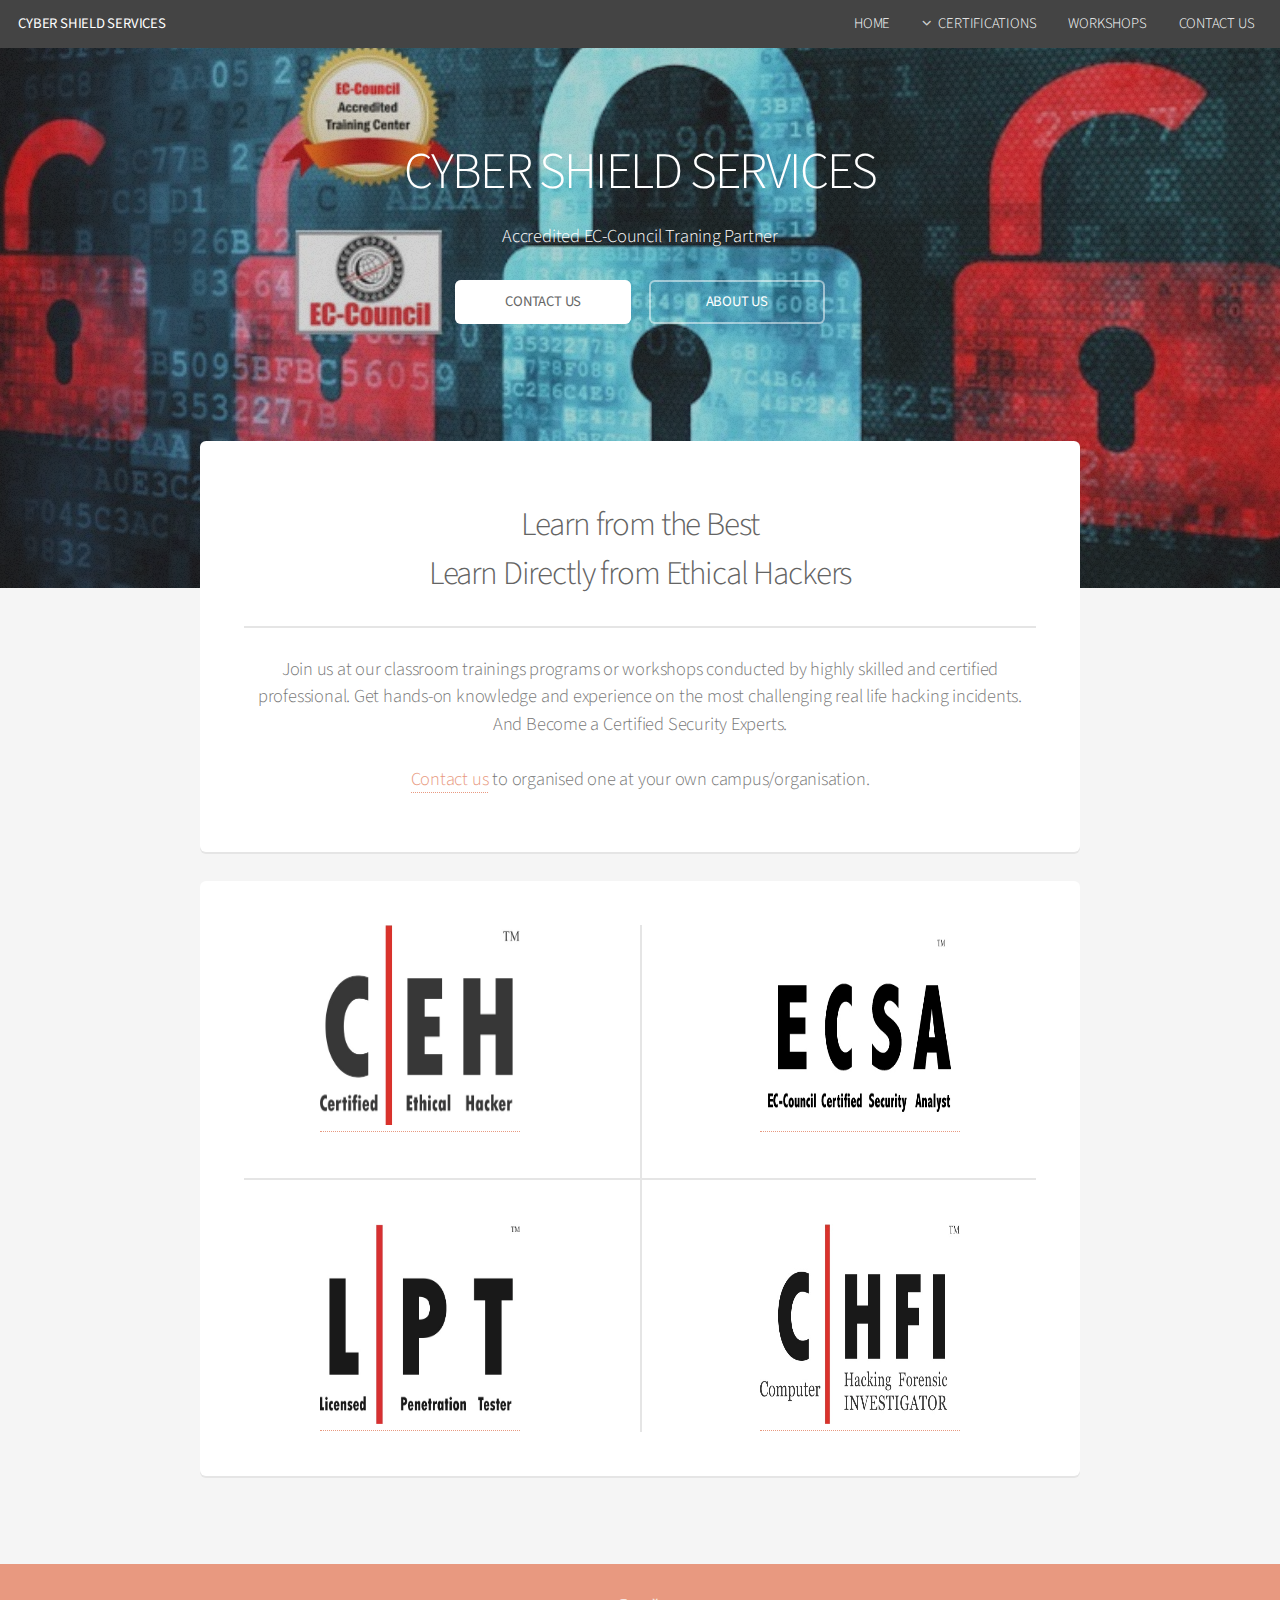
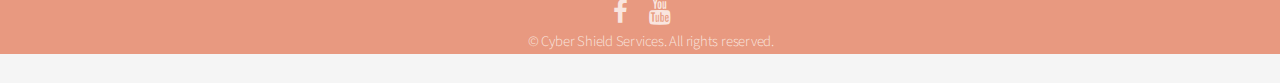
<file: index.html>
<!DOCTYPE HTML>
<html>
	<head>
		<title>CYBER SHIELD SERVICES</title>
		<meta charset="utf-8" />
		<meta name="viewport" content="width=device-width, initial-scale=1" />
		<!--[if lte IE 8]><script src="assets/js/ie/html5shiv.js"></script><![endif]-->
		<link rel="stylesheet" href="assets/css/main.css" />
		<!--[if lte IE 8]><link rel="stylesheet" href="assets/css/ie8.css" /><![endif]-->
	</head>
	<body class="landing">
		<div id="page-wrapper">

			<!-- Header -->
				<header id="header" class="alt">
					<h1><a href="index.html">CYBER SHIELD SERVICES</a></h1>
					<nav id="nav">
						<ul>
							<li><a href="index.html">HOME</a></li>
							<li>
								<a href="#" class="icon fa-angle-down">CERTIFICATIONS</a>
								<ul>
									<!-- <li><a href="certifications/ENSA.html">ENSA</a></li> -->
									<!-- <li><a href="certifications/CSCU.html">CSCU</a></li> -->
									<li><a href="certifications/CEH.html">CEH</a></li>
									<li><a href="certifications/ECSA.html">ECSA</a></li>
									<li><a href="https://www.eccouncil.org/programs/licensed-penetration-tester-lpt-master/" target="_blank">LPT</a></li>
									<li><a href="certifications/CHFI.html">CHFI</a></li>
									<!-- <li><a href="certifications/ECSS.html">ECSS</a></li> -->
									<!-- <li><a href="certifications/ECSP.html">ECSP</a></li> -->
								</ul>
							</li>
							<li><a href="./workshops/workshops.html">WORKSHOPS</a></li>
							<!-- <li>
								<a href="#" class="icon fa-angle-down">TRAININGS</a>
								<ul>
									<li><a href="../trainings/malware_analysis.html">MALWARE ANALYSIS</a></li>
									<li><a href="../trainings/cloud_security.html">CLOUD SECURITY</a></li>
									<li><a href="../trainings/mobile_pentest.html">MOBILE PENTEST</a></li>
									<li><a href="../trainings/incident_handling.html">INCIDENT HANDLING</a></li>
									<li><a href="../trainings/secure_coding.html">SECURE CODING</a></li>
									<li><a href="../trainings/vulnerability_management.html">VULNERABILTY</br>MANAGEMENT</a></li>
									<li><a href="../trainings/penetration_testing.html">PENETRATION</br>TESTING</a></li>
								</ul>
							</li> -->
							<!--
								<li>
								<a href="#" class="icon fa-angle-down">SERVICES</a>
								<ul>
									<li><a href="service_1.html">SERVICE 1</a></li>
									<li><a href="service_2.html">SERVICE 2</a></li>
									<li><a href="service_3.html">SERVICE 3</a></li>
								</ul>
								</li>
							-->
							<li><a href="contact.html">CONTACT US</a></li>
						</ul>
					</nav>
				</header>

			<!-- Banner -->
				<section id="banner">
					<h2>CYBER SHIELD SERVICES</h2>
					<p>Accredited EC-Council Traning Partner</p>
					<ul class="actions">
						<li><a href="contact.html" class="button special">CONTACT US</a></li>
						<li><a href="about_us.html" class="button">ABOUT US</a></li>
					</ul>
				</section>

			<!-- Main -->
				<section id="main" class="container">

					<section class="box special">
						<header class="major">
							<h2>Learn from the Best
							<br />
							Learn Directly from Ethical Hackers</h2>
							<p>Join us at our classroom trainings programs or workshops conducted by highly
							skilled and certified professional. Get hands-on knowledge and experience on the 
							most challenging real life hacking incidents. And Become a Certified Security Experts.
							</br>
							</br>
							<a href="http://www.cybershieldservices.com/contact.html">Contact us</a> to organised one at your own campus/organisation.</p>
						</header>
						<!-- <span class="image featured"><img src="images/pic01.jpg" alt="" /></span> -->
					</section>

					<section class="box special features">
						<!-- <div class="features-row">
							<section>
								<span class="icon major fa-bolt accent2"></span>
								<h3>ENSA</h3>
								<p>EC-Council Network Security Administrator</p>
							</section>
							<section>
								<span class="icon major fa-area-chart accent3"></span>
								<h3>CSCU</h3>
								<p>Certified Secure Computer User</p>
							</section>
						</div> -->
						<div class="features-row">
							<section>
								<span><a href="certifications/CEH.html" ><img src="images/CEH.jpg" width="200px" height="200px"></a></span>
							</section>
							<section>
								<span><a href="certifications/ECSA.html" ><img src="images/ECSA.jpg" width="200px" height="200px"></a></span>
							</section>
						</div>
						<div class="features-row">
							<section>
								<span><a href="https://www.eccouncil.org/programs/licensed-penetration-tester-lpt-master/" target="_blank"><img src="images/LPT.jpg" width="200px" height="200px"></a></span>
							</section>
							<section>
								<span><a href="certifications/CHFI.html" ><img src="images/CHFI.jpg" width="200px" height="200px"></a></span>
							</section>
						</div>
						<!-- <div class="features-row">
							<section>
								<span class="icon major fa-bolt accent2"></span>
								<h3>ECSS</h3>
								<p>EC-Council Certified Security Specialist</p>
							</section>
							<section>
								<span class="icon major fa-area-chart accent3"></span>
								<h3>ECSP</h3>
								<p>EC-Council Certified Secure Programmer</p>
							</section>
						</div> -->
					</section>
				</section>

			<!-- CTA -->
				<section id="cta">

					<ul class="icons">
						<li><a href="https://www.facebook.com/Cybershieldservices" class="icon fa-facebook" target="_blank"><span class="label">Facebook</span></a></li>
						<li><a href="https://www.youtube.com/hackingcamp" class="icon fa-youtube" target="_blank"><span class="label">Youtube</span></a></li>
						</br>
						<li>&copy; Cyber Shield Services. All rights reserved.</li>
					</ul>

				</section>

		</div>

		<!-- Scripts -->
			<script src="assets/js/jquery.min.js"></script>
			<script src="assets/js/jquery.dropotron.min.js"></script>
			<script src="assets/js/jquery.scrollgress.min.js"></script>
			<script src="assets/js/skel.min.js"></script>
			<script src="assets/js/util.js"></script>
			<!--[if lte IE 8]><script src="assets/js/ie/respond.min.js"></script><![endif]-->
			<script src="assets/js/main.js"></script>
			<!--Google Analytics-->
			<script>
			  (function(i,s,o,g,r,a,m){i['GoogleAnalyticsObject']=r;i[r]=i[r]||function(){
			  (i[r].q=i[r].q||[]).push(arguments)},i[r].l=1*new Date();a=s.createElement(o),
			  m=s.getElementsByTagName(o)[0];a.async=1;a.src=g;m.parentNode.insertBefore(a,m)
			  })(window,document,'script','https://www.google-analytics.com/analytics.js','ga');

			  ga('create', 'UA-40581332-1', 'auto');
			  ga('send', 'pageview');

			</script>

	</body>
</html>
</file>
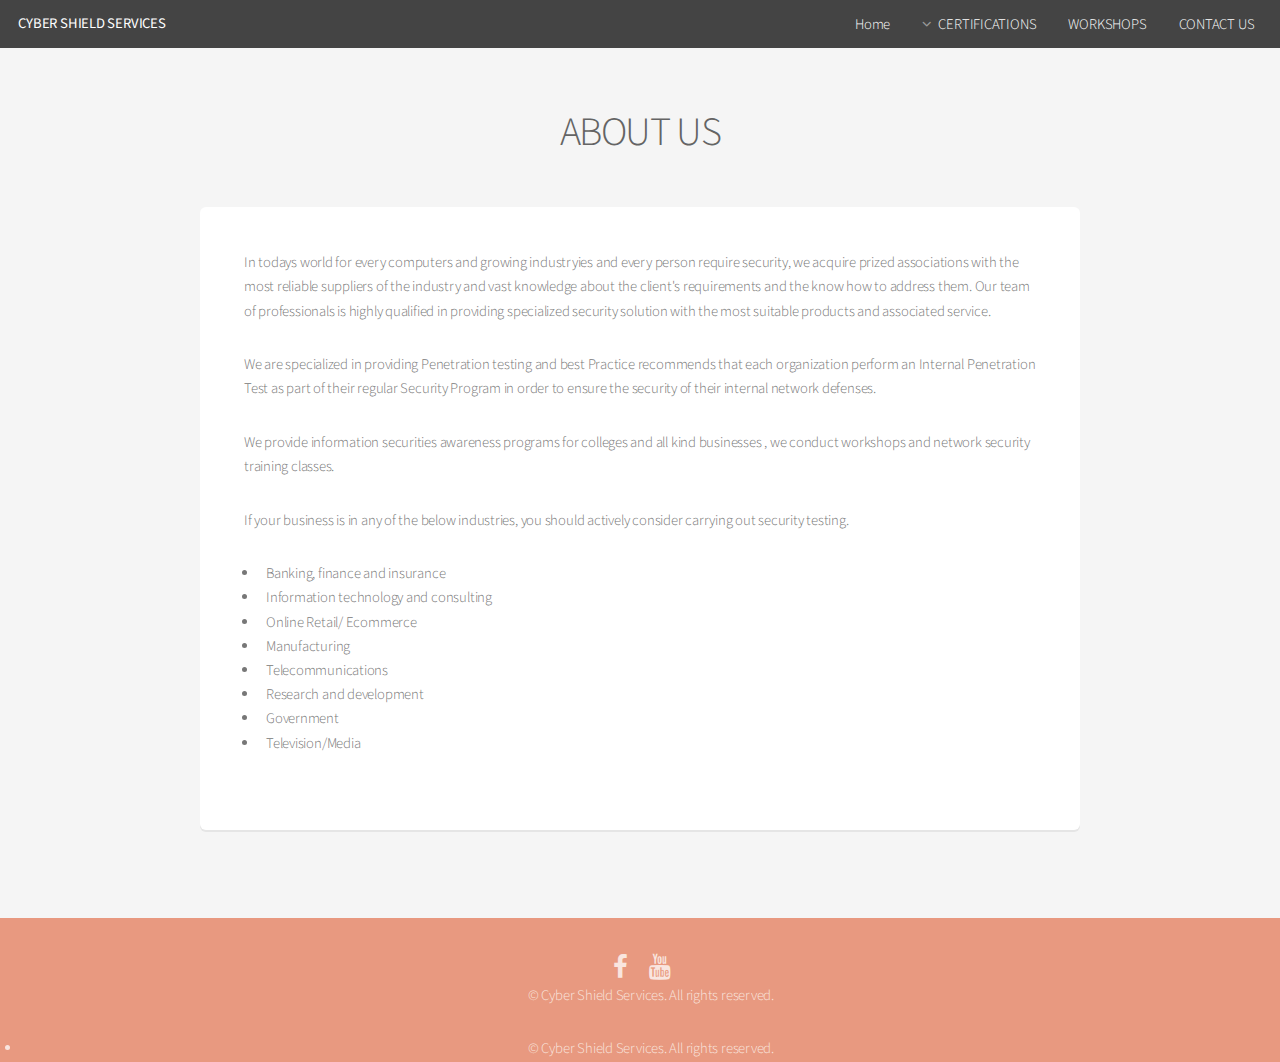
<file: about_us.html>
<!DOCTYPE HTML>
<html>
	<head>
		<title>CYBER SHIELD SERVICES | ABOUT US</title>
		<meta charset="utf-8" />
		<meta name="viewport" content="width=device-width, initial-scale=1" />
		<!--[if lte IE 8]><script src="assets/js/ie/html5shiv.js"></script><![endif]-->
		<link rel="stylesheet" href="assets/css/main.css" />
		<!--[if lte IE 8]><link rel="stylesheet" href="assets/css/ie8.css" /><![endif]-->

	</head>
	<body>
		<div id="page-wrapper">

			<!-- Header -->
				<header id="header">
					<h1><a href="../index.html">CYBER SHIELD SERVICES</h1>
					<nav id="nav">
						<ul>
							<li><a href="./index.html">Home</a></li>
							<li>
								<a href="#" class="icon fa-angle-down">CERTIFICATIONS</a>
								<ul>
									<li><a href="./certifications/CEH.html">CEH</a></li>
									<li><a href="./certifications/ECSA.html">ECSA</a></li>
									<li><a href="https://www.eccouncil.org/programs/licensed-penetration-tester-lpt-master/" target="_blank">LPT</a></li>
									<li><a href="./certifications/CHFI.html">CHFI</a></li>
								</ul>
							</li>
							<li><a href="./workshops.html">WORKSHOPS</a></li>
							<!-- <li>
								<a href="#" class="icon fa-angle-down">TRAININGS</a>
								<ul>
									<li><a href="../trainings/malware_analysis.html">MALWARE ANALYSIS</a></li>
									<li><a href="../trainings/cloud_security.html">CLOUD SECURITY</a></li>
									<li><a href="../trainings/mobile_pentest.html">MOBILE PENTEST</a></li>
									<li><a href="../trainings/incident_handling.html">INCIDENT HANDLING</a></li>
									<li><a href="../trainings/secure_coding.html">SECURE CODING</a></li>
									<li><a href="../trainings/vulnerability_management.html">VULNERABILTY</br>MANAGEMENT</a></li>
									<li><a href="../trainings/penetration_testing.html">PENETRATION</br>TESTING</a></li>
								</ul> -->
							</li>
							<li><a href="./contact.html">CONTACT US</a></li>
						</ul>
					</nav>
				</header>

			<!-- Main -->
				<section id="main" class="container">
					<header>
						<h2>ABOUT US</h2>
					</header>
					<div class="box">
							<p>
								In todays world for every computers and growing industryies and every person require security, we acquire prized associations with the most reliable suppliers of the industry and vast knowledge about the client's requirements and the know how to address them. Our team of professionals is highly qualified in providing specialized security solution with the most suitable products and associated service.
							</p>
							<p>
								We are specialized in providing Penetration testing and best Practice recommends that each organization perform an Internal Penetration Test as part of their regular Security Program in order to ensure the security of their internal network defenses.
							</p>
							
							<p>
								We provide information securities awareness programs for colleges and all kind businesses , we conduct workshops and network security training classes.
							</p>
							<p>
								If your business is in any of the below industries, you should actively consider carrying out security testing.
							</p>
							<div class="row">
										<div class="6u 12u(mobilep)">
											<ul>
												<li>Banking, finance and insurance</li>
												<li>Information technology and consulting</li>
												<li>Online Retail/ Ecommerce</li>
												<li>Manufacturing</li>
												<li>Telecommunications</li>
												<li>Research and development</li>
												<li>Government</li>
												<li>Television/Media</li>
											</ul>
										</div>
									</div>
					</div>
				</section>

			<!-- CTA -->
				<section id="cta">

					<ul class="icons">
						<li><a href="https://www.facebook.com/Cybershieldservices" class="icon fa-facebook" target="_blank"><span class="label">Facebook</span></a></li>
						<li><a href="https://www.youtube.com/hackingcamp" class="icon fa-youtube" target="_blank"><span class="label">Youtube</span></a></li>
						</br>
						<li>&copy; Cyber Shield Services. All rights reserved.</li>
					</ul>
						<li>&copy; Cyber Shield Services. All rights reserved.</li>
					</ul>

				</section>

		</div>
		
		<!-- Scripts -->
			<script src="assets/js/jquery.min.js"></script>
			<script src="assets/js/jquery.dropotron.min.js"></script>
			<script src="assets/js/jquery.scrollgress.min.js"></script>
			<script src="assets/js/skel.min.js"></script>
			<script src="assets/js/util.js"></script>
			<!--[if lte IE 8]><script src="assets/js/ie/respond.min.js"></script><![endif]-->
			<script src="assets/js/main.js"></script>

	</body>
</html>
</file>
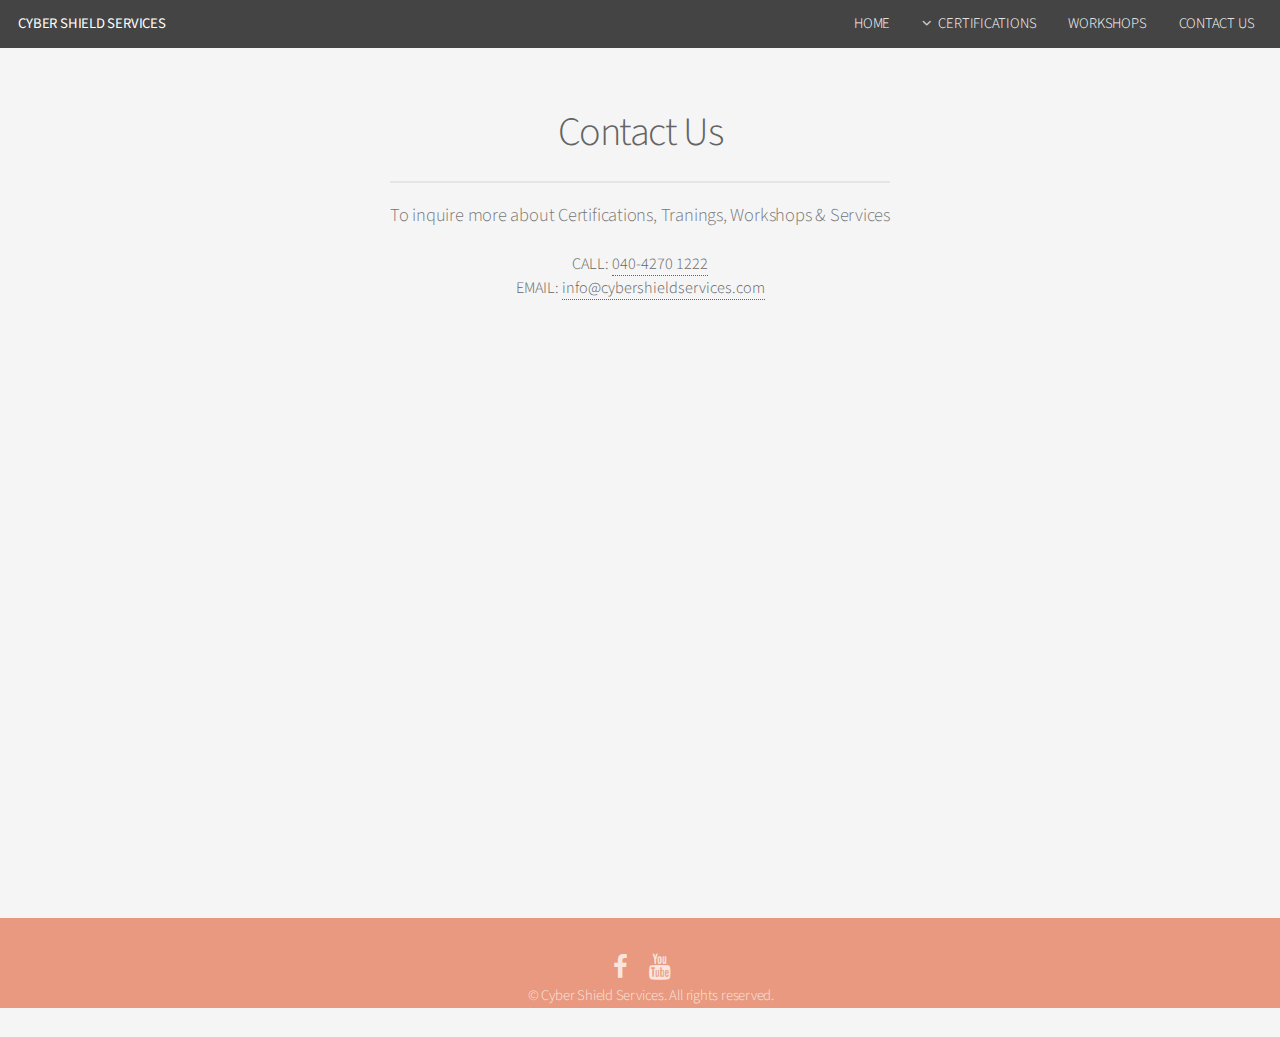
<file: contact.html>
<!DOCTYPE HTML>
<html>
	<head>
		<title>Cyber Shield Services | Contact US</title>
		<meta charset="utf-8" />
		<meta name="viewport" content="width=device-width, initial-scale=1" />
		<!--[if lte IE 8]><script src="assets/js/ie/html5shiv.js"></script><![endif]-->
		<link rel="stylesheet" href="assets/css/main.css" />
		<!--[if lte IE 8]><link rel="stylesheet" href="assets/css/ie8.css" /><![endif]-->
	</head>
	<body>
		<div id="page-wrapper">

			<!-- Header -->
				<header id="header" class="alt">
					<h1><a href="index.html">CYBER SHIELD SERVICES</a></h1>
					<nav id="nav">
						<ul>
							<li><a href="index.html">HOME</a></li>
							<li>
								<a href="#" class="icon fa-angle-down">CERTIFICATIONS</a>
								<ul>
									<!-- <li><a href="certifications/ENSA.html">ENSA</a></li> -->
									<!-- <li><a href="certifications/CSCU.html">CSCU</a></li> -->
									<li><a href="certifications/CEH.html">CEH</a></li>
									<li><a href="certifications/ECSA.html">ECSA</a></li>
									<li><a href="https://www.eccouncil.org/programs/licensed-penetration-tester-lpt-master/" target="_blank">LPT</a></li>
									<li><a href="certifications/CHFI.html">CHFI</a></li>
									<!-- <li><a href="certifications/ECSS.html">ECSS</a></li> -->
									<!-- <li><a href="certifications/ECSP.html">ECSP</a></li> -->
								</ul>
							</li>
							<li><a href="./workshops/workshops.html">WORKSHOPS</a></li>
							<!-- <li>
								<a href="#" class="icon fa-angle-down">TRAININGS</a>
								<ul>
									<li><a href="../trainings/malware_analysis.html">MALWARE ANALYSIS</a></li>
									<li><a href="../trainings/cloud_security.html">CLOUD SECURITY</a></li>
									<li><a href="../trainings/mobile_pentest.html">MOBILE PENTEST</a></li>
									<li><a href="../trainings/incident_handling.html">INCIDENT HANDLING</a></li>
									<li><a href="../trainings/secure_coding.html">SECURE CODING</a></li>
									<li><a href="../trainings/vulnerability_management.html">VULNERABILTY</br>MANAGEMENT</a></li>
									<li><a href="../trainings/penetration_testing.html">PENETRATION</br>TESTING</a></li>
								</ul>
							</li> -->
							<!--
								<li>
								<a href="#" class="icon fa-angle-down">SERVICES</a>
								<ul>
									<li><a href="service_1.html">SERVICE 1</a></li>
									<li><a href="service_2.html">SERVICE 2</a></li>
									<li><a href="service_3.html">SERVICE 3</a></li>
								</ul>
								</li>
							-->
							<li><a href="contact.html">CONTACT US</a></li>
						</ul>
					</nav>
				</header>

			<!-- Main -->
				<section id="main" class="container 75%">
					<header>
						<h2>Contact Us</h2>
						<p>To inquire more about Certifications, Tranings, Workshops & Services</p>
						<h4>CALL: <a href="callto://040-4270 1222">040-4270 1222</a>
						</br>
						EMAIL: <a href="mailto:info@cybershieldservices.com">info@cybershieldservices.com</a></h4></br></br>
						<iframe src="https://www.google.com/maps/embed?pb=!1m18!1m12!1m3!1d3805.4730193713217!2d78.38738451474732!3d17.484919204587417!2m3!1f0!2f0!3f0!3m2!1i1024!2i768!4f13.1!3m3!1m2!1s0x3bcb918935fcb985%3A0xc3f9c0702359ecba!2sCyberShield+Security+Solutions+Pvt+Ltd!5e0!3m2!1sen!2sin!4v148620621459contact.html" title="contact5" width="600" height="450" frameborder="0" style="center:0" allowfullscreen></iframe>
					</header>
				</section>
<!-->
			<!-- CTA -->
				<section id="cta">
					<ul class="icons">
						<li><a href="https://www.facebook.com/Cybershieldservices" class="icon fa-facebook" target="_blank"><span class="label">Facebook</span></a></li>
						<li><a href="https://www.youtube.com/hackingcamp" class="icon fa-youtube" target="_blank"><span class="label">Youtube</span></a></li>
						</br>
						<li>&copy; Cyber Shield Services. All rights reserved.</li>
					</ul>
				</section>

		</div>

		<!-- Scripts -->
			<script src="assets/js/jquery.min.js"></script>
			<script src="assets/js/jquery.dropotron.min.js"></script>
			<script src="assets/js/jquery.scrollgress.min.js"></script>
			<script src="assets/js/skel.min.js"></script>
			<script src="assets/js/util.js"></script>
			<!--[if lte IE 8]><script src="assets/js/ie/respond.min.js"></script><![endif]-->
			<script src="assets/js/main.js"></script>
			<!--Google Analytics-->
			<script>
			  (function(i,s,o,g,r,a,m){i['GoogleAnalyticsObject']=r;i[r]=i[r]||function(){
			  (i[r].q=i[r].q||[]).push(arguments)},i[r].l=1*new Date();a=s.createElement(o),
			  m=s.getElementsByTagName(o)[0];a.async=1;a.src=g;m.parentNode.insertBefore(a,m)
			  })(window,document,'script','https://www.google-analytics.com/analytics.js','ga');

			  ga('create', 'UA-40581332-1', 'auto');
			  ga('send', 'pageview');

			</script>

	</body>
</html>
</file>
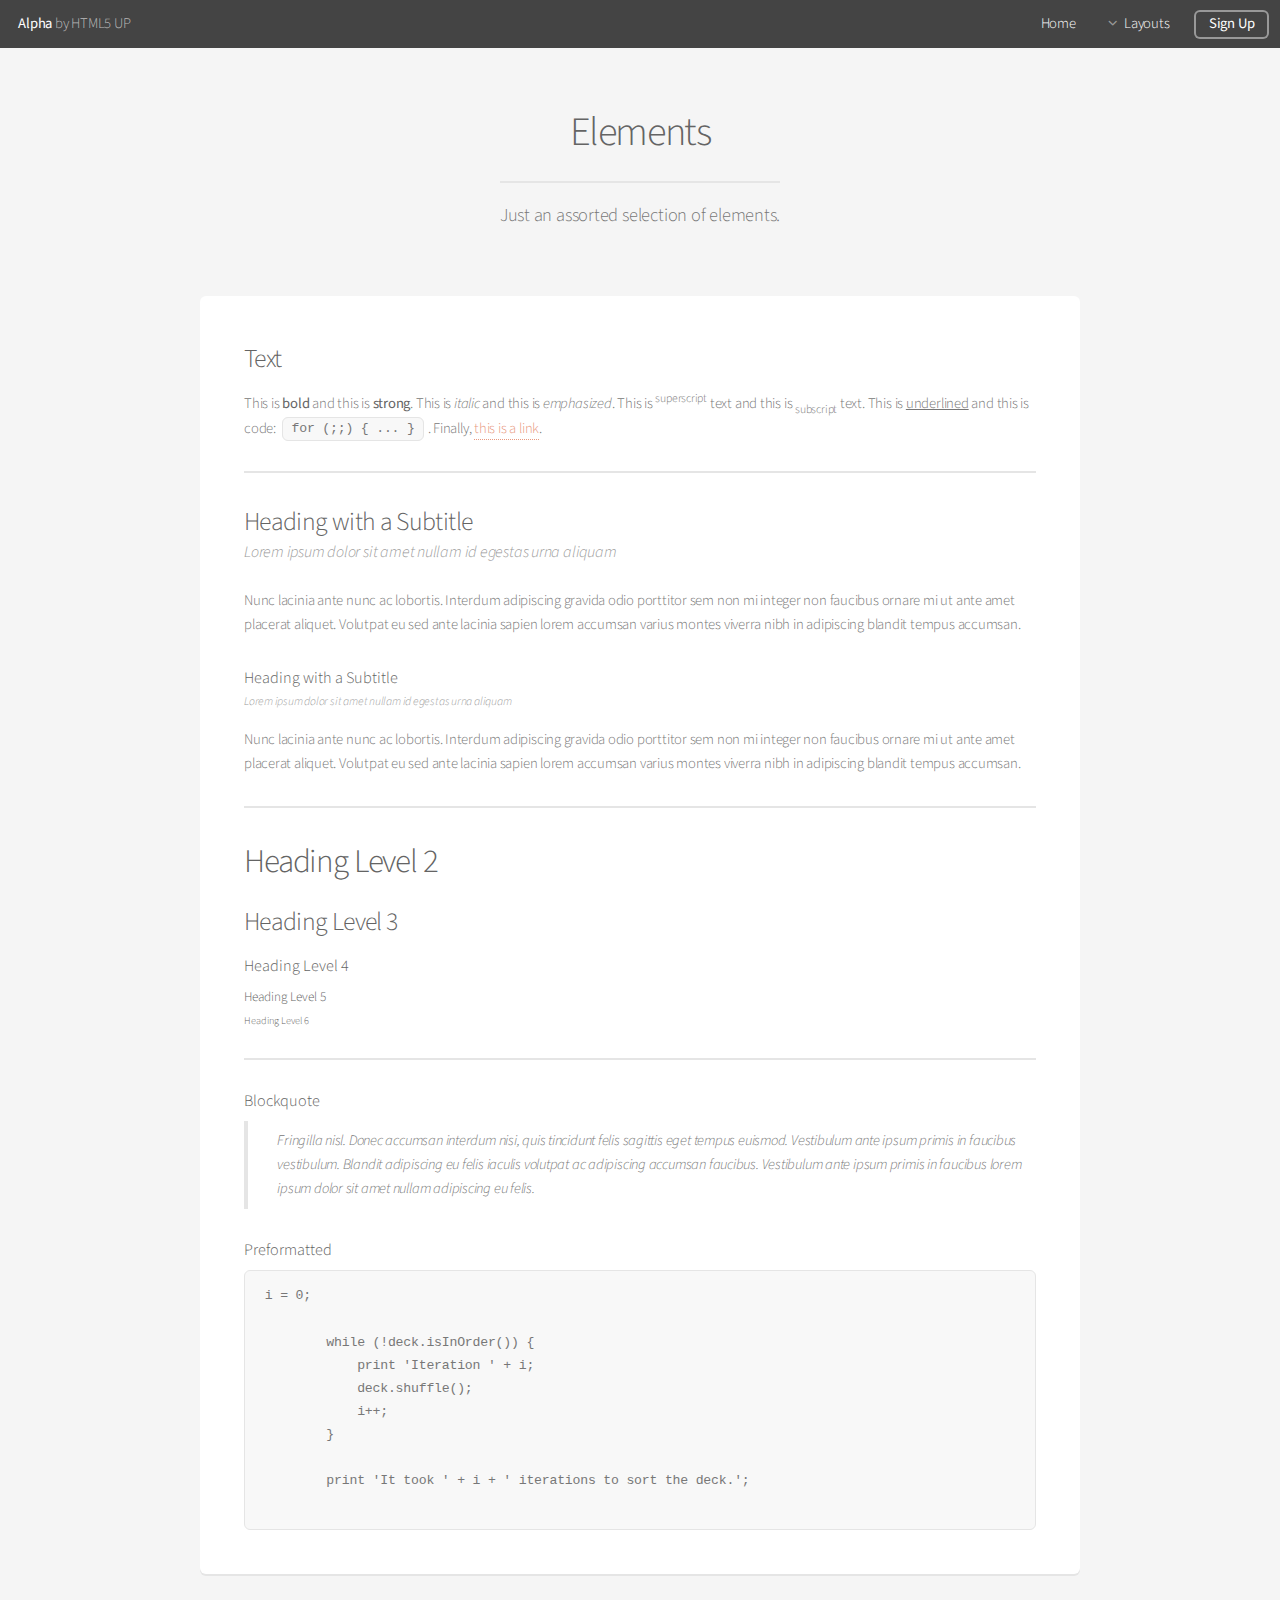
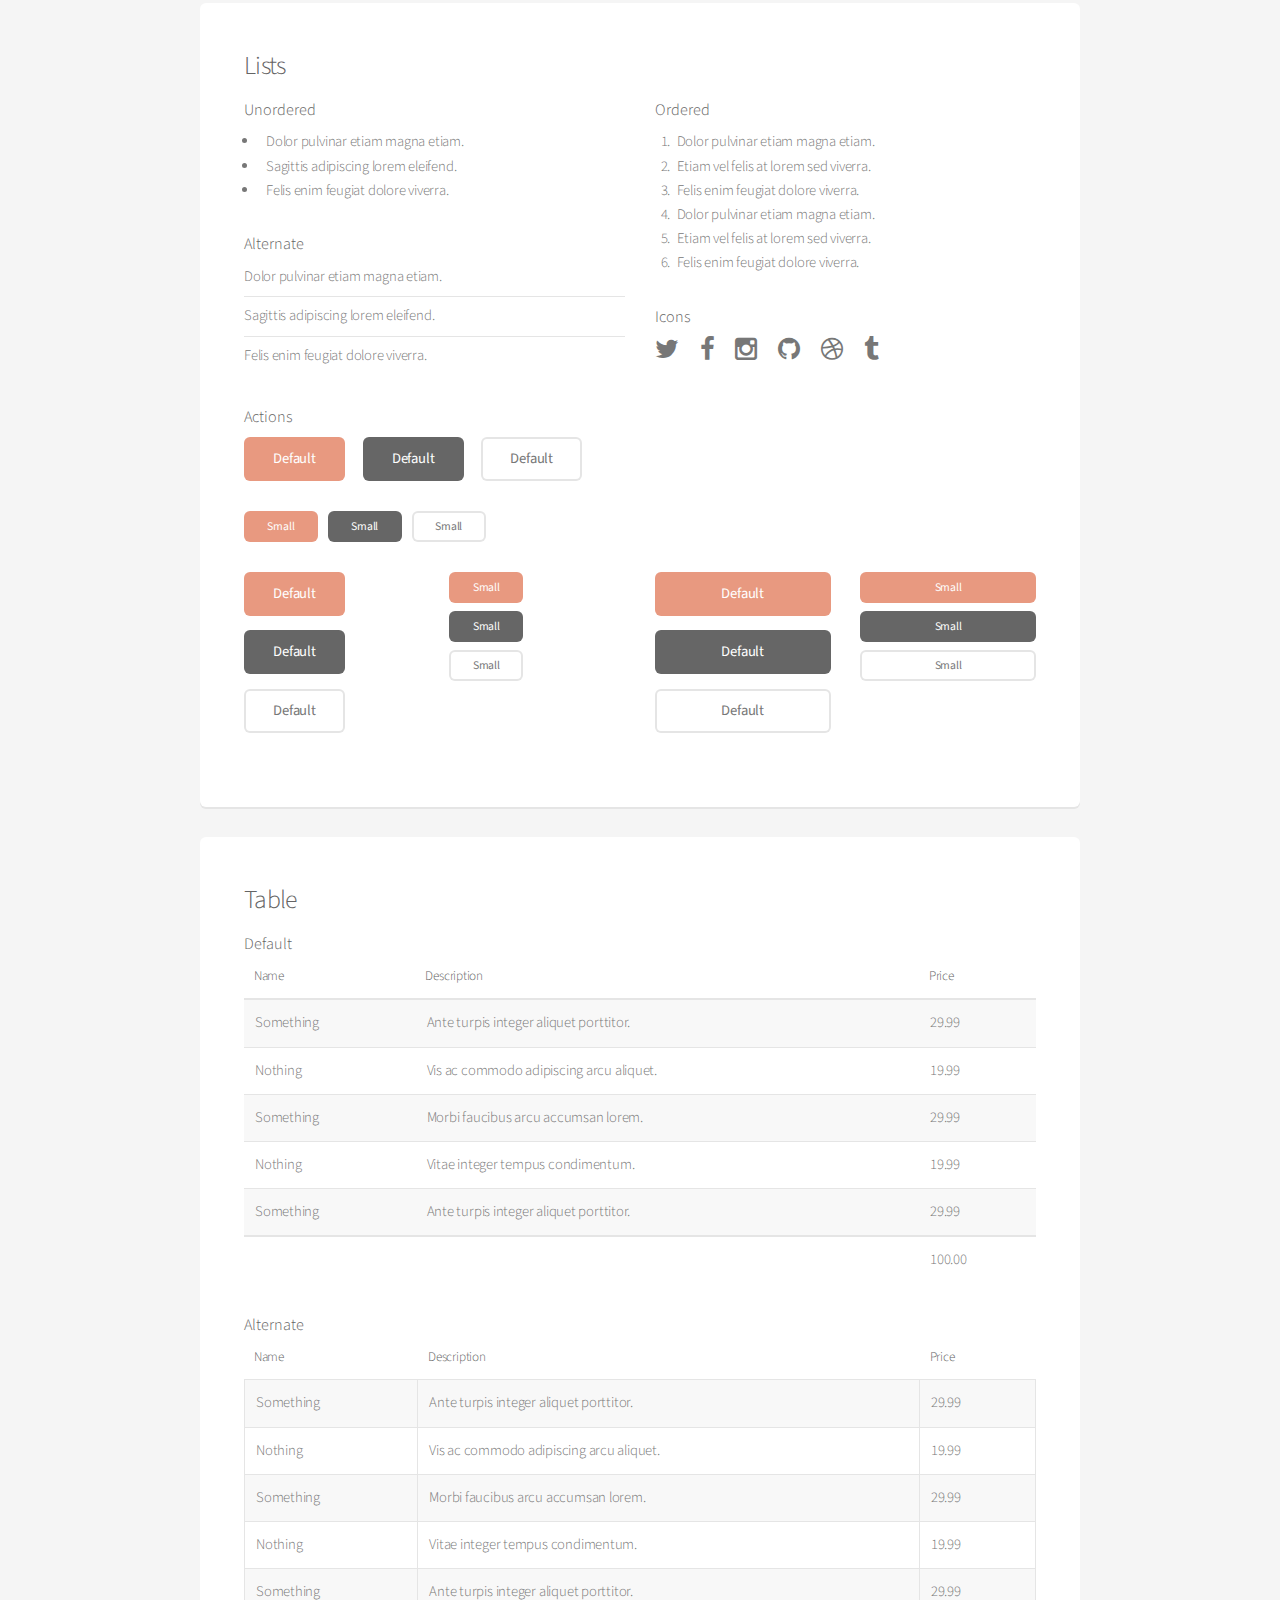
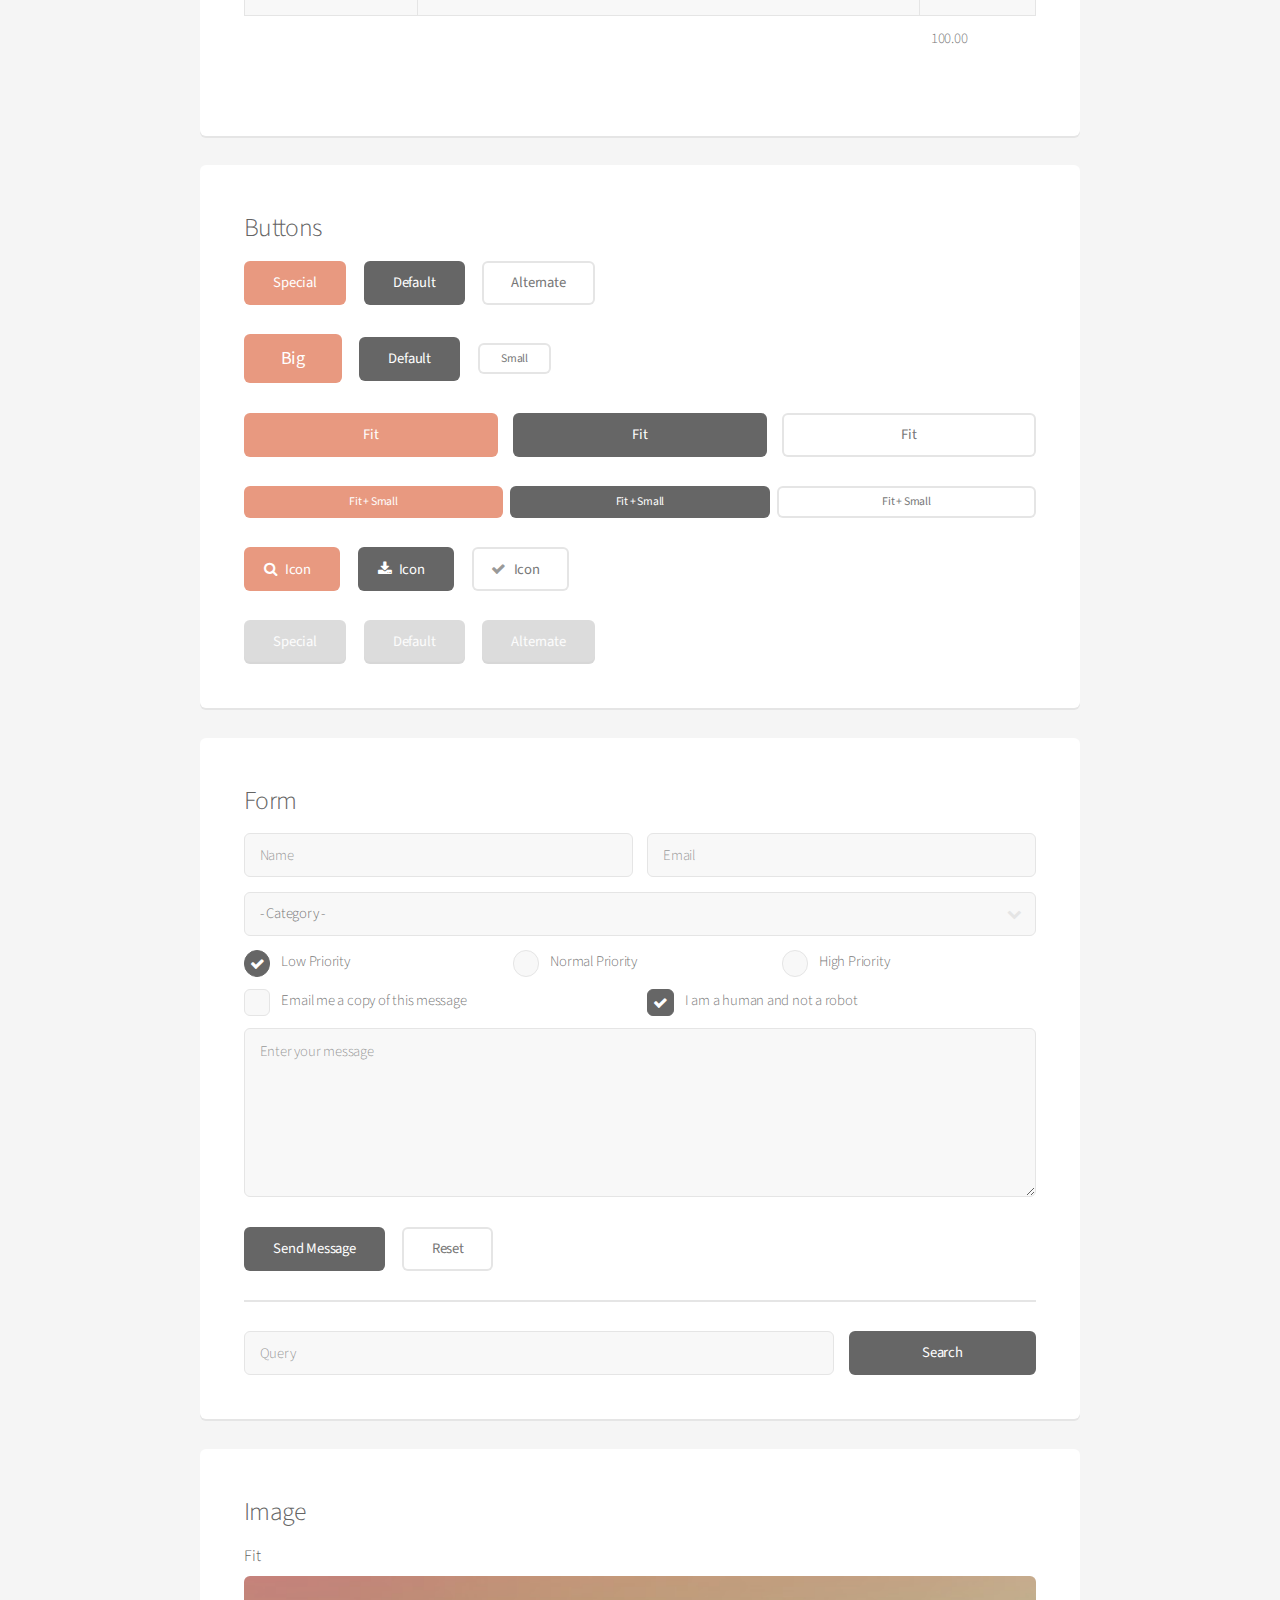
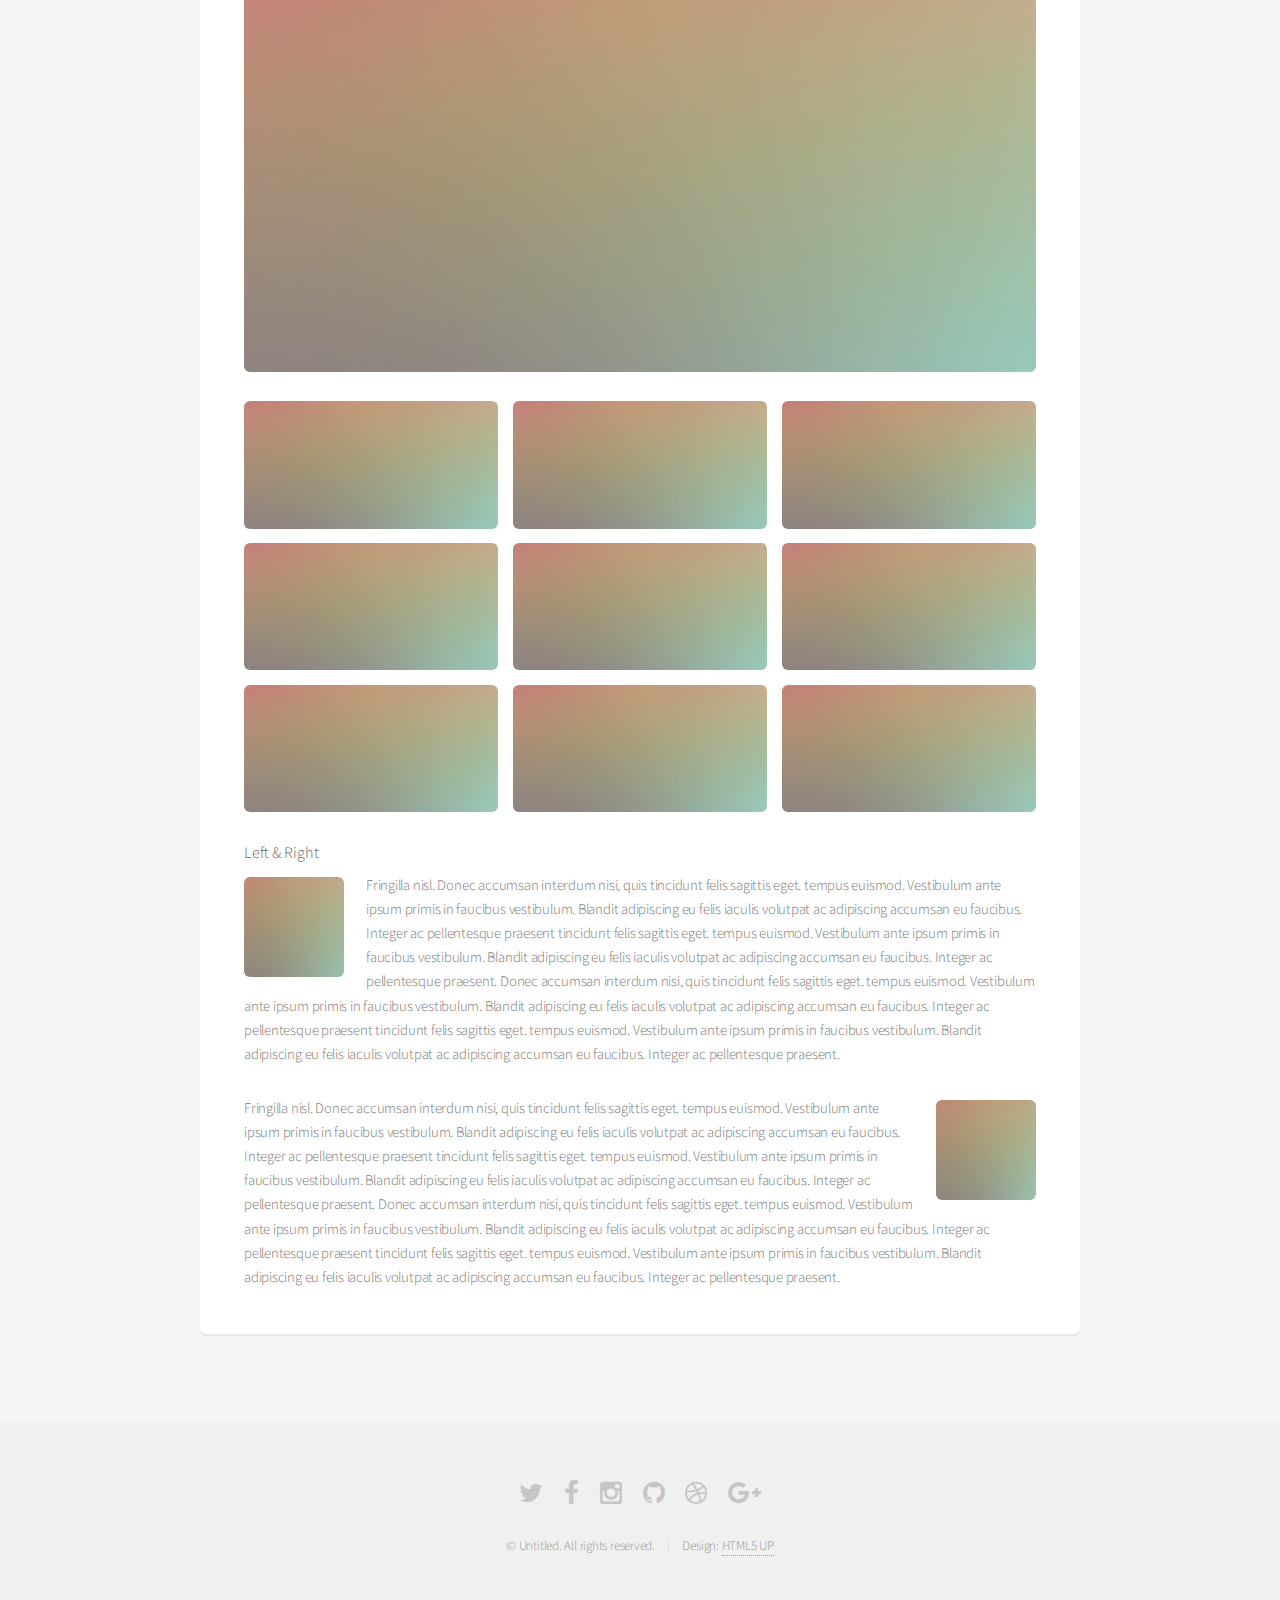
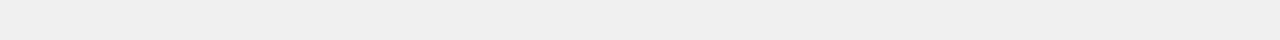
<file: elements.html>
<!DOCTYPE HTML>
<!--
	Alpha by HTML5 UP
	html5up.net | @n33co
	Free for personal and commercial use under the CCA 3.0 license (html5up.net/license)
-->
<html>
	<head>
		<title>Elements - Alpha by HTML5 UP</title>
		<meta charset="utf-8" />
		<meta name="viewport" content="width=device-width, initial-scale=1" />
		<!--[if lte IE 8]><script src="assets/js/ie/html5shiv.js"></script><![endif]-->
		<link rel="stylesheet" href="assets/css/main.css" />
		<!--[if lte IE 8]><link rel="stylesheet" href="assets/css/ie8.css" /><![endif]-->
	</head>
	<body>
		<div id="page-wrapper">

			<!-- Header -->
				<header id="header">
					<h1><a href="index.html">Alpha</a> by HTML5 UP</h1>
					<nav id="nav">
						<ul>
							<li><a href="index.html">Home</a></li>
							<li>
								<a href="#" class="icon fa-angle-down">Layouts</a>
								<ul>
									<li><a href="generic.html">Generic</a></li>
									<li><a href="contact.html">Contact</a></li>
									<li><a href="elements.html">Elements</a></li>
									<li>
										<a href="#">Submenu</a>
										<ul>
											<li><a href="#">Option One</a></li>
											<li><a href="#">Option Two</a></li>
											<li><a href="#">Option Three</a></li>
											<li><a href="#">Option Four</a></li>
										</ul>
									</li>
								</ul>
							</li>
							<li><a href="#" class="button">Sign Up</a></li>
						</ul>
					</nav>
				</header>

			<!-- Main -->
				<section id="main" class="container">
					<header>
						<h2>Elements</h2>
						<p>Just an assorted selection of elements.</p>
					</header>
					<div class="row">
						<div class="12u">

							<!-- Text -->
								<section class="box">
									<h3>Text</h3>
									<p>This is <b>bold</b> and this is <strong>strong</strong>. This is <i>italic</i> and this is <em>emphasized</em>.
									This is <sup>superscript</sup> text and this is <sub>subscript</sub> text.
									This is <u>underlined</u> and this is code: <code>for (;;) { ... }</code>. Finally, <a href="#">this is a link</a>.</p>

									<hr />

									<header>
										<h3>Heading with a Subtitle</h3>
										<p>Lorem ipsum dolor sit amet nullam id egestas urna aliquam</p>
									</header>
									<p>Nunc lacinia ante nunc ac lobortis. Interdum adipiscing gravida odio porttitor sem non mi integer non faucibus ornare mi ut ante amet placerat aliquet. Volutpat eu sed ante lacinia sapien lorem accumsan varius montes viverra nibh in adipiscing blandit tempus accumsan.</p>
									<header>
										<h4>Heading with a Subtitle</h4>
										<p>Lorem ipsum dolor sit amet nullam id egestas urna aliquam</p>
									</header>
									<p>Nunc lacinia ante nunc ac lobortis. Interdum adipiscing gravida odio porttitor sem non mi integer non faucibus ornare mi ut ante amet placerat aliquet. Volutpat eu sed ante lacinia sapien lorem accumsan varius montes viverra nibh in adipiscing blandit tempus accumsan.</p>

									<hr />

									<h2>Heading Level 2</h2>
									<h3>Heading Level 3</h3>
									<h4>Heading Level 4</h4>
									<h5>Heading Level 5</h5>
									<h6>Heading Level 6</h6>

									<hr />

									<h4>Blockquote</h4>
									<blockquote>Fringilla nisl. Donec accumsan interdum nisi, quis tincidunt felis sagittis eget tempus euismod. Vestibulum ante ipsum primis in faucibus vestibulum. Blandit adipiscing eu felis iaculis volutpat ac adipiscing accumsan faucibus. Vestibulum ante ipsum primis in faucibus lorem ipsum dolor sit amet nullam adipiscing eu felis.</blockquote>

									<h4>Preformatted</h4>
									<pre>i = 0;

	while (!deck.isInOrder()) {
	    print 'Iteration ' + i;
	    deck.shuffle();
	    i++;
	}

	print 'It took ' + i + ' iterations to sort the deck.';
	</pre>
								</section>

						</div>
					</div>
					<div class="row">
						<div class="12u">

							<!-- Lists -->
								<section class="box">
									<h3>Lists</h3>
									<div class="row">
										<div class="6u 12u(mobilep)">

											<h4>Unordered</h4>
											<ul>
												<li>Dolor pulvinar etiam magna etiam.</li>
												<li>Sagittis adipiscing lorem eleifend.</li>
												<li>Felis enim feugiat dolore viverra.</li>
											</ul>

											<h4>Alternate</h4>
											<ul class="alt">
												<li>Dolor pulvinar etiam magna etiam.</li>
												<li>Sagittis adipiscing lorem eleifend.</li>
												<li>Felis enim feugiat dolore viverra.</li>
											</ul>

										</div>
										<div class="6u 12u(mobilep)">

											<h4>Ordered</h4>
											<ol>
												<li>Dolor pulvinar etiam magna etiam.</li>
												<li>Etiam vel felis at lorem sed viverra.</li>
												<li>Felis enim feugiat dolore viverra.</li>
												<li>Dolor pulvinar etiam magna etiam.</li>
												<li>Etiam vel felis at lorem sed viverra.</li>
												<li>Felis enim feugiat dolore viverra.</li>
											</ol>

											<h4>Icons</h4>
											<ul class="icons">
												<li><a href="#" class="icon fa-twitter"><span class="label">Twitter</span></a></li>
												<li><a href="#" class="icon fa-facebook"><span class="label">Facebook</span></a></li>
												<li><a href="#" class="icon fa-instagram"><span class="label">Instagram</span></a></li>
												<li><a href="#" class="icon fa-github"><span class="label">Github</span></a></li>
												<li><a href="#" class="icon fa-dribbble"><span class="label">Dribbble</span></a></li>
												<li><a href="#" class="icon fa-tumblr"><span class="label">Tumblr</span></a></li>
											</ul>

										</div>
									</div>

									<h4>Actions</h4>
									<ul class="actions">
										<li><a href="#" class="button special">Default</a></li>
										<li><a href="#" class="button">Default</a></li>
										<li><a href="#" class="button alt">Default</a></li>
									</ul>
									<ul class="actions small">
										<li><a href="#" class="button special small">Small</a></li>
										<li><a href="#" class="button small">Small</a></li>
										<li><a href="#" class="button alt small">Small</a></li>
									</ul>
									<div class="row">
										<div class="3u 6u(narrower) 12u$(mobilep)">
											<ul class="actions vertical">
												<li><a href="#" class="button special">Default</a></li>
												<li><a href="#" class="button">Default</a></li>
												<li><a href="#" class="button alt">Default</a></li>
											</ul>
										</div>
										<div class="3u 6u$(narrower) 12u$(mobilep)">
											<ul class="actions vertical small">
												<li><a href="#" class="button special small">Small</a></li>
												<li><a href="#" class="button small">Small</a></li>
												<li><a href="#" class="button alt small">Small</a></li>
											</ul>
										</div>
										<div class="3u 6u(narrower) 12u$(mobilep)">
											<ul class="actions vertical">
												<li><a href="#" class="button special fit">Default</a></li>
												<li><a href="#" class="button fit">Default</a></li>
												<li><a href="#" class="button alt fit">Default</a></li>
											</ul>
										</div>
										<div class="3u 6u$(narrower) 12u$(mobilep)">
											<ul class="actions vertical small">
												<li><a href="#" class="button special small fit">Small</a></li>
												<li><a href="#" class="button small fit">Small</a></li>
												<li><a href="#" class="button alt small fit">Small</a></li>
											</ul>
										</div>
									</div>
								</section>

						</div>
					</div>
					<div class="row">
						<div class="12u">

							<!-- Table -->
								<section class="box">
									<h3>Table</h3>

									<h4>Default</h4>
									<div class="table-wrapper">
										<table>
											<thead>
												<tr>
													<th>Name</th>
													<th>Description</th>
													<th>Price</th>
												</tr>
											</thead>
											<tbody>
												<tr>
													<td>Something</td>
													<td>Ante turpis integer aliquet porttitor.</td>
													<td>29.99</td>
												</tr>
												<tr>
													<td>Nothing</td>
													<td>Vis ac commodo adipiscing arcu aliquet.</td>
													<td>19.99</td>
												</tr>
												<tr>
													<td>Something</td>
													<td> Morbi faucibus arcu accumsan lorem.</td>
													<td>29.99</td>
												</tr>
												<tr>
													<td>Nothing</td>
													<td>Vitae integer tempus condimentum.</td>
													<td>19.99</td>
												</tr>
												<tr>
													<td>Something</td>
													<td>Ante turpis integer aliquet porttitor.</td>
													<td>29.99</td>
												</tr>
											</tbody>
											<tfoot>
												<tr>
													<td colspan="2"></td>
													<td>100.00</td>
												</tr>
											</tfoot>
										</table>
									</div>

									<h4>Alternate</h4>
									<div class="table-wrapper">
										<table class="alt">
											<thead>
												<tr>
													<th>Name</th>
													<th>Description</th>
													<th>Price</th>
												</tr>
											</thead>
											<tbody>
												<tr>
													<td>Something</td>
													<td>Ante turpis integer aliquet porttitor.</td>
													<td>29.99</td>
												</tr>
												<tr>
													<td>Nothing</td>
													<td>Vis ac commodo adipiscing arcu aliquet.</td>
													<td>19.99</td>
												</tr>
												<tr>
													<td>Something</td>
													<td> Morbi faucibus arcu accumsan lorem.</td>
													<td>29.99</td>
												</tr>
												<tr>
													<td>Nothing</td>
													<td>Vitae integer tempus condimentum.</td>
													<td>19.99</td>
												</tr>
												<tr>
													<td>Something</td>
													<td>Ante turpis integer aliquet porttitor.</td>
													<td>29.99</td>
												</tr>
											</tbody>
											<tfoot>
												<tr>
													<td colspan="2"></td>
													<td>100.00</td>
												</tr>
											</tfoot>
										</table>
									</div>
								</section>

						</div>
					</div>
					<div class="row">
						<div class="12u">

							<!-- Buttons -->
								<section class="box">
									<h3>Buttons</h3>
									<ul class="actions">
										<li><a href="#" class="button special">Special</a></li>
										<li><a href="#" class="button">Default</a></li>
										<li><a href="#" class="button alt">Alternate</a></li>
									</ul>
									<ul class="actions">
										<li><a href="#" class="button special big">Big</a></li>
										<li><a href="#" class="button">Default</a></li>
										<li><a href="#" class="button alt small">Small</a></li>
									</ul>
									<ul class="actions fit">
										<li><a href="#" class="button special fit">Fit</a></li>
										<li><a href="#" class="button fit">Fit</a></li>
										<li><a href="#" class="button alt fit">Fit</a></li>
									</ul>
									<ul class="actions fit small">
										<li><a href="#" class="button special fit small">Fit + Small</a></li>
										<li><a href="#" class="button fit small">Fit + Small</a></li>
										<li><a href="#" class="button alt fit small">Fit + Small</a></li>
									</ul>
									<ul class="actions">
										<li><a href="#" class="button special icon fa-search">Icon</a></li>
										<li><a href="#" class="button icon fa-download">Icon</a></li>
										<li><a href="#" class="button alt icon fa-check">Icon</a></li>
									</ul>
									<ul class="actions">
										<li><span class="button special disabled">Special</span></li>
										<li><span class="button disabled">Default</span></li>
										<li><span class="button alt disabled">Alternate</span></li>
									</ul>
								</section>

						</div>
					</div>
					<div class="row">
						<div class="12u">

							<!-- Form -->
								<section class="box">
									<h3>Form</h3>
									<form method="post" action="#">
										<div class="row uniform 50%">
											<div class="6u 12u(mobilep)">
												<input type="text" name="name" id="name" value="" placeholder="Name" />
											</div>
											<div class="6u 12u(mobilep)">
												<input type="email" name="email" id="email" value="" placeholder="Email" />
											</div>
										</div>
										<div class="row uniform 50%">
											<div class="12u">
												<div class="select-wrapper">
													<select name="category" id="category">
														<option value="">- Category -</option>
														<option value="1">Manufacturing</option>
														<option value="1">Shipping</option>
														<option value="1">Administration</option>
														<option value="1">Human Resources</option>
													</select>
												</div>
											</div>
										</div>
										<div class="row uniform 50%">
											<div class="4u 12u(narrower)">
												<input type="radio" id="priority-low" name="priority" checked>
												<label for="priority-low">Low Priority</label>
											</div>
											<div class="4u 12u(narrower)">
												<input type="radio" id="priority-normal" name="priority">
												<label for="priority-normal">Normal Priority</label>
											</div>
											<div class="4u 12u(narrower)">
												<input type="radio" id="priority-high" name="priority">
												<label for="priority-high">High Priority</label>
											</div>
										</div>
										<div class="row uniform 50%">
											<div class="6u 12u(narrower)">
												<input type="checkbox" id="copy" name="copy">
												<label for="copy">Email me a copy of this message</label>
											</div>
											<div class="6u 12u(narrower)">
												<input type="checkbox" id="human" name="human" checked>
												<label for="human">I am a human and not a robot</label>
											</div>
										</div>
										<div class="row uniform 50%">
											<div class="12u">
												<textarea name="message" id="message" placeholder="Enter your message" rows="6"></textarea>
											</div>
										</div>
										<div class="row uniform">
											<div class="12u">
												<ul class="actions">
													<li><input type="submit" value="Send Message" /></li>
													<li><input type="reset" value="Reset" class="alt" /></li>
												</ul>
											</div>
										</div>
									</form>

									<hr />

									<form method="post" action="#">
										<div class="row uniform 50%">
											<div class="9u 12u(mobilep)">
												<input type="text" name="query" id="query" value="" placeholder="Query" />
											</div>
											<div class="3u 12u(mobilep)">
												<input type="submit" value="Search" class="fit" />
											</div>
										</div>
									</form>
								</section>

						</div>
					</div>
					<div class="row">
						<div class="12u">

							<!-- Image -->
								<section class="box">
									<h3>Image</h3>
									<h4>Fit</h4>
									<span class="image fit"><img src="images/pic04.jpg" alt="" /></span>
									<div class="box alt">
										<div class="row no-collapse 50% uniform">
											<div class="4u"><span class="image fit"><img src="images/pic04.jpg" alt="" /></span></div>
											<div class="4u"><span class="image fit"><img src="images/pic04.jpg" alt="" /></span></div>
											<div class="4u"><span class="image fit"><img src="images/pic04.jpg" alt="" /></span></div>
										</div>
										<div class="row no-collapse 50% uniform">
											<div class="4u"><span class="image fit"><img src="images/pic04.jpg" alt="" /></span></div>
											<div class="4u"><span class="image fit"><img src="images/pic04.jpg" alt="" /></span></div>
											<div class="4u"><span class="image fit"><img src="images/pic04.jpg" alt="" /></span></div>
										</div>
										<div class="row no-collapse 50% uniform">
											<div class="4u"><span class="image fit"><img src="images/pic04.jpg" alt="" /></span></div>
											<div class="4u"><span class="image fit"><img src="images/pic04.jpg" alt="" /></span></div>
											<div class="4u"><span class="image fit"><img src="images/pic04.jpg" alt="" /></span></div>
										</div>
									</div>

									<h4>Left &amp; Right</h4>
									<p><span class="image left"><img src="images/pic05.jpg" alt="" /></span>Fringilla nisl. Donec accumsan interdum nisi, quis tincidunt felis sagittis eget. tempus euismod. Vestibulum ante ipsum primis in faucibus vestibulum. Blandit adipiscing eu felis iaculis volutpat ac adipiscing accumsan eu faucibus. Integer ac pellentesque praesent tincidunt felis sagittis eget. tempus euismod. Vestibulum ante ipsum primis in faucibus vestibulum. Blandit adipiscing eu felis iaculis volutpat ac adipiscing accumsan eu faucibus. Integer ac pellentesque praesent. Donec accumsan interdum nisi, quis tincidunt felis sagittis eget. tempus euismod. Vestibulum ante ipsum primis in faucibus vestibulum. Blandit adipiscing eu felis iaculis volutpat ac adipiscing accumsan eu faucibus. Integer ac pellentesque praesent tincidunt felis sagittis eget. tempus euismod. Vestibulum ante ipsum primis in faucibus vestibulum. Blandit adipiscing eu felis iaculis volutpat ac adipiscing accumsan eu faucibus. Integer ac pellentesque praesent.</p>
									<p><span class="image right"><img src="images/pic05.jpg" alt="" /></span>Fringilla nisl. Donec accumsan interdum nisi, quis tincidunt felis sagittis eget. tempus euismod. Vestibulum ante ipsum primis in faucibus vestibulum. Blandit adipiscing eu felis iaculis volutpat ac adipiscing accumsan eu faucibus. Integer ac pellentesque praesent tincidunt felis sagittis eget. tempus euismod. Vestibulum ante ipsum primis in faucibus vestibulum. Blandit adipiscing eu felis iaculis volutpat ac adipiscing accumsan eu faucibus. Integer ac pellentesque praesent. Donec accumsan interdum nisi, quis tincidunt felis sagittis eget. tempus euismod. Vestibulum ante ipsum primis in faucibus vestibulum. Blandit adipiscing eu felis iaculis volutpat ac adipiscing accumsan eu faucibus. Integer ac pellentesque praesent tincidunt felis sagittis eget. tempus euismod. Vestibulum ante ipsum primis in faucibus vestibulum. Blandit adipiscing eu felis iaculis volutpat ac adipiscing accumsan eu faucibus. Integer ac pellentesque praesent.</p>
								</section>

						</div>
					</div>
				</section>

			<!-- Footer -->
				<footer id="footer">
					<ul class="icons">
						<li><a href="#" class="icon fa-twitter"><span class="label">Twitter</span></a></li>
						<li><a href="#" class="icon fa-facebook"><span class="label">Facebook</span></a></li>
						<li><a href="#" class="icon fa-instagram"><span class="label">Instagram</span></a></li>
						<li><a href="#" class="icon fa-github"><span class="label">Github</span></a></li>
						<li><a href="#" class="icon fa-dribbble"><span class="label">Dribbble</span></a></li>
						<li><a href="#" class="icon fa-google-plus"><span class="label">Google+</span></a></li>
					</ul>
					<ul class="copyright">
						<li>&copy; Untitled. All rights reserved.</li><li>Design: <a href="http://html5up.net">HTML5 UP</a></li>
					</ul>
				</footer>

		</div>

		<!-- Scripts -->
			<script src="assets/js/jquery.min.js"></script>
			<script src="assets/js/jquery.dropotron.min.js"></script>
			<script src="assets/js/jquery.scrollgress.min.js"></script>
			<script src="assets/js/skel.min.js"></script>
			<script src="assets/js/util.js"></script>
			<!--[if lte IE 8]><script src="assets/js/ie/respond.min.js"></script><![endif]-->
			<script src="assets/js/main.js"></script>

	</body>
</html>
</file>
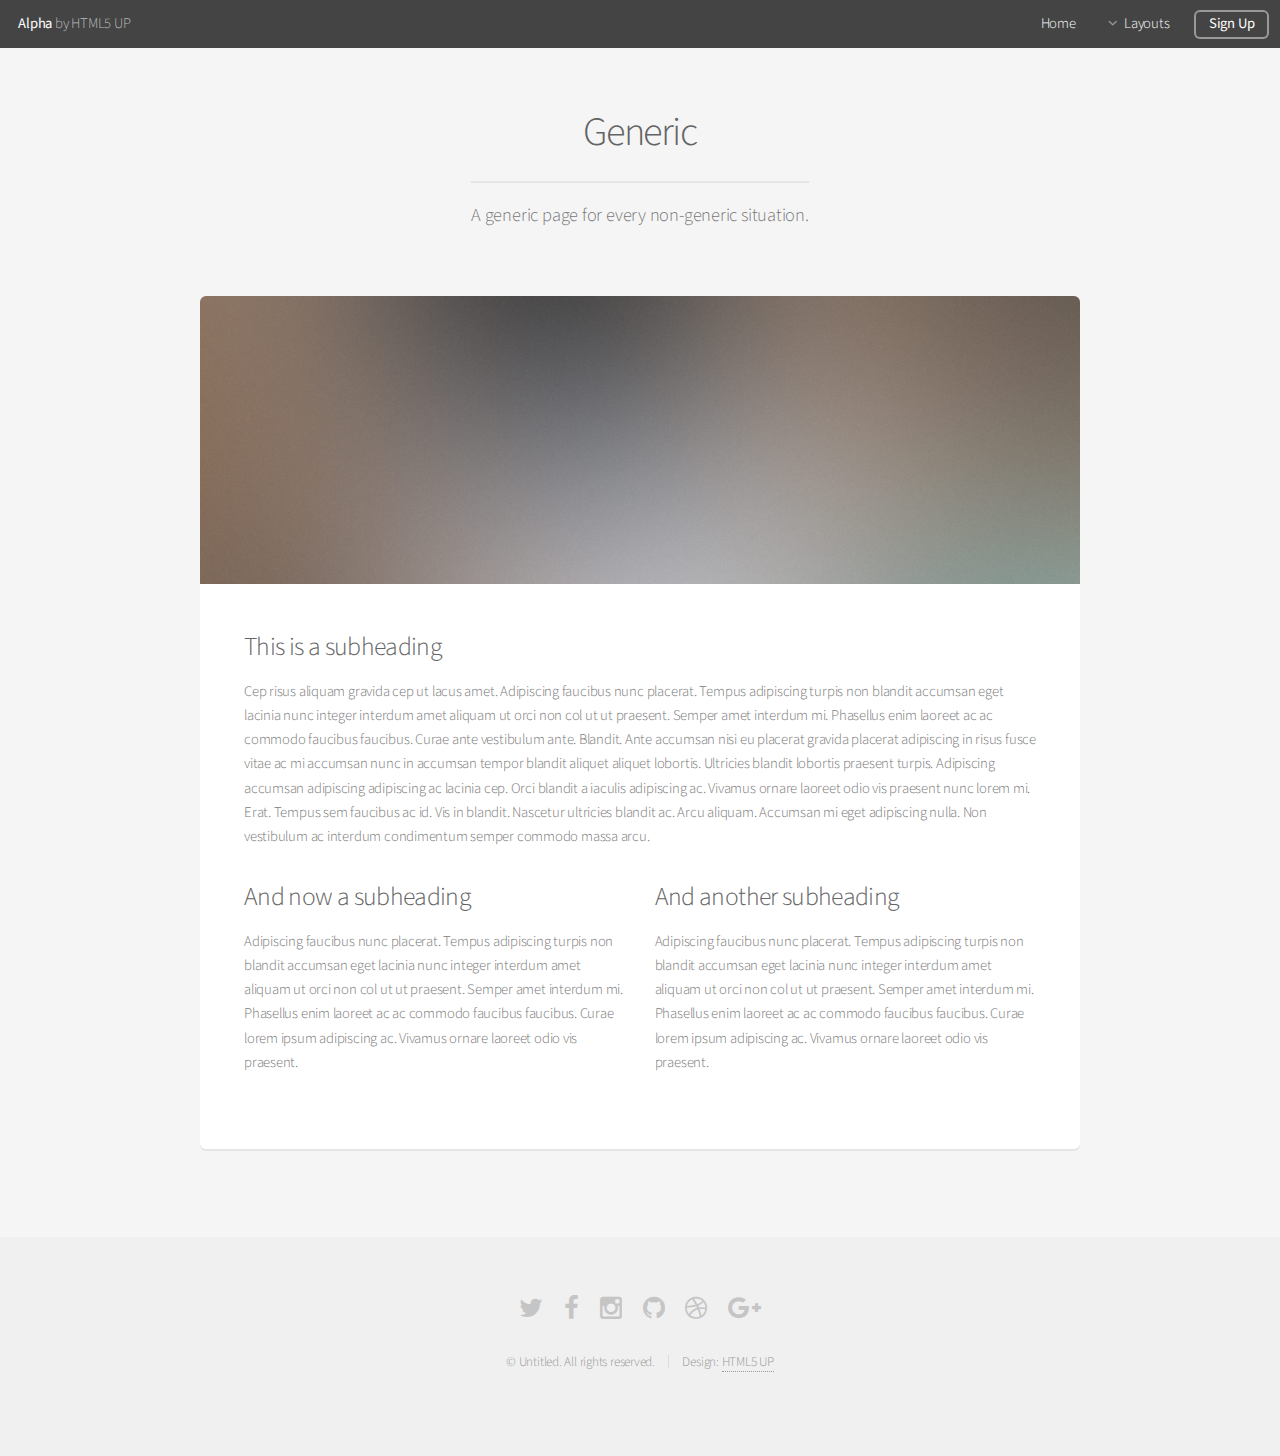
<file: generic.html>
<!DOCTYPE HTML>
<!--
	Alpha by HTML5 UP
	html5up.net | @n33co
	Free for personal and commercial use under the CCA 3.0 license (html5up.net/license)
-->
<html>
	<head>
		<title>Generic - Alpha by HTML5 UP</title>
		<meta charset="utf-8" />
		<meta name="viewport" content="width=device-width, initial-scale=1" />
		<!--[if lte IE 8]><script src="assets/js/ie/html5shiv.js"></script><![endif]-->
		<link rel="stylesheet" href="assets/css/main.css" />
		<!--[if lte IE 8]><link rel="stylesheet" href="assets/css/ie8.css" /><![endif]-->
	</head>
	<body>
		<div id="page-wrapper">

			<!-- Header -->
				<header id="header">
					<h1><a href="index.html">Alpha</a> by HTML5 UP</h1>
					<nav id="nav">
						<ul>
							<li><a href="index.html">Home</a></li>
							<li>
								<a href="#" class="icon fa-angle-down">Layouts</a>
								<ul>
									<li><a href="generic.html">Generic</a></li>
									<li><a href="contact.html">Contact</a></li>
									<li><a href="elements.html">Elements</a></li>
									<li>
										<a href="#">Submenu</a>
										<ul>
											<li><a href="#">Option One</a></li>
											<li><a href="#">Option Two</a></li>
											<li><a href="#">Option Three</a></li>
											<li><a href="#">Option Four</a></li>
										</ul>
									</li>
								</ul>
							</li>
							<li><a href="#" class="button">Sign Up</a></li>
						</ul>
					</nav>
				</header>

			<!-- Main -->
				<section id="main" class="container">
					<header>
						<h2>Generic</h2>
						<p>A generic page for every non-generic situation.</p>
					</header>
					<div class="box">
						<span class="image featured"><img src="images/pic01.jpg" alt="" /></span>
						<h3>This is a subheading</h3>
						<p>Cep risus aliquam gravida cep ut lacus amet. Adipiscing faucibus nunc placerat. Tempus adipiscing turpis non blandit accumsan eget lacinia nunc integer interdum amet aliquam ut orci non col ut ut praesent. Semper amet interdum mi. Phasellus enim laoreet ac ac commodo faucibus faucibus. Curae ante vestibulum ante. Blandit. Ante accumsan nisi eu placerat gravida placerat adipiscing in risus fusce vitae ac mi accumsan nunc in accumsan tempor blandit aliquet aliquet lobortis. Ultricies blandit lobortis praesent turpis. Adipiscing accumsan adipiscing adipiscing ac lacinia cep. Orci blandit a iaculis adipiscing ac. Vivamus ornare laoreet odio vis praesent nunc lorem mi. Erat. Tempus sem faucibus ac id. Vis in blandit. Nascetur ultricies blandit ac. Arcu aliquam. Accumsan mi eget adipiscing nulla. Non vestibulum ac interdum condimentum semper commodo massa arcu.</p>
						<div class="row">
							<div class="6u 12u(mobilep)">
								<h3>And now a subheading</h3>
								<p>Adipiscing faucibus nunc placerat. Tempus adipiscing turpis non blandit accumsan eget lacinia nunc integer interdum amet aliquam ut orci non col ut ut praesent. Semper amet interdum mi. Phasellus enim laoreet ac ac commodo faucibus faucibus. Curae lorem ipsum adipiscing ac. Vivamus ornare laoreet odio vis praesent.</p>
							</div>
							<div class="6u 12u(mobilep)">
								<h3>And another subheading</h3>
								<p>Adipiscing faucibus nunc placerat. Tempus adipiscing turpis non blandit accumsan eget lacinia nunc integer interdum amet aliquam ut orci non col ut ut praesent. Semper amet interdum mi. Phasellus enim laoreet ac ac commodo faucibus faucibus. Curae lorem ipsum adipiscing ac. Vivamus ornare laoreet odio vis praesent.</p>
							</div>
						</div>
					</div>
				</section>

			<!-- Footer -->
				<footer id="footer">
					<ul class="icons">
						<li><a href="#" class="icon fa-twitter"><span class="label">Twitter</span></a></li>
						<li><a href="#" class="icon fa-facebook"><span class="label">Facebook</span></a></li>
						<li><a href="#" class="icon fa-instagram"><span class="label">Instagram</span></a></li>
						<li><a href="#" class="icon fa-github"><span class="label">Github</span></a></li>
						<li><a href="#" class="icon fa-dribbble"><span class="label">Dribbble</span></a></li>
						<li><a href="#" class="icon fa-google-plus"><span class="label">Google+</span></a></li>
					</ul>
					<ul class="copyright">
						<li>&copy; Untitled. All rights reserved.</li><li>Design: <a href="http://html5up.net">HTML5 UP</a></li>
					</ul>
				</footer>

		</div>

		<!-- Scripts -->
			<script src="assets/js/jquery.min.js"></script>
			<script src="assets/js/jquery.dropotron.min.js"></script>
			<script src="assets/js/jquery.scrollgress.min.js"></script>
			<script src="assets/js/skel.min.js"></script>
			<script src="assets/js/util.js"></script>
			<!--[if lte IE 8]><script src="assets/js/ie/respond.min.js"></script><![endif]-->
			<script src="assets/js/main.js"></script>

	</body>
</html>
</file>
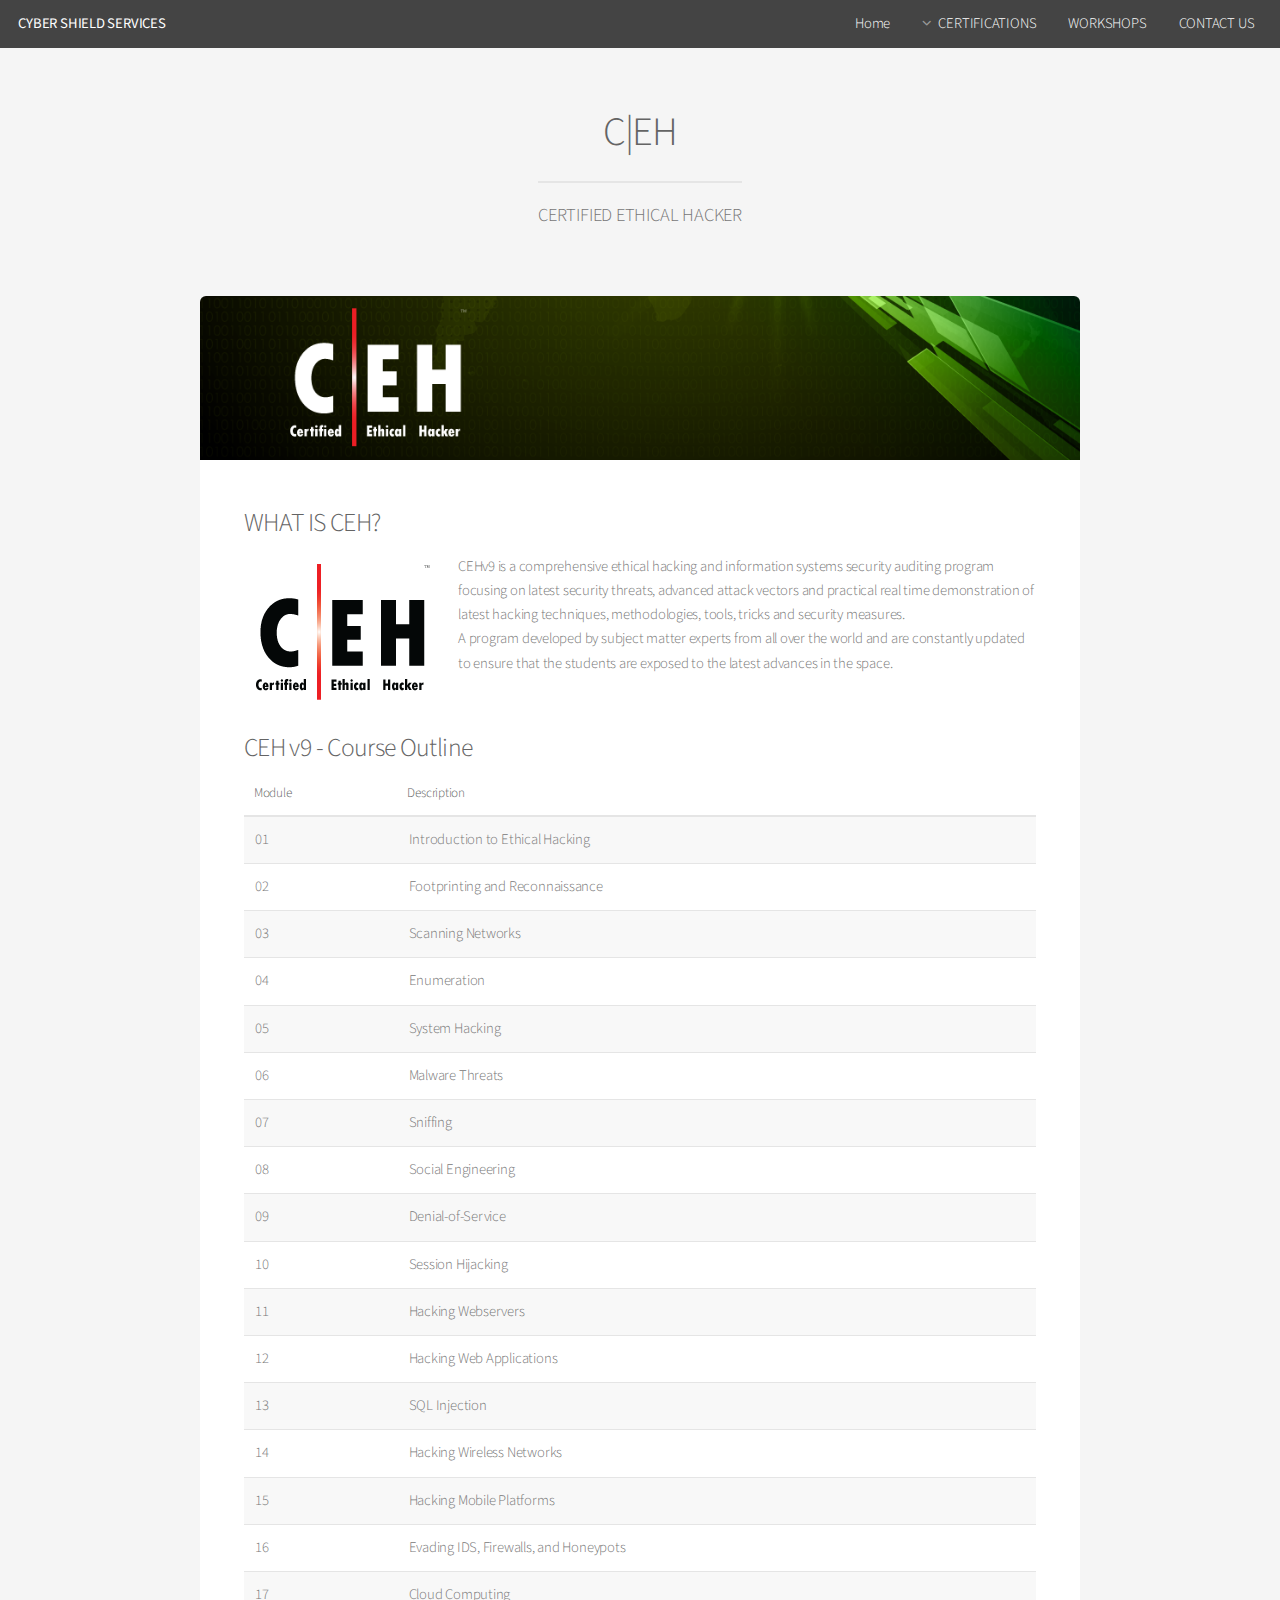
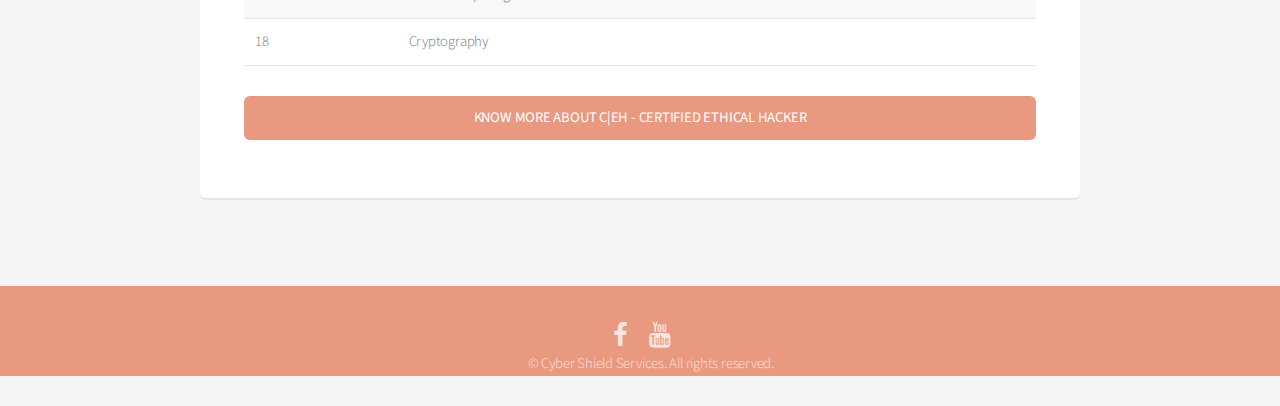
<file: certifications/CEH.html>
<!DOCTYPE HTML>
<html>
	<head>
		<title>C|EH - Certified Ethical Hacker</title>
		<meta charset="utf-8" />
		<meta name="viewport" content="width=device-width, initial-scale=1" />
		<meta name="description" content="Certifed Ethical hacker , Traing and certifiaction in Hyderabad" />
		<!--[if lte IE 8]><script src="assets/js/ie/html5shiv.js"></script><![endif]-->
		<link rel="stylesheet" href="assets/css/main.css" />
		<!--[if lte IE 8]><link rel="stylesheet" href="assets/css/ie8.css" /><![endif]-->
	</head>
	<body>
		<div id="page-wrapper">

			<!-- Header -->
				<header id="header">
					<h1><a href="../index.html">CYBER SHIELD SERVICES</a></h1>
					<nav id="nav">
						<ul>
							<li><a href="../index.html">Home</a></li>
							<li>
								<a href="#" class="icon fa-angle-down">CERTIFICATIONS</a>
								<ul>
									<!-- <li><a href="../certifications/ENSA.html">ENSA</a></li> -->
									<!-- <li><a href="../certifications/CSCU.html">CSCU</a></li> -->
									<li><a href="../certifications/CEH.html">CEH</a></li>
									<li><a href="../certifications/ECSA.html">ECSA</a></li>
									<li><a href="https://www.eccouncil.org/programs/licensed-penetration-tester-lpt-master/" target="_blank">LPT</a></li>
									<li><a href="../certifications/CHFI.html">CHFI</a></li>
									<!-- <li><a href="../certifications/ECSS.html">ECSS</a></li> -->
									<!-- <li><a href="../certifications/ECSP.html">ECSP</a></li> -->
								</ul>
							</li>
							<li><a href="../workshops/workshops.html">WORKSHOPS</a></li>
							<!-- <li>
								<a href="#" class="icon fa-angle-down">TRAININGS</a>
								<ul>
									<li><a href="../trainings/malware_analysis.html">MALWARE ANALYSIS</a></li>
									<li><a href="../trainings/cloud_security.html">CLOUD SECURITY</a></li>
									<li><a href="../trainings/mobile_pentest.html">MOBILE PENTEST</a></li>
									<li><a href="../trainings/incident_handling.html">INCIDENT HANDLING</a></li>
									<li><a href="../trainings/secure_coding.html">SECURE CODING</a></li>
									<li><a href="../trainings/vulnerability_management.html">VULNERABILTY</br>MANAGEMENT</a></li>
									<li><a href="../trainings/penetration_testing.html">PENETRATION</br>TESTING</a></li>
								</ul>
							</li> -->
							<!--
								<li>
								<a href="#" class="icon fa-angle-down">SERVICES</a>
								<ul>
									<li><a href="../services/service_1.html">SERVICE 1</a></li>
									<li><a href="../services/service_2.html">SERVICE 2</a></li>
									<li><a href="../services/service_3.html">SERVICE 3</a></li>
								</ul>
								</li>
							-->
							<li><a href="../contact.html">CONTACT US</a></li>
						</ul>
					</nav>
				</header>

			<!-- Main -->
				<section id="main" class="container">
					<header>
						<h2>C|EH</h2>
						<p>CERTIFIED ETHICAL HACKER</p>
					</header>
					<div class="box">
						<span class="image featured"><img src="images/CEHv9.png" alt="" /></span>
						<h3>WHAT IS CEH?</h3>
						<p>
							<span class="image left">
								<img src="images/CEHv9_logo.png" alt="" />
							</span>
							CEHv9 is a comprehensive ethical hacking and information systems security auditing program focusing on latest security threats, advanced attack vectors and practical real time demonstration of latest hacking techniques, methodologies, tools, tricks and security measures.
							</br>
							A program developed by subject matter experts from all over the world and are constantly updated to ensure that the students are exposed to the latest advances in the space.
						</p>
						</br>
						<h3>CEH v9 - Course Outline</h3>
									<div class="table-wrapper">
										<table>
											<thead>
												<tr>
													<th>Module</th>
													<th>Description</th>
												</tr>
											</thead>
											<tbody>
												<tr>
													<td>01</td>
													<td>Introduction to Ethical Hacking</td>
												</tr>
												<tr>
													<td>02</td>
													<td>Footprinting and Reconnaissance</td>
												</tr>
												<tr>
													<td>03</td>
													<td>Scanning Networks</td>
												</tr>
												<tr>
													<td>04</td>
													<td>Enumeration</td>
												</tr>
												<tr>
													<td>05</td>
													<td>System Hacking</td>
												</tr>
												<tr>
													<td>06</td>
													<td>Malware Threats</td>
												</tr>
												<tr>
													<td>07</td>
													<td>Sniffing</td>
												</tr>
												<tr>
													<td>08</td>
													<td>Social Engineering</td>
												</tr>
												<tr>
													<td>09</td>
													<td>Denial-of-Service</td>
												</tr>
												<tr>
													<td>10</td>
													<td>Session Hijacking</td>
												</tr>
												<tr>
													<td>11</td>
													<td>Hacking Webservers</td>
												</tr>
												<tr>
													<td>12</td>
													<td>Hacking Web Applications</td>
												</tr>
												<tr>
													<td>13</td>
													<td>SQL Injection</td>
												</tr>
												<tr>
													<td>14</td>
													<td>Hacking Wireless Networks</td>
												</tr>
												<tr>
													<td>15</td>
													<td>Hacking Mobile Platforms</td>
												</tr>
												<tr>
													<td>16</td>
													<td>Evading IDS, Firewalls, and Honeypots</td>
												</tr>
												<tr>
													<td>17</td>
													<td>Cloud Computing</td>
												</tr>
												<tr>
													<td>18</td>
													<td>Cryptography</td>
												</tr>
										</table>
									</div>
							<a href="https://www.eccouncil.org/Certification/certified-ethical-hacker" class="button special fit" target="_blank">KNOW MORE ABOUT C|EH - CERTIFIED ETHICAL HACKER</a>

					</div>
				</section>

			<!-- CTA -->
				<section id="cta">

					<ul class="icons">
						<li><a href="https://www.facebook.com/Cybershieldservices" class="icon fa-facebook" target="_blank"><span class="label">Facebook</span></a></li>
						<li><a href="https://www.youtube.com/hackingcamp" class="icon fa-youtube" target="_blank"><span class="label">Youtube</span></a></li>
						</br>
						<li>&copy; Cyber Shield Services. All rights reserved.</li>
					</ul>

				</section>

		</div>

		<!-- Scripts -->
			<script src="assets/js/jquery.min.js"></script>
			<script src="assets/js/jquery.dropotron.min.js"></script>
			<script src="assets/js/jquery.scrollgress.min.js"></script>
			<script src="assets/js/skel.min.js"></script>
			<script src="assets/js/util.js"></script>
			<!--[if lte IE 8]><script src="assets/js/ie/respond.min.js"></script><![endif]-->
			<script src="assets/js/main.js"></script>
			<!--Google Analytics-->
			<script>
			  (function(i,s,o,g,r,a,m){i['GoogleAnalyticsObject']=r;i[r]=i[r]||function(){
			  (i[r].q=i[r].q||[]).push(arguments)},i[r].l=1*new Date();a=s.createElement(o),
			  m=s.getElementsByTagName(o)[0];a.async=1;a.src=g;m.parentNode.insertBefore(a,m)
			  })(window,document,'script','https://www.google-analytics.com/analytics.js','ga');

			  ga('create', 'UA-40581332-1', 'auto');
			  ga('send', 'pageview');

			</script>

	</body>
</html>
</file>
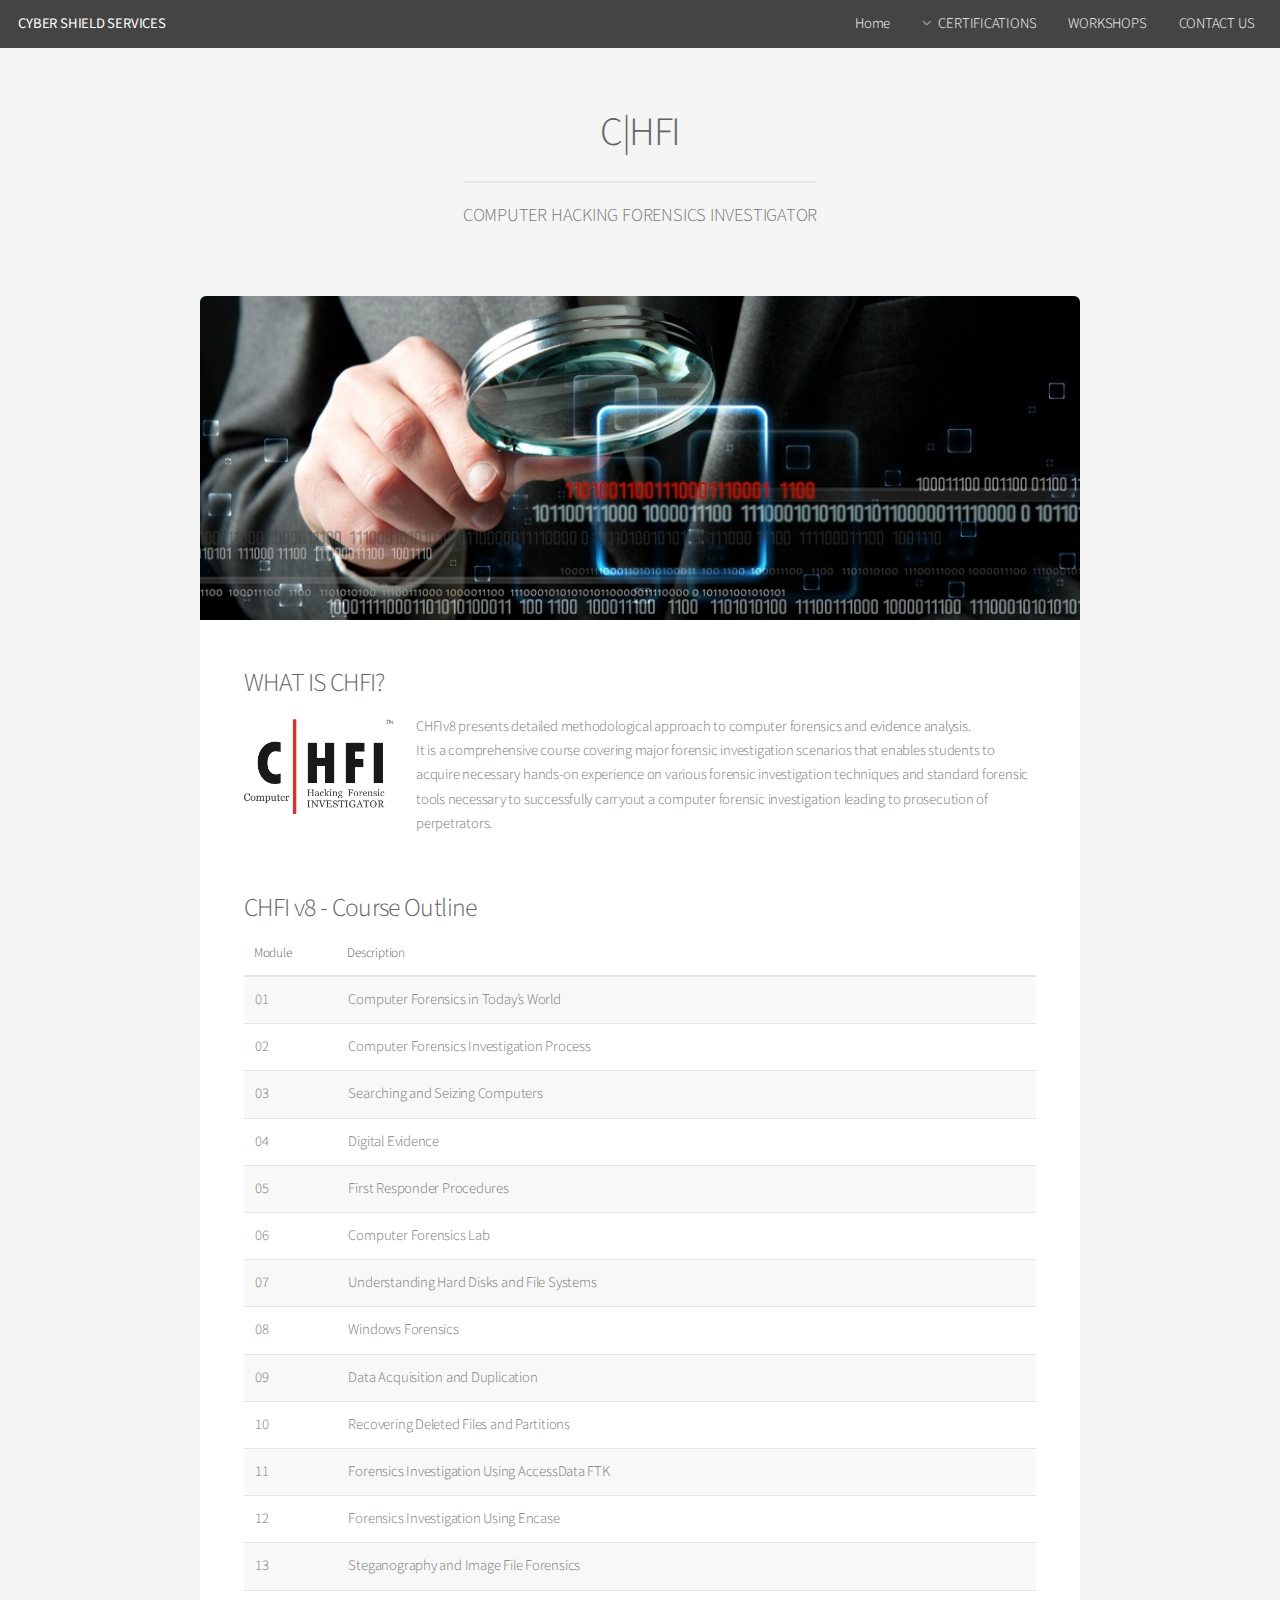
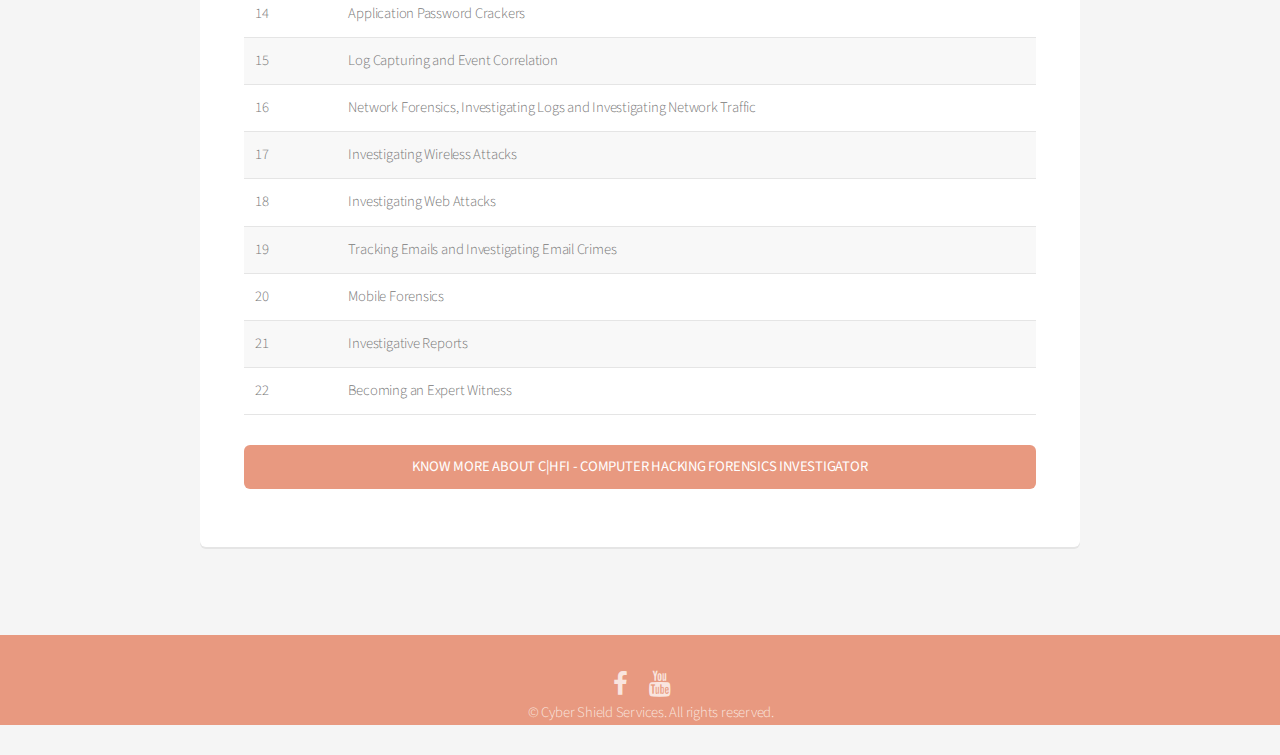
<file: certifications/CHFI.html>
<!DOCTYPE HTML>
<html>
	<head>
		<title>C|HFI - COMPUTER HACKING FORENSICS INVESTIGATOR</title>
		<meta charset="utf-8" />
		<meta name="viewport" content="width=device-width, initial-scale=1" />
		<!--[if lte IE 8]><script src="assets/js/ie/html5shiv.js"></script><![endif]-->
		<link rel="stylesheet" href="assets/css/main.css" />
		<!--[if lte IE 8]><link rel="stylesheet" href="assets/css/ie8.css" /><![endif]-->
	</head>
	<body>
		<div id="page-wrapper">

			<!-- Header -->
				<header id="header">
					<h1><a href="../index.html">CYBER SHIELD SERVICES</a></h1>
					<nav id="nav">
						<ul>
							<li><a href="../index.html">Home</a></li>
							<li>
								<a href="#" class="icon fa-angle-down">CERTIFICATIONS</a>
								<ul>
									<!-- <li><a href="../certifications/ENSA.html">ENSA</a></li> -->
									<!-- <li><a href="../certifications/CSCU.html">CSCU</a></li> -->
									<li><a href="../certifications/CEH.html">CEH</a></li>
									<li><a href="../certifications/ECSA.html">ECSA</a></li>
									<li><a href="https://www.eccouncil.org/programs/licensed-penetration-tester-lpt-master/" target="_blank">LPT</a></li>
									<li><a href="../certifications/CHFI.html">CHFI</a></li>
									<!-- <li><a href="../certifications/ECSS.html">ECSS</a></li> -->
									<!-- <li><a href="../certifications/ECSP.html">ECSP</a></li> -->
								</ul>
							</li>
							<li><a href="../workshops/workshops.html">WORKSHOPS</a></li>
							<!-- <li>
								<a href="#" class="icon fa-angle-down">TRAININGS</a>
								<ul>
									<li><a href="../trainings/malware_analysis.html">MALWARE ANALYSIS</a></li>
									<li><a href="../trainings/cloud_security.html">CLOUD SECURITY</a></li>
									<li><a href="../trainings/mobile_pentest.html">MOBILE PENTEST</a></li>
									<li><a href="../trainings/incident_handling.html">INCIDENT HANDLING</a></li>
									<li><a href="../trainings/secure_coding.html">SECURE CODING</a></li>
									<li><a href="../trainings/vulnerability_management.html">VULNERABILTY</br>MANAGEMENT</a></li>
									<li><a href="../trainings/penetration_testing.html">PENETRATION</br>TESTING</a></li>
								</ul>
							</li> -->
							<!--
								<li>
								<a href="#" class="icon fa-angle-down">SERVICES</a>
								<ul>
									<li><a href="../services/service_1.html">SERVICE 1</a></li>
									<li><a href="../services/service_2.html">SERVICE 2</a></li>
									<li><a href="../services/service_3.html">SERVICE 3</a></li>
								</ul>
								</li>
							-->
							<li><a href="../contact.html">CONTACT US</a></li>
						</ul>
					</nav>
				</header>

			<!-- Main -->
				<section id="main" class="container">
					<header>
						<h2>C|HFI</h2>
						<p>COMPUTER HACKING FORENSICS INVESTIGATOR</p>
					</header>
					<div class="box">
						<span class="image featured"><img src="images/CHFI_banner.jpg" alt="" /></span>
						<h3>WHAT IS CHFI?</h3>
						<p>
							<span class="image left">
								<img src="images/CHFI.jpg" width="150px" height="95px" />
							</span>
							CHFIv8 presents detailed methodological approach to computer forensics and evidence analysis.
							</br>
							It is a comprehensive course covering major forensic investigation scenarios that enables students to acquire necessary hands-on experience on various forensic investigation techniques and standard forensic tools necessary to successfully carryout a computer forensic investigation leading to prosecution of perpetrators.
						</p>
						</br>
						<h3>CHFI v8 - Course Outline</h3>
									<div class="table-wrapper">
										<table>
											<thead>
												<tr>
													<th>Module</th>
													<th>Description</th>
												</tr>
											</thead>
											<tbody>
												<tr>
													<td>01</td>
													<td>Computer Forensics in Today’s World</td>
												</tr>
												<tr>
													<td>02</td>
													<td>Computer Forensics Investigation Process</td>
												</tr>
												<tr>
													<td>03</td>
													<td>Searching and Seizing Computers</td>
												</tr>
												<tr>
													<td>04</td>
													<td>Digital Evidence</td>
												</tr>
												<tr>
													<td>05</td>
													<td>First Responder Procedures</td>
												</tr>
												<tr>
													<td>06</td>
													<td>Computer Forensics Lab</td>
												</tr>
												<tr>
													<td>07</td>
													<td>Understanding Hard Disks and File Systems</td>
												</tr>
												<tr>
													<td>08</td>
													<td>Windows Forensics</td>
												</tr>
												<tr>
													<td>09</td>
													<td>Data Acquisition and Duplication</td>
												</tr>
												<tr>
													<td>10</td>
													<td>Recovering Deleted Files and Partitions</td>
												</tr>
												<tr>
													<td>11</td>
													<td>Forensics Investigation Using AccessData FTK</td>
												</tr>
												<tr>
													<td>12</td>
													<td>Forensics Investigation Using Encase</td>
												</tr>
												<tr>
													<td>13</td>
													<td>Steganography and Image File Forensics</td>
												</tr>
												<tr>
													<td>14</td>
													<td>Application Password Crackers</td>
												</tr>
												<tr>
													<td>15</td>
													<td>Log Capturing and Event Correlation</td>
												</tr>
												<tr>
													<td>16</td>
													<td>Network Forensics, Investigating Logs and Investigating Network Traffic</td>
												</tr>
												<tr>
													<td>17</td>
													<td>Investigating Wireless Attacks</td>
												</tr>
												<tr>
													<td>18</td>
													<td>Investigating Web Attacks</td>
												</tr>
												<tr>
													<td>19</td>
													<td>Tracking Emails and Investigating Email Crimes</td>
												</tr>
												<tr>
													<td>20</td>
													<td>Mobile Forensics</td>
												</tr>
												<tr>
													<td>21</td>
													<td>Investigative Reports</td>
												</tr>
												<tr>
													<td>22</td>
													<td>Becoming an Expert Witness</td>
												</tr>
										</table>
									</div>
							<a href="https://www.eccouncil.org/certification/computer-hacking-forensics-investigator" class="button special fit" target="_blank">KNOW MORE ABOUT C|HFI - COMPUTER HACKING FORENSICS INVESTIGATOR</a>

					</div>
				</section>

			<!-- CTA -->
				<section id="cta">

					<ul class="icons">
						<li><a href="https://www.facebook.com/Cybershieldservices" class="icon fa-facebook" target="_blank"><span class="label">Facebook</span></a></li>
						<li><a href="https://www.youtube.com/hackingcamp" class="icon fa-youtube" target="_blank"><span class="label">Youtube</span></a></li>
						</br>
						<li>&copy; Cyber Shield Services. All rights reserved.</li>
					</ul>

				</section>

		</div>

		<!-- Scripts -->
			<script src="assets/js/jquery.min.js"></script>
			<script src="assets/js/jquery.dropotron.min.js"></script>
			<script src="assets/js/jquery.scrollgress.min.js"></script>
			<script src="assets/js/skel.min.js"></script>
			<script src="assets/js/util.js"></script>
			<!--[if lte IE 8]><script src="assets/js/ie/respond.min.js"></script><![endif]-->
			<script src="assets/js/main.js"></script>

	</body>
</html>
</file>
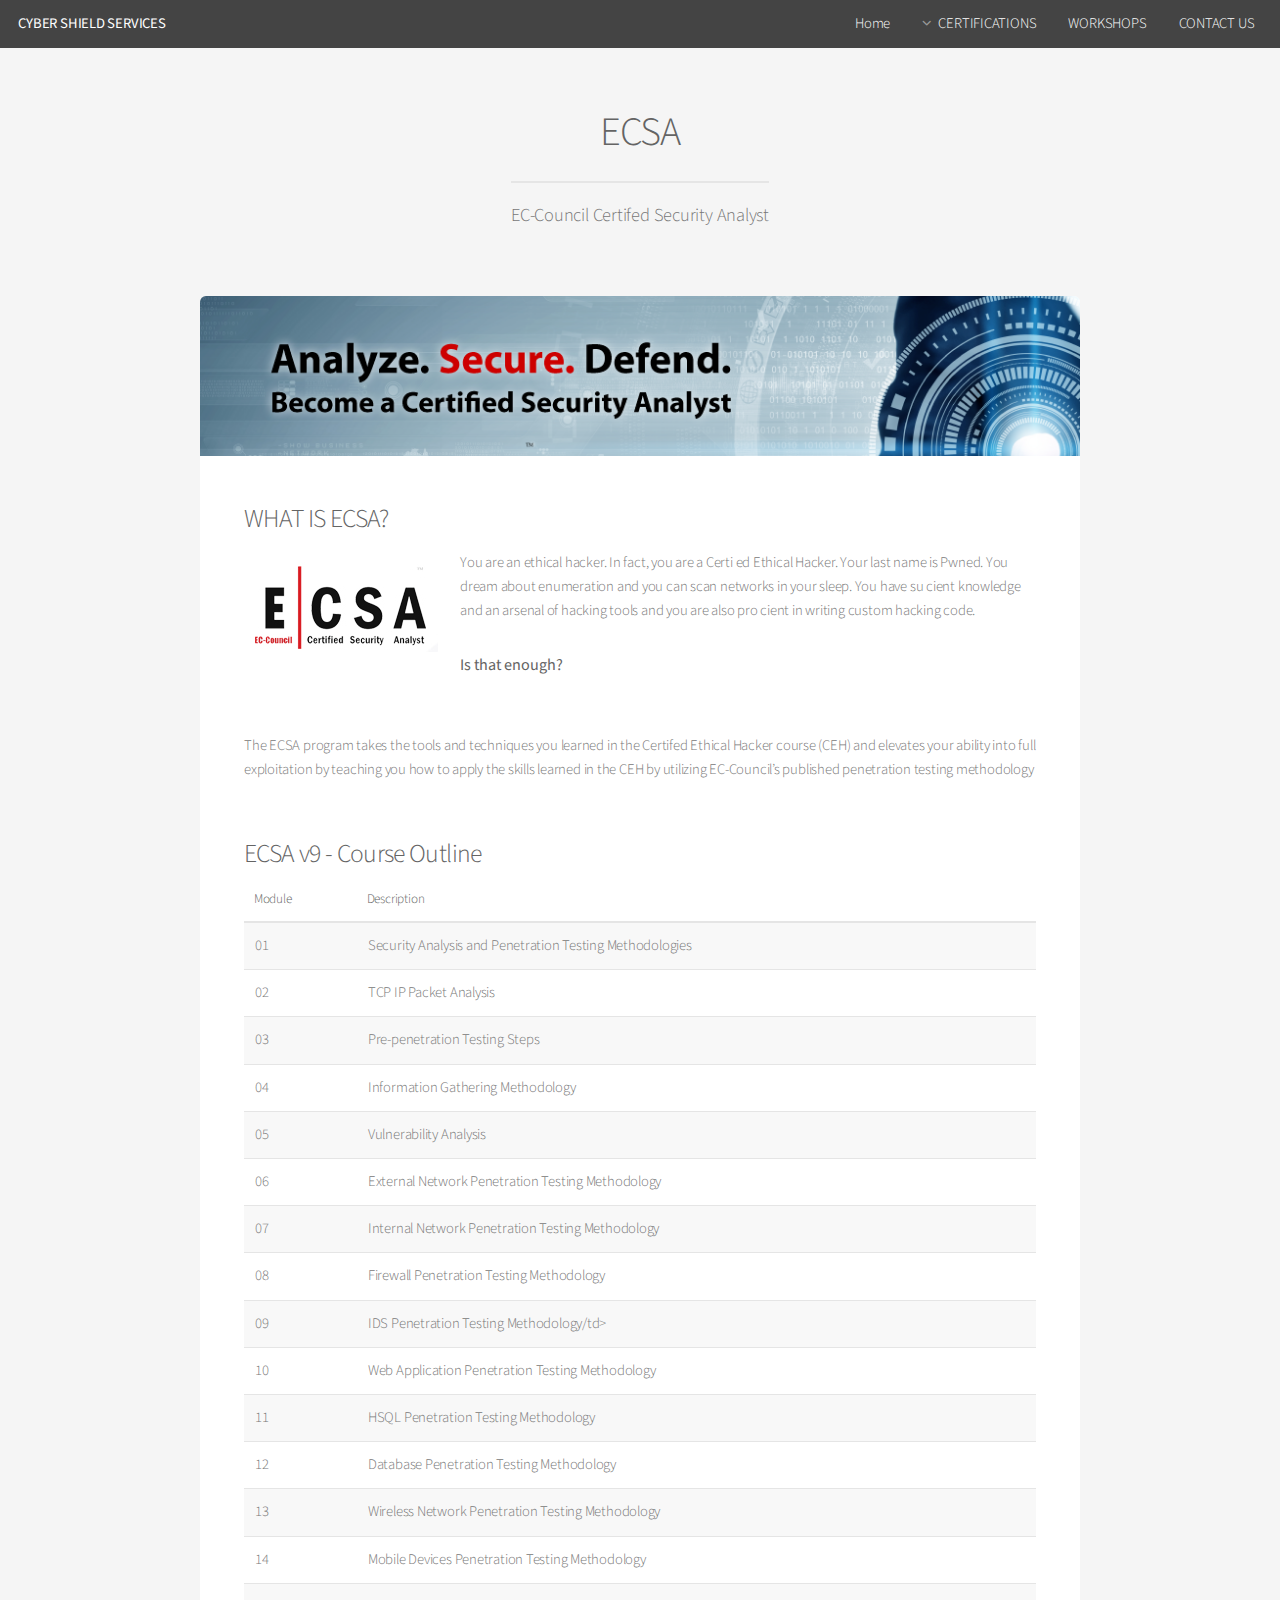
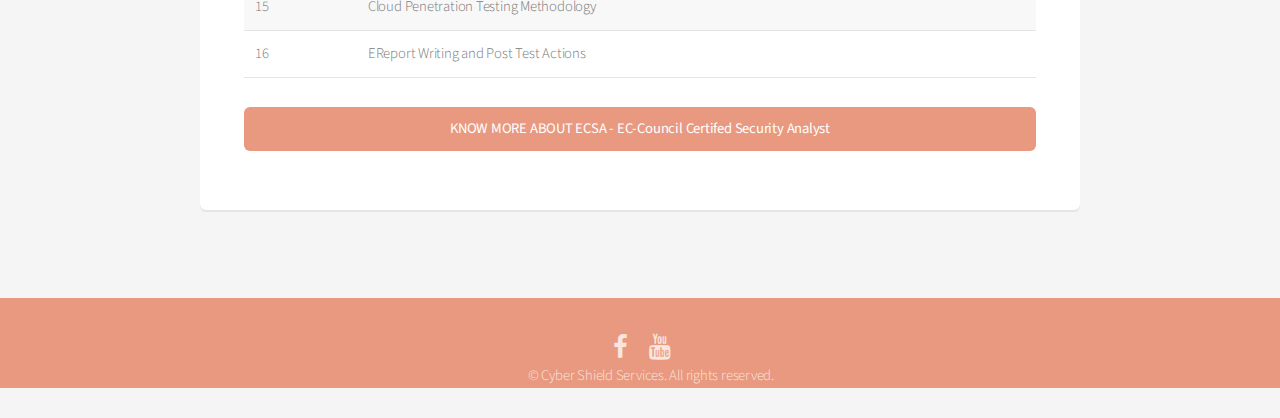
<file: certifications/ECSA.html>
<!DOCTYPE HTML>
<html>
	<head>
		<title>EC-Council Certifed Security Analyst Hyderabad</title>
		<meta charset="utf-8" />
		<meta name="viewport" content="width=device-width, initial-scale=1" />
		<meta name="description" content= "E|CSA V9 or Ec-Council Certified Security Analyst is one of the most challenging and real time penetration testing course. Learn ECSA v9 in Hyderabad from real world practitioners " />
		<meta name="description" content= "ECSA in Hyderabad " />
		<meta name="description" content= "ECSAv9 in Hyderabad " />
		<meta name="description" content= "ECSA Hyderabad " />
		<meta name="description" content= "ECSAv9 Hyderabad " />
		<meta name="description" content= "ECSAv9 100% pass" />
		<!--[if lte IE 8]><script src="assets/js/ie/html5shiv.js"></script><![endif]-->
		<link rel="stylesheet" href="assets/css/main.css" />
		<!--[if lte IE 8]><link rel="stylesheet" href="assets/css/ie8.css" /><![endif]-->
	</head>
	<body>
		<div id="page-wrapper">

			<!-- Header -->
				<header id="header">
					<h1><a href="../index.html">CYBER SHIELD SERVICES</a></h1>
					<nav id="nav">
						<ul>
							<li><a href="../index.html">Home</a></li>
							<li>
								<a href="#" class="icon fa-angle-down">CERTIFICATIONS</a>
								<ul>
									<!-- <li><a href="../certifications/ENSA.html">ENSA</a></li> -->
									<!-- <li><a href="../certifications/CSCU.html">CSCU</a></li> -->
									<li><a href="../certifications/CEH.html">CEH</a></li>
									<li><a href="../certifications/ECSA.html">ECSA</a></li>
									<li><a href="https://www.eccouncil.org/programs/licensed-penetration-tester-lpt-master/" target="_blank">LPT</a></li>
									<li><a href="../certifications/CHFI.html">CHFI</a></li>
									<!-- <li><a href="../certifications/ECSS.html">ECSS</a></li> -->
									<!-- <li><a href="../certifications/ECSP.html">ECSP</a></li> -->
								</ul>
							</li>
							<li><a href="../workshops/workshops.html">WORKSHOPS</a></li>
							<!-- <li>
								<a href="#" class="icon fa-angle-down">TRAININGS</a>
								<ul>
									<li><a href="../trainings/malware_analysis.html">MALWARE ANALYSIS</a></li>
									<li><a href="../trainings/cloud_security.html">CLOUD SECURITY</a></li>
									<li><a href="../trainings/mobile_pentest.html">MOBILE PENTEST</a></li>
									<li><a href="../trainings/incident_handling.html">INCIDENT HANDLING</a></li>
									<li><a href="../trainings/secure_coding.html">SECURE CODING</a></li>
									<li><a href="../trainings/vulnerability_management.html">VULNERABILTY</br>MANAGEMENT</a></li>
									<li><a href="../trainings/penetration_testing.html">PENETRATION</br>TESTING</a></li>
								</ul>
							</li> -->
							<!--
								<li>
								<a href="#" class="icon fa-angle-down">SERVICES</a>
								<ul>
									<li><a href="../services/service_1.html">SERVICE 1</a></li>
									<li><a href="../services/service_2.html">SERVICE 2</a></li>
									<li><a href="../services/service_3.html">SERVICE 3</a></li>
								</ul>
								</li>
							-->
							<li><a href="../contact.html">CONTACT US</a></li>
						</ul>
					</nav>
				</header>

			<!-- Main -->
				<section id="main" class="container">
					<header>
						<h2>ECSA</h2>
						<p>EC-Council Certifed Security Analyst</p>
					</header>
					<div class="box">
						<span class="image featured"><img src="images/ECSA.png" alt="" /></span>
						<h3>WHAT IS ECSA?</h3>
						<p>
							<span class="image left">
								<img src="images/ECSA_logo.png" alt="" />
							</span>
							You are an ethical hacker. In fact, you are a Certi ed Ethical Hacker. Your last name is Pwned. You dream about enumeration and you can scan networks in your sleep. You have su cient knowledge and an arsenal of hacking tools and you are also pro cient in writing custom hacking code.
							</br>
							<b><h4>Is that enough?</h4></b>
							</br>
						</br>
						The ECSA program takes the tools and techniques you learned in the Certifed Ethical Hacker course (CEH) and elevates your ability into full exploitation by teaching you how to apply the skills learned in the CEH by utilizing EC-Council’s published penetration testing methodology
					
						</p>
						</br>
						<h3>ECSA v9 - Course Outline</h3>
									<div class="table-wrapper">
										<table>
											<thead>
												<tr>
													<th>Module</th>
													<th>Description</th>
												</tr>
											</thead>
											<tbody>
												<tr>
													<td>01</td>
													<td>Security Analysis and Penetration Testing Methodologies</td>
												</tr>
												<tr>
													<td>02</td>
													<td>TCP IP Packet Analysis</td>
												</tr>
												<tr>
													<td>03</td>
													<td>Pre-penetration Testing Steps</td>
												</tr>
												<tr>
													<td>04</td>
													<td>Information Gathering Methodology</td>
												</tr>
												<tr>
													<td>05</td>
													<td>Vulnerability Analysis</td>
												</tr>
												<tr>
													<td>06</td>
													<td>External Network Penetration Testing Methodology</td>
												</tr>
												<tr>
													<td>07</td>
													<td>Internal Network Penetration Testing Methodology</td>
												</tr>
												<tr>
													<td>08</td>
													<td>Firewall Penetration Testing Methodology</td>
												</tr>
												<tr>
													<td>09</td>
													<td>IDS Penetration Testing Methodology/td>
												</tr>
												<tr>
													<td>10</td>
													<td>Web Application Penetration Testing Methodology</td>
												</tr>
												<tr>
													<td>11</td>
													<td>HSQL Penetration Testing Methodology</td>
												</tr>
												<tr>
													<td>12</td>
													<td>Database Penetration Testing Methodology</td>
												</tr>
												<tr>
													<td>13</td>
													<td>Wireless Network Penetration Testing Methodology</td>
												</tr>
												<tr>
													<td>14</td>
													<td>Mobile Devices Penetration Testing Methodology</td>
												</tr>
												<tr>
													<td>15</td>
													<td>Cloud Penetration Testing Methodology</td>
												</tr>
												<tr>
													<td>16</td>
													<td>EReport Writing and Post Test Actions</td>
												</tr>
												
										</table>
									</div>
							<a href="https://www.eccouncil.org/programs/certified-security-analyst-ecsa/" class="button special fit" target="_blank">KNOW MORE ABOUT ECSA - EC-Council Certifed Security Analyst</a>

					</div>
				</section>

			<!-- CTA -->
				<section id="cta">

					<ul class="icons">
						<li><a href="https://www.facebook.com/Cybershieldservices" class="icon fa-facebook" target="_blank"><span class="label">Facebook</span></a></li>
						<li><a href="https://www.youtube.com/hackingcamp" class="icon fa-youtube" target="_blank"><span class="label">Youtube</span></a></li>
						</br>
						<li>&copy; Cyber Shield Services. All rights reserved.</li>
					</ul>

				</section>

		</div>

		<!-- Scripts -->
			<script src="assets/js/jquery.min.js"></script>
			<script src="assets/js/jquery.dropotron.min.js"></script>
			<script src="assets/js/jquery.scrollgress.min.js"></script>
			<script src="assets/js/skel.min.js"></script>
			<script src="assets/js/util.js"></script>
			<!--[if lte IE 8]><script src="assets/js/ie/respond.min.js"></script><![endif]-->
			<script src="assets/js/main.js"></script>
			<script>
			  (function(i,s,o,g,r,a,m){i['GoogleAnalyticsObject']=r;i[r]=i[r]||function(){
			  (i[r].q=i[r].q||[]).push(arguments)},i[r].l=1*new Date();a=s.createElement(o),
			  m=s.getElementsByTagName(o)[0];a.async=1;a.src=g;m.parentNode.insertBefore(a,m)
			  })(window,document,'script','https://www.google-analytics.com/analytics.js','ga');

			  ga('create', 'UA-40581332-1', 'auto');
			  ga('send', 'pageview');

			</script>

	</body>
</html>
</file>
<file: assets/css/ie8.css>
/*
	Alpha by HTML5 UP
	html5up.net | @n33co
	Free for personal and commercial use under the CCA 3.0 license (html5up.net/license)
*/

/* Basic */

	pre, code {
		position: relative;
		-ms-behavior: url("assets/js/ie/PIE.htc");
	}

/* Form */

	input[type="text"],
	input[type="password"],
	input[type="email"],
	select,
	textarea {
		position: relative;
		-ms-behavior: url("assets/js/ie/PIE.htc");
		line-height: 3em;
	}

	input[type="checkbox"],
	input[type="radio"] {
		opacity: 1;
		z-index: auto;
	}

		input[type="checkbox"] + label:before,
		input[type="radio"] + label:before {
			display: none;
		}

/* Button */

	input[type="submit"],
	input[type="reset"],
	input[type="button"],
	.button {
		position: relative;
		-ms-behavior: url("assets/js/ie/PIE.htc");
	}

		input[type="submit"].alt,
		input[type="reset"].alt,
		input[type="button"].alt,
		.button.alt {
			border: solid 2px #e5e5e5;
		}

/* Box */

	.box {
		position: relative;
		-ms-behavior: url("assets/js/ie/PIE.htc");
	}

		.box .image.featured {
			margin: 2em 0;
			width: 100%;
		}

/* Icon */

	.icon.major {
		position: relative;
		-ms-behavior: url("assets/js/ie/PIE.htc");
	}

/* Image */

	.image {
		position: relative;
		-ms-behavior: url("assets/js/ie/PIE.htc");
	}

		.image img {
			position: relative;
			-ms-behavior: url("assets/js/ie/PIE.htc");
		}

/* Header */

	#header nav > ul > li a {
		color: #fff;
		display: inline-block;
		text-decoration: none;
		border: 0;
	}

		#header nav > ul > li a.icon:before {
			color: #fff;
			margin-right: 0.5em;
		}

	#header.alt {
		color: #fff;
	}

		#header.alt nav > ul > li a:not(.button).icon:before {
			color: rgba(255, 255, 255, 0.75);
		}

		#header.alt nav > ul > li.active a:not(.button) {
			background-color: rgba(255, 255, 255, 0.2);
		}

	.dropotron {
		border: solid 1px #e5e5e5;
	}

		.dropotron.level-0 {
			margin-top: 0;
		}

			.dropotron.level-0:before {
				display: none;
			}

/* Banner */

	#banner {
		background-attachment: scroll;
		background-image: url("../../images/banner.jpg");
		background-position: auto;
		background-repeat: no-repeat;
		background-size: cover;
		-ms-behavior: url("assets/js/ie/backgroundsize.min.htc");
	}

		#banner input[type="submit"],
		#banner input[type="reset"],
		#banner input[type="button"],
		#banner .button {
			border: solid 2px #fff;
		}

/* Main */

	#main {
		position: relative;
		z-index: 1;
	}

/* CTA */

	#cta input[type="text"],
	#cta input[type="password"],
	#cta input[type="email"],
	#cta select,
	#cta textarea {
		background: #e89980;
		border: solid 2px #fff;
	}

	#cta .formerize-placeholder {
		color: #fff !important;
	}
</file>
<file: certifications/assets/css/ie8.css>
/*
	Alpha by HTML5 UP
	html5up.net | @n33co
	Free for personal and commercial use under the CCA 3.0 license (html5up.net/license)
*/

/* Basic */

	pre, code {
		position: relative;
		-ms-behavior: url("assets/js/ie/PIE.htc");
	}

/* Form */

	input[type="text"],
	input[type="password"],
	input[type="email"],
	select,
	textarea {
		position: relative;
		-ms-behavior: url("assets/js/ie/PIE.htc");
		line-height: 3em;
	}

	input[type="checkbox"],
	input[type="radio"] {
		opacity: 1;
		z-index: auto;
	}

		input[type="checkbox"] + label:before,
		input[type="radio"] + label:before {
			display: none;
		}

/* Button */

	input[type="submit"],
	input[type="reset"],
	input[type="button"],
	.button {
		position: relative;
		-ms-behavior: url("assets/js/ie/PIE.htc");
	}

		input[type="submit"].alt,
		input[type="reset"].alt,
		input[type="button"].alt,
		.button.alt {
			border: solid 2px #e5e5e5;
		}

/* Box */

	.box {
		position: relative;
		-ms-behavior: url("assets/js/ie/PIE.htc");
	}

		.box .image.featured {
			margin: 2em 0;
			width: 100%;
		}

/* Icon */

	.icon.major {
		position: relative;
		-ms-behavior: url("assets/js/ie/PIE.htc");
	}

/* Image */

	.image {
		position: relative;
		-ms-behavior: url("assets/js/ie/PIE.htc");
	}

		.image img {
			position: relative;
			-ms-behavior: url("assets/js/ie/PIE.htc");
		}

/* Header */

	#header nav > ul > li a {
		color: #fff;
		display: inline-block;
		text-decoration: none;
		border: 0;
	}

		#header nav > ul > li a.icon:before {
			color: #fff;
			margin-right: 0.5em;
		}

	#header.alt {
		color: #fff;
	}

		#header.alt nav > ul > li a:not(.button).icon:before {
			color: rgba(255, 255, 255, 0.75);
		}

		#header.alt nav > ul > li.active a:not(.button) {
			background-color: rgba(255, 255, 255, 0.2);
		}

	.dropotron {
		border: solid 1px #e5e5e5;
	}

		.dropotron.level-0 {
			margin-top: 0;
		}

			.dropotron.level-0:before {
				display: none;
			}

/* Banner */

	#banner {
		background-attachment: scroll;
		background-image: url("../../images/banner.jpg");
		background-position: auto;
		background-repeat: no-repeat;
		background-size: cover;
		-ms-behavior: url("assets/js/ie/backgroundsize.min.htc");
	}

		#banner input[type="submit"],
		#banner input[type="reset"],
		#banner input[type="button"],
		#banner .button {
			border: solid 2px #fff;
		}

/* Main */

	#main {
		position: relative;
		z-index: 1;
	}

/* CTA */

	#cta input[type="text"],
	#cta input[type="password"],
	#cta input[type="email"],
	#cta select,
	#cta textarea {
		background: #e89980;
		border: solid 2px #fff;
	}

	#cta .formerize-placeholder {
		color: #fff !important;
	}
</file>
<file: assets/css/main.css>
@import url("font-awesome.min.css");
@import url("http://fonts.googleapis.com/css?family=Source+Sans+Pro:300,400,300italic,400italic");

/*
	Alpha by HTML5 UP
	html5up.net | @n33co
	Free for personal and commercial use under the CCA 3.0 license (html5up.net/license)
*/

/* Reset */

	html, body, div, span, applet, object, iframe, h1, h2, h3, h4, h5, h6, p, blockquote, pre, a, abbr, acronym, address, big, cite, code, del, dfn, em, img, ins, kbd, q, s, samp, small, strike, strong, sub, sup, tt, var, b, u, i, center, dl, dt, dd, ol, ul, li, fieldset, form, label, legend, table, caption, tbody, tfoot, thead, tr, th, td, article, aside, canvas, details, embed, figure, figcaption, footer, header, hgroup, menu, nav, output, ruby, section, summary, time, mark, audio, video {
		margin: 0;
		padding: 0;
		border: 0;
		font-size: 100%;
		font: inherit;
		vertical-align: baseline;
	}

	article, aside, details, figcaption, figure, footer, header, hgroup, menu, nav, section {
		display: block;
	}

	body {
		line-height: 1;
	}

	ol, ul {
		list-style: none;
	}

	blockquote, q {
		quotes: none;
	}

	blockquote:before, blockquote:after, q:before, q:after {
		content: '';
		content: none;
	}

	table {
		border-collapse: collapse;
		border-spacing: 0;
	}

	body {
		-webkit-text-size-adjust: none;
	}

/* Box Model */

	*, *:before, *:after {
		-moz-box-sizing: border-box;
		-webkit-box-sizing: border-box;
		box-sizing: border-box;
	}

/* Containers */

	.container {
		margin-left: auto;
		margin-right: auto;
	}

	.container.\31 25\25 {
		width: 100%;
		max-width: 75em;
		min-width: 60em;
	}

	.container.\37 5\25 {
		width: 45em;
	}

	.container.\35 0\25 {
		width: 30em;
	}

	.container.\32 5\25 {
		width: 15em;
	}

	.container {
		width: 60em;
	}

	@media screen and (max-width: 1680px) {

		.container.\31 25\25 {
			width: 100%;
			max-width: 75em;
			min-width: 60em;
		}

		.container.\37 5\25 {
			width: 45em;
		}

		.container.\35 0\25 {
			width: 30em;
		}

		.container.\32 5\25 {
			width: 15em;
		}

		.container {
			width: 60em;
		}

	}

	@media screen and (max-width: 1280px) {

		.container.\31 25\25 {
			width: 100%;
			max-width: 75em;
			min-width: 60em;
		}

		.container.\37 5\25 {
			width: 45em;
		}

		.container.\35 0\25 {
			width: 30em;
		}

		.container.\32 5\25 {
			width: 15em;
		}

		.container {
			width: 60em;
		}

	}

	@media screen and (max-width: 980px) {

		.container.\31 25\25 {
			width: 100%;
			max-width: 112.5%;
			min-width: 90%;
		}

		.container.\37 5\25 {
			width: 67.5%;
		}

		.container.\35 0\25 {
			width: 45%;
		}

		.container.\32 5\25 {
			width: 22.5%;
		}

		.container {
			width: 90%;
		}

	}

	@media screen and (max-width: 840px) {

		.container.\31 25\25 {
			width: 100%;
			max-width: 112.5%;
			min-width: 90%;
		}

		.container.\37 5\25 {
			width: 67.5%;
		}

		.container.\35 0\25 {
			width: 45%;
		}

		.container.\32 5\25 {
			width: 22.5%;
		}

		.container {
			width: 90% !important;
		}

	}

	@media screen and (max-width: 736px) {

		.container.\31 25\25 {
			width: 100%;
			max-width: 125%;
			min-width: 100%;
		}

		.container.\37 5\25 {
			width: 75%;
		}

		.container.\35 0\25 {
			width: 50%;
		}

		.container.\32 5\25 {
			width: 25%;
		}

		.container {
			width: 100% !important;
		}

	}

	@media screen and (max-width: 480px) {

		.container.\31 25\25 {
			width: 100%;
			max-width: 125%;
			min-width: 100%;
		}

		.container.\37 5\25 {
			width: 75%;
		}

		.container.\35 0\25 {
			width: 50%;
		}

		.container.\32 5\25 {
			width: 25%;
		}

		.container {
			width: 100% !important;
		}

	}

/* Grid */

	.row {
		border-bottom: solid 1px transparent;
		-moz-box-sizing: border-box;
		-webkit-box-sizing: border-box;
		box-sizing: border-box;
	}

	.row > * {
		float: left;
		-moz-box-sizing: border-box;
		-webkit-box-sizing: border-box;
		box-sizing: border-box;
	}

	.row:after, .row:before {
		content: '';
		display: block;
		clear: both;
		height: 0;
	}

	.row.uniform > * > :first-child {
		margin-top: 0;
	}

	.row.uniform > * > :last-child {
		margin-bottom: 0;
	}

	.row.\30 \25 > * {
		padding: 0 0 0 0em;
	}

	.row.\30 \25 {
		margin: 0 0 -1px 0em;
	}

	.row.uniform.\30 \25 > * {
		padding: 0em 0 0 0em;
	}

	.row.uniform.\30 \25 {
		margin: 0em 0 -1px 0em;
	}

	.row > * {
		padding: 0 0 0 2em;
	}

	.row {
		margin: 0 0 -1px -2em;
	}

	.row.uniform > * {
		padding: 2em 0 0 2em;
	}

	.row.uniform {
		margin: -2em 0 -1px -2em;
	}

	.row.\32 00\25 > * {
		padding: 0 0 0 4em;
	}

	.row.\32 00\25 {
		margin: 0 0 -1px -4em;
	}

	.row.uniform.\32 00\25 > * {
		padding: 4em 0 0 4em;
	}

	.row.uniform.\32 00\25 {
		margin: -4em 0 -1px -4em;
	}

	.row.\31 50\25 > * {
		padding: 0 0 0 3em;
	}

	.row.\31 50\25 {
		margin: 0 0 -1px -3em;
	}

	.row.uniform.\31 50\25 > * {
		padding: 3em 0 0 3em;
	}

	.row.uniform.\31 50\25 {
		margin: -3em 0 -1px -3em;
	}

	.row.\35 0\25 > * {
		padding: 0 0 0 1em;
	}

	.row.\35 0\25 {
		margin: 0 0 -1px -1em;
	}

	.row.uniform.\35 0\25 > * {
		padding: 1em 0 0 1em;
	}

	.row.uniform.\35 0\25 {
		margin: -1em 0 -1px -1em;
	}

	.row.\32 5\25 > * {
		padding: 0 0 0 0.5em;
	}

	.row.\32 5\25 {
		margin: 0 0 -1px -0.5em;
	}

	.row.uniform.\32 5\25 > * {
		padding: 0.5em 0 0 0.5em;
	}

	.row.uniform.\32 5\25 {
		margin: -0.5em 0 -1px -0.5em;
	}

	.\31 2u, .\31 2u\24 {
		width: 100%;
		clear: none;
		margin-left: 0;
	}

	.\31 1u, .\31 1u\24 {
		width: 91.6666666667%;
		clear: none;
		margin-left: 0;
	}

	.\31 0u, .\31 0u\24 {
		width: 83.3333333333%;
		clear: none;
		margin-left: 0;
	}

	.\39 u, .\39 u\24 {
		width: 75%;
		clear: none;
		margin-left: 0;
	}

	.\38 u, .\38 u\24 {
		width: 66.6666666667%;
		clear: none;
		margin-left: 0;
	}

	.\37 u, .\37 u\24 {
		width: 58.3333333333%;
		clear: none;
		margin-left: 0;
	}

	.\36 u, .\36 u\24 {
		width: 50%;
		clear: none;
		margin-left: 0;
	}

	.\35 u, .\35 u\24 {
		width: 41.6666666667%;
		clear: none;
		margin-left: 0;
	}

	.\34 u, .\34 u\24 {
		width: 33.3333333333%;
		clear: none;
		margin-left: 0;
	}

	.\33 u, .\33 u\24 {
		width: 25%;
		clear: none;
		margin-left: 0;
	}

	.\32 u, .\32 u\24 {
		width: 16.6666666667%;
		clear: none;
		margin-left: 0;
	}

	.\31 u, .\31 u\24 {
		width: 8.3333333333%;
		clear: none;
		margin-left: 0;
	}

	.\31 2u\24 + *,
	.\31 1u\24 + *,
	.\31 0u\24 + *,
	.\39 u\24 + *,
	.\38 u\24 + *,
	.\37 u\24 + *,
	.\36 u\24 + *,
	.\35 u\24 + *,
	.\34 u\24 + *,
	.\33 u\24 + *,
	.\32 u\24 + *,
	.\31 u\24 + * {
		clear: left;
	}

	.\-11u {
		margin-left: 91.66667%;
	}

	.\-10u {
		margin-left: 83.33333%;
	}

	.\-9u {
		margin-left: 75%;
	}

	.\-8u {
		margin-left: 66.66667%;
	}

	.\-7u {
		margin-left: 58.33333%;
	}

	.\-6u {
		margin-left: 50%;
	}

	.\-5u {
		margin-left: 41.66667%;
	}

	.\-4u {
		margin-left: 33.33333%;
	}

	.\-3u {
		margin-left: 25%;
	}

	.\-2u {
		margin-left: 16.66667%;
	}

	.\-1u {
		margin-left: 8.33333%;
	}

	@media screen and (max-width: 1680px) {

		.row > * {
			padding: 0 0 0 2em;
		}

		.row {
			margin: 0 0 -1px -2em;
		}

		.row.uniform > * {
			padding: 2em 0 0 2em;
		}

		.row.uniform {
			margin: -2em 0 -1px -2em;
		}

		.row.\32 00\25 > * {
			padding: 0 0 0 4em;
		}

		.row.\32 00\25 {
			margin: 0 0 -1px -4em;
		}

		.row.uniform.\32 00\25 > * {
			padding: 4em 0 0 4em;
		}

		.row.uniform.\32 00\25 {
			margin: -4em 0 -1px -4em;
		}

		.row.\31 50\25 > * {
			padding: 0 0 0 3em;
		}

		.row.\31 50\25 {
			margin: 0 0 -1px -3em;
		}

		.row.uniform.\31 50\25 > * {
			padding: 3em 0 0 3em;
		}

		.row.uniform.\31 50\25 {
			margin: -3em 0 -1px -3em;
		}

		.row.\35 0\25 > * {
			padding: 0 0 0 1em;
		}

		.row.\35 0\25 {
			margin: 0 0 -1px -1em;
		}

		.row.uniform.\35 0\25 > * {
			padding: 1em 0 0 1em;
		}

		.row.uniform.\35 0\25 {
			margin: -1em 0 -1px -1em;
		}

		.row.\32 5\25 > * {
			padding: 0 0 0 0.5em;
		}

		.row.\32 5\25 {
			margin: 0 0 -1px -0.5em;
		}

		.row.uniform.\32 5\25 > * {
			padding: 0.5em 0 0 0.5em;
		}

		.row.uniform.\32 5\25 {
			margin: -0.5em 0 -1px -0.5em;
		}

		.\31 2u\28wide\29, .\31 2u\24\28wide\29 {
			width: 100%;
			clear: none;
			margin-left: 0;
		}

		.\31 1u\28wide\29, .\31 1u\24\28wide\29 {
			width: 91.6666666667%;
			clear: none;
			margin-left: 0;
		}

		.\31 0u\28wide\29, .\31 0u\24\28wide\29 {
			width: 83.3333333333%;
			clear: none;
			margin-left: 0;
		}

		.\39 u\28wide\29, .\39 u\24\28wide\29 {
			width: 75%;
			clear: none;
			margin-left: 0;
		}

		.\38 u\28wide\29, .\38 u\24\28wide\29 {
			width: 66.6666666667%;
			clear: none;
			margin-left: 0;
		}

		.\37 u\28wide\29, .\37 u\24\28wide\29 {
			width: 58.3333333333%;
			clear: none;
			margin-left: 0;
		}

		.\36 u\28wide\29, .\36 u\24\28wide\29 {
			width: 50%;
			clear: none;
			margin-left: 0;
		}

		.\35 u\28wide\29, .\35 u\24\28wide\29 {
			width: 41.6666666667%;
			clear: none;
			margin-left: 0;
		}

		.\34 u\28wide\29, .\34 u\24\28wide\29 {
			width: 33.3333333333%;
			clear: none;
			margin-left: 0;
		}

		.\33 u\28wide\29, .\33 u\24\28wide\29 {
			width: 25%;
			clear: none;
			margin-left: 0;
		}

		.\32 u\28wide\29, .\32 u\24\28wide\29 {
			width: 16.6666666667%;
			clear: none;
			margin-left: 0;
		}

		.\31 u\28wide\29, .\31 u\24\28wide\29 {
			width: 8.3333333333%;
			clear: none;
			margin-left: 0;
		}

		.\31 2u\24\28wide\29 + *,
		.\31 1u\24\28wide\29 + *,
		.\31 0u\24\28wide\29 + *,
		.\39 u\24\28wide\29 + *,
		.\38 u\24\28wide\29 + *,
		.\37 u\24\28wide\29 + *,
		.\36 u\24\28wide\29 + *,
		.\35 u\24\28wide\29 + *,
		.\34 u\24\28wide\29 + *,
		.\33 u\24\28wide\29 + *,
		.\32 u\24\28wide\29 + *,
		.\31 u\24\28wide\29 + * {
			clear: left;
		}

		.\-11u\28wide\29 {
			margin-left: 91.66667%;
		}

		.\-10u\28wide\29 {
			margin-left: 83.33333%;
		}

		.\-9u\28wide\29 {
			margin-left: 75%;
		}

		.\-8u\28wide\29 {
			margin-left: 66.66667%;
		}

		.\-7u\28wide\29 {
			margin-left: 58.33333%;
		}

		.\-6u\28wide\29 {
			margin-left: 50%;
		}

		.\-5u\28wide\29 {
			margin-left: 41.66667%;
		}

		.\-4u\28wide\29 {
			margin-left: 33.33333%;
		}

		.\-3u\28wide\29 {
			margin-left: 25%;
		}

		.\-2u\28wide\29 {
			margin-left: 16.66667%;
		}

		.\-1u\28wide\29 {
			margin-left: 8.33333%;
		}

	}

	@media screen and (max-width: 1280px) {

		.row > * {
			padding: 0 0 0 2em;
		}

		.row {
			margin: 0 0 -1px -2em;
		}

		.row.uniform > * {
			padding: 2em 0 0 2em;
		}

		.row.uniform {
			margin: -2em 0 -1px -2em;
		}

		.row.\32 00\25 > * {
			padding: 0 0 0 4em;
		}

		.row.\32 00\25 {
			margin: 0 0 -1px -4em;
		}

		.row.uniform.\32 00\25 > * {
			padding: 4em 0 0 4em;
		}

		.row.uniform.\32 00\25 {
			margin: -4em 0 -1px -4em;
		}

		.row.\31 50\25 > * {
			padding: 0 0 0 3em;
		}

		.row.\31 50\25 {
			margin: 0 0 -1px -3em;
		}

		.row.uniform.\31 50\25 > * {
			padding: 3em 0 0 3em;
		}

		.row.uniform.\31 50\25 {
			margin: -3em 0 -1px -3em;
		}

		.row.\35 0\25 > * {
			padding: 0 0 0 1em;
		}

		.row.\35 0\25 {
			margin: 0 0 -1px -1em;
		}

		.row.uniform.\35 0\25 > * {
			padding: 1em 0 0 1em;
		}

		.row.uniform.\35 0\25 {
			margin: -1em 0 -1px -1em;
		}

		.row.\32 5\25 > * {
			padding: 0 0 0 0.5em;
		}

		.row.\32 5\25 {
			margin: 0 0 -1px -0.5em;
		}

		.row.uniform.\32 5\25 > * {
			padding: 0.5em 0 0 0.5em;
		}

		.row.uniform.\32 5\25 {
			margin: -0.5em 0 -1px -0.5em;
		}

		.\31 2u\28normal\29, .\31 2u\24\28normal\29 {
			width: 100%;
			clear: none;
			margin-left: 0;
		}

		.\31 1u\28normal\29, .\31 1u\24\28normal\29 {
			width: 91.6666666667%;
			clear: none;
			margin-left: 0;
		}

		.\31 0u\28normal\29, .\31 0u\24\28normal\29 {
			width: 83.3333333333%;
			clear: none;
			margin-left: 0;
		}

		.\39 u\28normal\29, .\39 u\24\28normal\29 {
			width: 75%;
			clear: none;
			margin-left: 0;
		}

		.\38 u\28normal\29, .\38 u\24\28normal\29 {
			width: 66.6666666667%;
			clear: none;
			margin-left: 0;
		}

		.\37 u\28normal\29, .\37 u\24\28normal\29 {
			width: 58.3333333333%;
			clear: none;
			margin-left: 0;
		}

		.\36 u\28normal\29, .\36 u\24\28normal\29 {
			width: 50%;
			clear: none;
			margin-left: 0;
		}

		.\35 u\28normal\29, .\35 u\24\28normal\29 {
			width: 41.6666666667%;
			clear: none;
			margin-left: 0;
		}

		.\34 u\28normal\29, .\34 u\24\28normal\29 {
			width: 33.3333333333%;
			clear: none;
			margin-left: 0;
		}

		.\33 u\28normal\29, .\33 u\24\28normal\29 {
			width: 25%;
			clear: none;
			margin-left: 0;
		}

		.\32 u\28normal\29, .\32 u\24\28normal\29 {
			width: 16.6666666667%;
			clear: none;
			margin-left: 0;
		}

		.\31 u\28normal\29, .\31 u\24\28normal\29 {
			width: 8.3333333333%;
			clear: none;
			margin-left: 0;
		}

		.\31 2u\24\28normal\29 + *,
		.\31 1u\24\28normal\29 + *,
		.\31 0u\24\28normal\29 + *,
		.\39 u\24\28normal\29 + *,
		.\38 u\24\28normal\29 + *,
		.\37 u\24\28normal\29 + *,
		.\36 u\24\28normal\29 + *,
		.\35 u\24\28normal\29 + *,
		.\34 u\24\28normal\29 + *,
		.\33 u\24\28normal\29 + *,
		.\32 u\24\28normal\29 + *,
		.\31 u\24\28normal\29 + * {
			clear: left;
		}

		.\-11u\28normal\29 {
			margin-left: 91.66667%;
		}

		.\-10u\28normal\29 {
			margin-left: 83.33333%;
		}

		.\-9u\28normal\29 {
			margin-left: 75%;
		}

		.\-8u\28normal\29 {
			margin-left: 66.66667%;
		}

		.\-7u\28normal\29 {
			margin-left: 58.33333%;
		}

		.\-6u\28normal\29 {
			margin-left: 50%;
		}

		.\-5u\28normal\29 {
			margin-left: 41.66667%;
		}

		.\-4u\28normal\29 {
			margin-left: 33.33333%;
		}

		.\-3u\28normal\29 {
			margin-left: 25%;
		}

		.\-2u\28normal\29 {
			margin-left: 16.66667%;
		}

		.\-1u\28normal\29 {
			margin-left: 8.33333%;
		}

	}

	@media screen and (max-width: 980px) {

		.row > * {
			padding: 0 0 0 2em;
		}

		.row {
			margin: 0 0 -1px -2em;
		}

		.row.uniform > * {
			padding: 2em 0 0 2em;
		}

		.row.uniform {
			margin: -2em 0 -1px -2em;
		}

		.row.\32 00\25 > * {
			padding: 0 0 0 4em;
		}

		.row.\32 00\25 {
			margin: 0 0 -1px -4em;
		}

		.row.uniform.\32 00\25 > * {
			padding: 4em 0 0 4em;
		}

		.row.uniform.\32 00\25 {
			margin: -4em 0 -1px -4em;
		}

		.row.\31 50\25 > * {
			padding: 0 0 0 3em;
		}

		.row.\31 50\25 {
			margin: 0 0 -1px -3em;
		}

		.row.uniform.\31 50\25 > * {
			padding: 3em 0 0 3em;
		}

		.row.uniform.\31 50\25 {
			margin: -3em 0 -1px -3em;
		}

		.row.\35 0\25 > * {
			padding: 0 0 0 1em;
		}

		.row.\35 0\25 {
			margin: 0 0 -1px -1em;
		}

		.row.uniform.\35 0\25 > * {
			padding: 1em 0 0 1em;
		}

		.row.uniform.\35 0\25 {
			margin: -1em 0 -1px -1em;
		}

		.row.\32 5\25 > * {
			padding: 0 0 0 0.5em;
		}

		.row.\32 5\25 {
			margin: 0 0 -1px -0.5em;
		}

		.row.uniform.\32 5\25 > * {
			padding: 0.5em 0 0 0.5em;
		}

		.row.uniform.\32 5\25 {
			margin: -0.5em 0 -1px -0.5em;
		}

		.\31 2u\28narrow\29, .\31 2u\24\28narrow\29 {
			width: 100%;
			clear: none;
			margin-left: 0;
		}

		.\31 1u\28narrow\29, .\31 1u\24\28narrow\29 {
			width: 91.6666666667%;
			clear: none;
			margin-left: 0;
		}

		.\31 0u\28narrow\29, .\31 0u\24\28narrow\29 {
			width: 83.3333333333%;
			clear: none;
			margin-left: 0;
		}

		.\39 u\28narrow\29, .\39 u\24\28narrow\29 {
			width: 75%;
			clear: none;
			margin-left: 0;
		}

		.\38 u\28narrow\29, .\38 u\24\28narrow\29 {
			width: 66.6666666667%;
			clear: none;
			margin-left: 0;
		}

		.\37 u\28narrow\29, .\37 u\24\28narrow\29 {
			width: 58.3333333333%;
			clear: none;
			margin-left: 0;
		}

		.\36 u\28narrow\29, .\36 u\24\28narrow\29 {
			width: 50%;
			clear: none;
			margin-left: 0;
		}

		.\35 u\28narrow\29, .\35 u\24\28narrow\29 {
			width: 41.6666666667%;
			clear: none;
			margin-left: 0;
		}

		.\34 u\28narrow\29, .\34 u\24\28narrow\29 {
			width: 33.3333333333%;
			clear: none;
			margin-left: 0;
		}

		.\33 u\28narrow\29, .\33 u\24\28narrow\29 {
			width: 25%;
			clear: none;
			margin-left: 0;
		}

		.\32 u\28narrow\29, .\32 u\24\28narrow\29 {
			width: 16.6666666667%;
			clear: none;
			margin-left: 0;
		}

		.\31 u\28narrow\29, .\31 u\24\28narrow\29 {
			width: 8.3333333333%;
			clear: none;
			margin-left: 0;
		}

		.\31 2u\24\28narrow\29 + *,
		.\31 1u\24\28narrow\29 + *,
		.\31 0u\24\28narrow\29 + *,
		.\39 u\24\28narrow\29 + *,
		.\38 u\24\28narrow\29 + *,
		.\37 u\24\28narrow\29 + *,
		.\36 u\24\28narrow\29 + *,
		.\35 u\24\28narrow\29 + *,
		.\34 u\24\28narrow\29 + *,
		.\33 u\24\28narrow\29 + *,
		.\32 u\24\28narrow\29 + *,
		.\31 u\24\28narrow\29 + * {
			clear: left;
		}

		.\-11u\28narrow\29 {
			margin-left: 91.66667%;
		}

		.\-10u\28narrow\29 {
			margin-left: 83.33333%;
		}

		.\-9u\28narrow\29 {
			margin-left: 75%;
		}

		.\-8u\28narrow\29 {
			margin-left: 66.66667%;
		}

		.\-7u\28narrow\29 {
			margin-left: 58.33333%;
		}

		.\-6u\28narrow\29 {
			margin-left: 50%;
		}

		.\-5u\28narrow\29 {
			margin-left: 41.66667%;
		}

		.\-4u\28narrow\29 {
			margin-left: 33.33333%;
		}

		.\-3u\28narrow\29 {
			margin-left: 25%;
		}

		.\-2u\28narrow\29 {
			margin-left: 16.66667%;
		}

		.\-1u\28narrow\29 {
			margin-left: 8.33333%;
		}

	}

	@media screen and (max-width: 840px) {

		.row > * {
			padding: 0 0 0 2em;
		}

		.row {
			margin: 0 0 -1px -2em;
		}

		.row.uniform > * {
			padding: 2em 0 0 2em;
		}

		.row.uniform {
			margin: -2em 0 -1px -2em;
		}

		.row.\32 00\25 > * {
			padding: 0 0 0 4em;
		}

		.row.\32 00\25 {
			margin: 0 0 -1px -4em;
		}

		.row.uniform.\32 00\25 > * {
			padding: 4em 0 0 4em;
		}

		.row.uniform.\32 00\25 {
			margin: -4em 0 -1px -4em;
		}

		.row.\31 50\25 > * {
			padding: 0 0 0 3em;
		}

		.row.\31 50\25 {
			margin: 0 0 -1px -3em;
		}

		.row.uniform.\31 50\25 > * {
			padding: 3em 0 0 3em;
		}

		.row.uniform.\31 50\25 {
			margin: -3em 0 -1px -3em;
		}

		.row.\35 0\25 > * {
			padding: 0 0 0 1em;
		}

		.row.\35 0\25 {
			margin: 0 0 -1px -1em;
		}

		.row.uniform.\35 0\25 > * {
			padding: 1em 0 0 1em;
		}

		.row.uniform.\35 0\25 {
			margin: -1em 0 -1px -1em;
		}

		.row.\32 5\25 > * {
			padding: 0 0 0 0.5em;
		}

		.row.\32 5\25 {
			margin: 0 0 -1px -0.5em;
		}

		.row.uniform.\32 5\25 > * {
			padding: 0.5em 0 0 0.5em;
		}

		.row.uniform.\32 5\25 {
			margin: -0.5em 0 -1px -0.5em;
		}

		.\31 2u\28narrower\29, .\31 2u\24\28narrower\29 {
			width: 100%;
			clear: none;
			margin-left: 0;
		}

		.\31 1u\28narrower\29, .\31 1u\24\28narrower\29 {
			width: 91.6666666667%;
			clear: none;
			margin-left: 0;
		}

		.\31 0u\28narrower\29, .\31 0u\24\28narrower\29 {
			width: 83.3333333333%;
			clear: none;
			margin-left: 0;
		}

		.\39 u\28narrower\29, .\39 u\24\28narrower\29 {
			width: 75%;
			clear: none;
			margin-left: 0;
		}

		.\38 u\28narrower\29, .\38 u\24\28narrower\29 {
			width: 66.6666666667%;
			clear: none;
			margin-left: 0;
		}

		.\37 u\28narrower\29, .\37 u\24\28narrower\29 {
			width: 58.3333333333%;
			clear: none;
			margin-left: 0;
		}

		.\36 u\28narrower\29, .\36 u\24\28narrower\29 {
			width: 50%;
			clear: none;
			margin-left: 0;
		}

		.\35 u\28narrower\29, .\35 u\24\28narrower\29 {
			width: 41.6666666667%;
			clear: none;
			margin-left: 0;
		}

		.\34 u\28narrower\29, .\34 u\24\28narrower\29 {
			width: 33.3333333333%;
			clear: none;
			margin-left: 0;
		}

		.\33 u\28narrower\29, .\33 u\24\28narrower\29 {
			width: 25%;
			clear: none;
			margin-left: 0;
		}

		.\32 u\28narrower\29, .\32 u\24\28narrower\29 {
			width: 16.6666666667%;
			clear: none;
			margin-left: 0;
		}

		.\31 u\28narrower\29, .\31 u\24\28narrower\29 {
			width: 8.3333333333%;
			clear: none;
			margin-left: 0;
		}

		.\31 2u\24\28narrower\29 + *,
		.\31 1u\24\28narrower\29 + *,
		.\31 0u\24\28narrower\29 + *,
		.\39 u\24\28narrower\29 + *,
		.\38 u\24\28narrower\29 + *,
		.\37 u\24\28narrower\29 + *,
		.\36 u\24\28narrower\29 + *,
		.\35 u\24\28narrower\29 + *,
		.\34 u\24\28narrower\29 + *,
		.\33 u\24\28narrower\29 + *,
		.\32 u\24\28narrower\29 + *,
		.\31 u\24\28narrower\29 + * {
			clear: left;
		}

		.\-11u\28narrower\29 {
			margin-left: 91.66667%;
		}

		.\-10u\28narrower\29 {
			margin-left: 83.33333%;
		}

		.\-9u\28narrower\29 {
			margin-left: 75%;
		}

		.\-8u\28narrower\29 {
			margin-left: 66.66667%;
		}

		.\-7u\28narrower\29 {
			margin-left: 58.33333%;
		}

		.\-6u\28narrower\29 {
			margin-left: 50%;
		}

		.\-5u\28narrower\29 {
			margin-left: 41.66667%;
		}

		.\-4u\28narrower\29 {
			margin-left: 33.33333%;
		}

		.\-3u\28narrower\29 {
			margin-left: 25%;
		}

		.\-2u\28narrower\29 {
			margin-left: 16.66667%;
		}

		.\-1u\28narrower\29 {
			margin-left: 8.33333%;
		}

	}

	@media screen and (max-width: 736px) {

		.row > * {
			padding: 0 0 0 2em;
		}

		.row {
			margin: 0 0 -1px -2em;
		}

		.row.uniform > * {
			padding: 2em 0 0 2em;
		}

		.row.uniform {
			margin: -2em 0 -1px -2em;
		}

		.row.\32 00\25 > * {
			padding: 0 0 0 4em;
		}

		.row.\32 00\25 {
			margin: 0 0 -1px -4em;
		}

		.row.uniform.\32 00\25 > * {
			padding: 4em 0 0 4em;
		}

		.row.uniform.\32 00\25 {
			margin: -4em 0 -1px -4em;
		}

		.row.\31 50\25 > * {
			padding: 0 0 0 3em;
		}

		.row.\31 50\25 {
			margin: 0 0 -1px -3em;
		}

		.row.uniform.\31 50\25 > * {
			padding: 3em 0 0 3em;
		}

		.row.uniform.\31 50\25 {
			margin: -3em 0 -1px -3em;
		}

		.row.\35 0\25 > * {
			padding: 0 0 0 1em;
		}

		.row.\35 0\25 {
			margin: 0 0 -1px -1em;
		}

		.row.uniform.\35 0\25 > * {
			padding: 1em 0 0 1em;
		}

		.row.uniform.\35 0\25 {
			margin: -1em 0 -1px -1em;
		}

		.row.\32 5\25 > * {
			padding: 0 0 0 0.5em;
		}

		.row.\32 5\25 {
			margin: 0 0 -1px -0.5em;
		}

		.row.uniform.\32 5\25 > * {
			padding: 0.5em 0 0 0.5em;
		}

		.row.uniform.\32 5\25 {
			margin: -0.5em 0 -1px -0.5em;
		}

		.\31 2u\28mobile\29, .\31 2u\24\28mobile\29 {
			width: 100%;
			clear: none;
			margin-left: 0;
		}

		.\31 1u\28mobile\29, .\31 1u\24\28mobile\29 {
			width: 91.6666666667%;
			clear: none;
			margin-left: 0;
		}

		.\31 0u\28mobile\29, .\31 0u\24\28mobile\29 {
			width: 83.3333333333%;
			clear: none;
			margin-left: 0;
		}

		.\39 u\28mobile\29, .\39 u\24\28mobile\29 {
			width: 75%;
			clear: none;
			margin-left: 0;
		}

		.\38 u\28mobile\29, .\38 u\24\28mobile\29 {
			width: 66.6666666667%;
			clear: none;
			margin-left: 0;
		}

		.\37 u\28mobile\29, .\37 u\24\28mobile\29 {
			width: 58.3333333333%;
			clear: none;
			margin-left: 0;
		}

		.\36 u\28mobile\29, .\36 u\24\28mobile\29 {
			width: 50%;
			clear: none;
			margin-left: 0;
		}

		.\35 u\28mobile\29, .\35 u\24\28mobile\29 {
			width: 41.6666666667%;
			clear: none;
			margin-left: 0;
		}

		.\34 u\28mobile\29, .\34 u\24\28mobile\29 {
			width: 33.3333333333%;
			clear: none;
			margin-left: 0;
		}

		.\33 u\28mobile\29, .\33 u\24\28mobile\29 {
			width: 25%;
			clear: none;
			margin-left: 0;
		}

		.\32 u\28mobile\29, .\32 u\24\28mobile\29 {
			width: 16.6666666667%;
			clear: none;
			margin-left: 0;
		}

		.\31 u\28mobile\29, .\31 u\24\28mobile\29 {
			width: 8.3333333333%;
			clear: none;
			margin-left: 0;
		}

		.\31 2u\24\28mobile\29 + *,
		.\31 1u\24\28mobile\29 + *,
		.\31 0u\24\28mobile\29 + *,
		.\39 u\24\28mobile\29 + *,
		.\38 u\24\28mobile\29 + *,
		.\37 u\24\28mobile\29 + *,
		.\36 u\24\28mobile\29 + *,
		.\35 u\24\28mobile\29 + *,
		.\34 u\24\28mobile\29 + *,
		.\33 u\24\28mobile\29 + *,
		.\32 u\24\28mobile\29 + *,
		.\31 u\24\28mobile\29 + * {
			clear: left;
		}

		.\-11u\28mobile\29 {
			margin-left: 91.66667%;
		}

		.\-10u\28mobile\29 {
			margin-left: 83.33333%;
		}

		.\-9u\28mobile\29 {
			margin-left: 75%;
		}

		.\-8u\28mobile\29 {
			margin-left: 66.66667%;
		}

		.\-7u\28mobile\29 {
			margin-left: 58.33333%;
		}

		.\-6u\28mobile\29 {
			margin-left: 50%;
		}

		.\-5u\28mobile\29 {
			margin-left: 41.66667%;
		}

		.\-4u\28mobile\29 {
			margin-left: 33.33333%;
		}

		.\-3u\28mobile\29 {
			margin-left: 25%;
		}

		.\-2u\28mobile\29 {
			margin-left: 16.66667%;
		}

		.\-1u\28mobile\29 {
			margin-left: 8.33333%;
		}

	}

	@media screen and (max-width: 480px) {

		.row > * {
			padding: 0 0 0 2em;
		}

		.row {
			margin: 0 0 -1px -2em;
		}

		.row.uniform > * {
			padding: 2em 0 0 2em;
		}

		.row.uniform {
			margin: -2em 0 -1px -2em;
		}

		.row.\32 00\25 > * {
			padding: 0 0 0 4em;
		}

		.row.\32 00\25 {
			margin: 0 0 -1px -4em;
		}

		.row.uniform.\32 00\25 > * {
			padding: 4em 0 0 4em;
		}

		.row.uniform.\32 00\25 {
			margin: -4em 0 -1px -4em;
		}

		.row.\31 50\25 > * {
			padding: 0 0 0 3em;
		}

		.row.\31 50\25 {
			margin: 0 0 -1px -3em;
		}

		.row.uniform.\31 50\25 > * {
			padding: 3em 0 0 3em;
		}

		.row.uniform.\31 50\25 {
			margin: -3em 0 -1px -3em;
		}

		.row.\35 0\25 > * {
			padding: 0 0 0 1em;
		}

		.row.\35 0\25 {
			margin: 0 0 -1px -1em;
		}

		.row.uniform.\35 0\25 > * {
			padding: 1em 0 0 1em;
		}

		.row.uniform.\35 0\25 {
			margin: -1em 0 -1px -1em;
		}

		.row.\32 5\25 > * {
			padding: 0 0 0 0.5em;
		}

		.row.\32 5\25 {
			margin: 0 0 -1px -0.5em;
		}

		.row.uniform.\32 5\25 > * {
			padding: 0.5em 0 0 0.5em;
		}

		.row.uniform.\32 5\25 {
			margin: -0.5em 0 -1px -0.5em;
		}

		.\31 2u\28mobilep\29, .\31 2u\24\28mobilep\29 {
			width: 100%;
			clear: none;
			margin-left: 0;
		}

		.\31 1u\28mobilep\29, .\31 1u\24\28mobilep\29 {
			width: 91.6666666667%;
			clear: none;
			margin-left: 0;
		}

		.\31 0u\28mobilep\29, .\31 0u\24\28mobilep\29 {
			width: 83.3333333333%;
			clear: none;
			margin-left: 0;
		}

		.\39 u\28mobilep\29, .\39 u\24\28mobilep\29 {
			width: 75%;
			clear: none;
			margin-left: 0;
		}

		.\38 u\28mobilep\29, .\38 u\24\28mobilep\29 {
			width: 66.6666666667%;
			clear: none;
			margin-left: 0;
		}

		.\37 u\28mobilep\29, .\37 u\24\28mobilep\29 {
			width: 58.3333333333%;
			clear: none;
			margin-left: 0;
		}

		.\36 u\28mobilep\29, .\36 u\24\28mobilep\29 {
			width: 50%;
			clear: none;
			margin-left: 0;
		}

		.\35 u\28mobilep\29, .\35 u\24\28mobilep\29 {
			width: 41.6666666667%;
			clear: none;
			margin-left: 0;
		}

		.\34 u\28mobilep\29, .\34 u\24\28mobilep\29 {
			width: 33.3333333333%;
			clear: none;
			margin-left: 0;
		}

		.\33 u\28mobilep\29, .\33 u\24\28mobilep\29 {
			width: 25%;
			clear: none;
			margin-left: 0;
		}

		.\32 u\28mobilep\29, .\32 u\24\28mobilep\29 {
			width: 16.6666666667%;
			clear: none;
			margin-left: 0;
		}

		.\31 u\28mobilep\29, .\31 u\24\28mobilep\29 {
			width: 8.3333333333%;
			clear: none;
			margin-left: 0;
		}

		.\31 2u\24\28mobilep\29 + *,
		.\31 1u\24\28mobilep\29 + *,
		.\31 0u\24\28mobilep\29 + *,
		.\39 u\24\28mobilep\29 + *,
		.\38 u\24\28mobilep\29 + *,
		.\37 u\24\28mobilep\29 + *,
		.\36 u\24\28mobilep\29 + *,
		.\35 u\24\28mobilep\29 + *,
		.\34 u\24\28mobilep\29 + *,
		.\33 u\24\28mobilep\29 + *,
		.\32 u\24\28mobilep\29 + *,
		.\31 u\24\28mobilep\29 + * {
			clear: left;
		}

		.\-11u\28mobilep\29 {
			margin-left: 91.66667%;
		}

		.\-10u\28mobilep\29 {
			margin-left: 83.33333%;
		}

		.\-9u\28mobilep\29 {
			margin-left: 75%;
		}

		.\-8u\28mobilep\29 {
			margin-left: 66.66667%;
		}

		.\-7u\28mobilep\29 {
			margin-left: 58.33333%;
		}

		.\-6u\28mobilep\29 {
			margin-left: 50%;
		}

		.\-5u\28mobilep\29 {
			margin-left: 41.66667%;
		}

		.\-4u\28mobilep\29 {
			margin-left: 33.33333%;
		}

		.\-3u\28mobilep\29 {
			margin-left: 25%;
		}

		.\-2u\28mobilep\29 {
			margin-left: 16.66667%;
		}

		.\-1u\28mobilep\29 {
			margin-left: 8.33333%;
		}

	}

/* Basic */

	body {
		background: #f5f5f5;
	}

	body, input, select, textarea {
		color: #777;
		font-family: "Source Sans Pro", sans-serif;
		font-size: 16pt;
		font-weight: 300;
		line-height: 1.65em;
		letter-spacing: -0.015em;
	}

	a {
		-moz-transition: color 0.2s ease-in-out, border-bottom-color 0.2s ease-in-out;
		-webkit-transition: color 0.2s ease-in-out, border-bottom-color 0.2s ease-in-out;
		-ms-transition: color 0.2s ease-in-out, border-bottom-color 0.2s ease-in-out;
		transition: color 0.2s ease-in-out, border-bottom-color 0.2s ease-in-out;
		border-bottom: dotted 1px;
		color: #e89980;
		text-decoration: none;
	}

		a:hover {
			border-bottom-color: transparent;
		}

	strong, b {
		color: #646464;
		font-weight: 400;
	}

	em, i {
		font-style: italic;
	}

	p {
		margin: 0 0 2em 0;
	}

	h1, h2, h3, h4, h5, h6 {
		color: #646464;
		font-weight: 300;
		line-height: 1em;
		margin: 0 0 0.5em 0;
	}

		h1 a, h2 a, h3 a, h4 a, h5 a, h6 a {
			color: inherit;
			text-decoration: none;
		}

	h2 {
		font-size: 2.25em;
		line-height: 1.5em;
		letter-spacing: -0.035em;
	}

	h3 {
		font-size: 1.75em;
		line-height: 1.5em;
		letter-spacing: -0.025em;
	}

	h4 {
		font-size: 1.1em;
		line-height: 1.5em;
		letter-spacing: 0;
	}

	h5 {
		font-size: 0.9em;
		line-height: 1.5em;
		letter-spacing: 0;
	}

	h6 {
		font-size: 0.7em;
		line-height: 1.5em;
		letter-spacing: 0;
	}

	sub {
		font-size: 0.8em;
		position: relative;
		top: 0.5em;
	}

	sup {
		font-size: 0.8em;
		position: relative;
		top: -0.5em;
	}

	hr {
		border: 0;
		border-bottom: solid 2px #e5e5e5;
		margin: 2em 0;
	}

		hr.major {
			margin: 3em 0;
		}

	blockquote {
		border-left: solid 4px #e5e5e5;
		font-style: italic;
		margin: 0 0 2em 0;
		padding: 0.5em 0 0.5em 2em;
	}

	pre {
		-webkit-overflow-scrolling: touch;
		background: #f8f8f8;
		border-radius: 6px;
		border: solid 1px #e5e5e5;
		font-family: monospace;
		font-size: 0.9em;
		line-height: 1.75em;
		margin: 0 0 2em 0;
		overflow-x: auto;
		padding: 1em 1.5em;
	}

	code {
		background: #f8f8f8;
		border-radius: 6px;
		border: solid 1px #e5e5e5;
		font-family: monospace;
		font-size: 0.9em;
		margin: 0 0.25em;
		padding: 0.25em 0.65em;
	}

	.align-left {
		text-align: left;
	}

	.align-center {
		text-align: center;
	}

	.align-right {
		text-align: right;
	}

/* Section/Article */

	section.special, article.special {
		text-align: center;
	}

	header p {
		color: #999;
		position: relative;
		margin: 0 0 1.5em 0;
		font-style: italic;
	}

	header h2 + p {
		font-size: 1.25em;
		margin-top: -1em;
		line-height: 1.5em;
	}

	header h3 + p {
		font-size: 1.1em;
		margin-top: -0.85em;
		line-height: 1.5em;
	}

	header h4 + p,
	header h5 + p,
	header h6 + p {
		font-size: 0.8em;
		margin-top: -0.5em;
		line-height: 1.5em;
	}

	header.major {
		padding: 1em 0;
		text-align: center;
	}

		header.major h2 {
			margin: 0;
		}

		header.major p {
			display: inline-block;
			border-top: solid 2px #e5e5e5;
			color: #777;
			margin: 1.5em 0 0 0;
			padding: 1.5em 0 0 0;
			font-style: normal;
		}

/* Form */

	form {
		margin: 0 0 2em 0;
	}

	label {
		color: #646464;
		display: block;
		font-size: 0.9em;
		font-weight: 300;
		margin: 0 0 1em 0;
	}

	input[type="text"],
	input[type="password"],
	input[type="email"],
	select,
	textarea {
		-moz-appearance: none;
		-webkit-appearance: none;
		-ms-appearance: none;
		appearance: none;
		background: #f8f8f8;
		border-radius: 6px;
		border: solid 1px #e5e5e5;
		color: inherit;
		display: block;
		outline: 0;
		padding: 0 1em;
		text-decoration: none;
		width: 100%;
	}

		input[type="text"]:invalid,
		input[type="password"]:invalid,
		input[type="email"]:invalid,
		select:invalid,
		textarea:invalid {
			box-shadow: none;
		}

		input[type="text"]:focus,
		input[type="password"]:focus,
		input[type="email"]:focus,
		select:focus,
		textarea:focus {
			border-color: #e89980;
			box-shadow: 0 0 0 2px #e89980;
		}

	.select-wrapper {
		text-decoration: none;
		display: block;
		position: relative;
	}

		.select-wrapper:before {
			-moz-osx-font-smoothing: grayscale;
			-webkit-font-smoothing: antialiased;
			font-family: FontAwesome;
			font-style: normal;
			font-weight: normal;
			text-transform: none !important;
		}

		.select-wrapper:before {
			color: #e5e5e5;
			content: '\f078';
			display: block;
			height: 3em;
			line-height: 3em;
			pointer-events: none;
			position: absolute;
			right: 0;
			text-align: center;
			top: 0;
			width: 3em;
		}

		.select-wrapper select::-ms-expand {
			display: none;
		}

	input[type="text"],
	input[type="password"],
	input[type="email"],
	select {
		height: 3em;
	}

	textarea {
		padding: 0.75em 1em;
	}

	input[type="checkbox"],
	input[type="radio"] {
		-moz-appearance: none;
		-webkit-appearance: none;
		-ms-appearance: none;
		appearance: none;
		display: block;
		float: left;
		margin-right: -2em;
		opacity: 0;
		width: 1em;
		z-index: -1;
	}

		input[type="checkbox"] + label,
		input[type="radio"] + label {
			text-decoration: none;
			color: #777;
			cursor: pointer;
			display: inline-block;
			font-size: 1em;
			font-weight: 300;
			padding-left: 2.55em;
			padding-right: 0.75em;
			position: relative;
		}

			input[type="checkbox"] + label:before,
			input[type="radio"] + label:before {
				-moz-osx-font-smoothing: grayscale;
				-webkit-font-smoothing: antialiased;
				font-family: FontAwesome;
				font-style: normal;
				font-weight: normal;
				text-transform: none !important;
			}

			input[type="checkbox"] + label:before,
			input[type="radio"] + label:before {
				background: #f8f8f8;
				border-radius: 6px;
				border: solid 1px #e5e5e5;
				content: '';
				display: inline-block;
				height: 1.8em;
				left: 0;
				line-height: 1.725em;
				position: absolute;
				text-align: center;
				top: 0;
				width: 1.8em;
			}

		input[type="checkbox"]:checked + label:before,
		input[type="radio"]:checked + label:before {
			background: #666;
			border-color: #666;
			color: #ffffff;
			content: '\f00c';
		}

		input[type="checkbox"]:focus + label:before,
		input[type="radio"]:focus + label:before {
			border-color: #e89980;
			box-shadow: 0 0 0 1px #e89980;
		}

	input[type="checkbox"] + label:before {
		border-radius: 6px;
	}

	input[type="radio"] + label:before {
		border-radius: 100%;
	}

	::-webkit-input-placeholder {
		color: #999 !important;
		opacity: 1.0;
	}

	:-moz-placeholder {
		color: #999 !important;
		opacity: 1.0;
	}

	::-moz-placeholder {
		color: #999 !important;
		opacity: 1.0;
	}

	:-ms-input-placeholder {
		color: #999 !important;
		opacity: 1.0;
	}

	.formerize-placeholder {
		color: #999 !important;
		opacity: 1.0;
	}

/* Box */

	.box {
		background: #fff;
		border-radius: 6px;
		box-shadow: 0 2px 0 0 #e5e5e5;
		margin: 0 0 2em 0;
		padding: 3em;
	}

		.box > :last-child {
			margin-bottom: 0;
		}

		.box.alt {
			background: none !important;
			border-radius: 0 !important;
			box-shadow: none !important;
			margin: 0 0 2em 0;
			padding: 0 !important;
		}

		.box.features .features-row {
			border-top: solid 2px #e5e5e5;
			position: relative;
		}

			.box.features .features-row:after {
				clear: both;
				content: '';
				display: block;
			}

			.box.features .features-row section {
				float: left;
				padding: 3em;
				width: 50%;
			}

				.box.features .features-row section :last-child {
					margin-bottom: 0;
				}

				.box.features .features-row section:nth-child(2n) {
					padding-right: 0;
				}

					.box.features .features-row section:nth-child(2n):before {
						background: #e5e5e5;
						content: '';
						display: block;
						height: 100%;
						margin-left: -3em;
						position: absolute;
						top: 0;
						width: 2px;
					}

				.box.features .features-row section:nth-child(2n-1) {
					padding-left: 0;
				}

			.box.features .features-row:first-child {
				border-top: 0;
			}

				.box.features .features-row:first-child section {
					padding-top: 0;
				}

			.box.features .features-row:last-child {
				padding-bottom: 0;
			}

				.box.features .features-row:last-child section {
					padding-bottom: 0;
				}

		.box.special {
			text-align: center;
		}

		.box .image.featured {
			border-radius: 0;
			display: block;
			margin: 3em 0 3em -3em;
			position: relative;
			width: calc(100% + 6em);
		}

			.box .image.featured img {
				border-radius: 0;
				display: block;
				width: 100%;
			}

			.box .image.featured:first-child {
				border-radius: 6px 6px 0 0;
				margin-bottom: 3em;
				margin-top: -3em;
			}

				.box .image.featured:first-child img {
					border-radius: 6px 6px 0 0;
				}

			.box .image.featured:last-child {
				border-radius: 0 0 6px 6px;
				margin-bottom: -3em;
				margin-top: 3em;
			}

				.box .image.featured:last-child img {
					border-radius: 0 0 6px 6px;
				}

/* Icon */

	.icon {
		text-decoration: none;
		border-bottom: none;
		position: relative;
	}

		.icon:before {
			-moz-osx-font-smoothing: grayscale;
			-webkit-font-smoothing: antialiased;
			font-family: FontAwesome;
			font-style: normal;
			font-weight: normal;
			text-transform: none !important;
		}

		.icon > .label {
			display: none;
		}

		.icon.major {
			background: #666;
			border-radius: 100%;
			color: #ffffff;
			cursor: default;
			display: inline-block;
			height: 5.5em;
			line-height: 5.5em;
			margin: 0 0 2em 0;
			width: 5.5em;
		}

			.icon.major:before {
				font-size: 2.5em;
			}

			.icon.major.accent1 {
				background: #666;
				color: #ffffff;
			}

			.icon.major.accent2 {
				background: #e89980;
				color: #ffffff;
			}

			.icon.major.accent3 {
				background: #7fcdb8;
				color: #ffffff;
			}

			.icon.major.accent4 {
				background: #90b0ba;
				color: #ffffff;
			}

			.icon.major.accent5 {
				background: #e5cb95;
				color: #ffffff;
			}

/* Image */

	.image {
		border-radius: 6px;
		border: 0;
		display: inline-block;
		position: relative;
	}

		.image img {
			border-radius: 6px;
			display: block;
		}

		.image.left {
			float: left;
			padding: 0 1.5em 1em 0;
			top: 0.25em;
		}

		.image.right {
			float: right;
			padding: 0 0 1em 1.5em;
			top: 0.25em;
		}

		.image.fit {
			display: block;
			margin: 0 0 2em 0;
			width: 100%;
		}

			.image.fit img {
				display: block;
				width: 100%;
			}

/* List */

	ol {
		list-style: decimal;
		margin: 0 0 2em 0;
		padding-left: 1.25em;
	}

		ol li {
			padding-left: 0.25em;
		}

	ul {
		list-style: disc;
		margin: 0 0 2em 0;
		padding-left: 1em;
	}

		ul li {
			padding-left: 0.5em;
		}

		ul.alt {
			list-style: none;
			padding-left: 0;
		}

			ul.alt li {
				border-top: solid 1px #e5e5e5;
				padding: 0.5em 0;
			}

				ul.alt li:first-child {
					border-top: 0;
					padding-top: 0;
				}

		ul.icons {
			cursor: default;
			list-style: none;
			padding-left: 0;
		}

			ul.icons li {
				display: inline-block;
				padding: 0 1.25em 0 0;
			}

				ul.icons li:last-child {
					padding-right: 0;
				}

				ul.icons li .icon {
					color: inherit;
				}

					ul.icons li .icon:before {
						font-size: 1.75em;
					}

		ul.actions {
			cursor: default;
			list-style: none;
			padding-left: 0;
		}

			ul.actions li {
				display: inline-block;
				padding: 0 1em 0 0;
				vertical-align: middle;
			}

				ul.actions li:last-child {
					padding-right: 0;
				}

			ul.actions.small li {
				padding: 0 0.5em 0 0;
			}

			ul.actions.vertical li {
				display: block;
				padding: 1em 0 0 0;
			}

				ul.actions.vertical li:first-child {
					padding-top: 0;
				}

				ul.actions.vertical li > * {
					margin-bottom: 0;
				}

			ul.actions.vertical.small li {
				padding: 0.5em 0 0 0;
			}

				ul.actions.vertical.small li:first-child {
					padding-top: 0;
				}

			ul.actions.fit {
				display: table;
				margin-left: -1em;
				padding: 0;
				table-layout: fixed;
				width: calc(100% + 1em);
			}

				ul.actions.fit li {
					display: table-cell;
					padding: 0 0 0 1em;
				}

					ul.actions.fit li > * {
						margin-bottom: 0;
					}

				ul.actions.fit.small {
					margin-left: -0.5em;
					width: calc(100% + 0.5em);
				}

					ul.actions.fit.small li {
						padding: 0 0 0 0.5em;
					}

	dl {
		margin: 0 0 2em 0;
	}

/* Table */

	.table-wrapper {
		-webkit-overflow-scrolling: touch;
		overflow-x: auto;
	}

	table {
		margin: 0 0 2em 0;
		width: 100%;
	}

		table tbody tr {
			border: solid 1px #e5e5e5;
			border-left: 0;
			border-right: 0;
		}

			table tbody tr:nth-child(2n + 1) {
				background-color: #f8f8f8;
			}

		table td {
			padding: 0.75em 0.75em;
		}

		table th {
			color: #646464;
			font-size: 0.9em;
			font-weight: 300;
			padding: 0 0.75em 0.75em 0.75em;
			text-align: left;
		}

		table thead {
			border-bottom: solid 2px #e5e5e5;
		}

		table tfoot {
			border-top: solid 2px #e5e5e5;
		}

		table.alt {
			border-collapse: separate;
		}

			table.alt tbody tr td {
				border: solid 1px #e5e5e5;
				border-left-width: 0;
				border-top-width: 0;
			}

				table.alt tbody tr td:first-child {
					border-left-width: 1px;
				}

			table.alt tbody tr:first-child td {
				border-top-width: 1px;
			}

			table.alt thead {
				border-bottom: 0;
			}

			table.alt tfoot {
				border-top: 0;
			}

/* Button */

	input[type="submit"],
	input[type="reset"],
	input[type="button"],
	.button {
		-moz-appearance: none;
		-webkit-appearance: none;
		-ms-appearance: none;
		appearance: none;
		-moz-transition: background-color 0.2s ease-in-out, color 0.2s ease-in-out;
		-webkit-transition: background-color 0.2s ease-in-out, color 0.2s ease-in-out;
		-ms-transition: background-color 0.2s ease-in-out, color 0.2s ease-in-out;
		transition: background-color 0.2s ease-in-out, color 0.2s ease-in-out;
		background-color: #666;
		border-radius: 6px;
		border: 0;
		color: #ffffff;
		cursor: pointer;
		display: inline-block;
		font-weight: 400;
		height: 3em;
		line-height: 3em;
		padding: 0 2em;
		text-align: center;
		text-decoration: none;
		white-space: nowrap;
	}

		input[type="submit"]:hover,
		input[type="reset"]:hover,
		input[type="button"]:hover,
		.button:hover {
			background-color: #737373;
		}

		input[type="submit"]:active,
		input[type="reset"]:active,
		input[type="button"]:active,
		.button:active {
			background-color: #595959;
		}

		input[type="submit"].icon,
		input[type="reset"].icon,
		input[type="button"].icon,
		.button.icon {
			padding-left: 1.35em;
		}

			input[type="submit"].icon:before,
			input[type="reset"].icon:before,
			input[type="button"].icon:before,
			.button.icon:before {
				margin-right: 0.5em;
			}

		input[type="submit"].fit,
		input[type="reset"].fit,
		input[type="button"].fit,
		.button.fit {
			display: block;
			margin: 0 0 1em 0;
			width: 100%;
		}

		input[type="submit"].small,
		input[type="reset"].small,
		input[type="button"].small,
		.button.small {
			font-size: 0.8em;
			height: 2.7em;
			line-height: 2.7em;
		}

		input[type="submit"].big,
		input[type="reset"].big,
		input[type="button"].big,
		.button.big {
			font-size: 1.25em;
			height: 2.7em;
			line-height: 2.7em;
		}

		input[type="submit"].alt,
		input[type="reset"].alt,
		input[type="button"].alt,
		.button.alt {
			background-color: transparent;
			box-shadow: inset 0 0 0 2px #e5e5e5;
			color: #777;
		}

			input[type="submit"].alt:hover,
			input[type="reset"].alt:hover,
			input[type="button"].alt:hover,
			.button.alt:hover {
				background-color: #f8f8f8;
			}

			input[type="submit"].alt:active,
			input[type="reset"].alt:active,
			input[type="button"].alt:active,
			.button.alt:active {
				background-color: #f0f0f0;
			}

			input[type="submit"].alt.icon:before,
			input[type="reset"].alt.icon:before,
			input[type="button"].alt.icon:before,
			.button.alt.icon:before {
				color: #999;
			}

		input[type="submit"].special,
		input[type="reset"].special,
		input[type="button"].special,
		.button.special {
			background-color: #e89980;
			color: #ffffff !important;
		}

			input[type="submit"].special:hover,
			input[type="reset"].special:hover,
			input[type="button"].special:hover,
			.button.special:hover {
				background-color: #ecaa96;
			}

			input[type="submit"].special:active,
			input[type="reset"].special:active,
			input[type="button"].special:active,
			.button.special:active {
				background-color: #e4886a;
			}

		input[type="submit"].disabled, input[type="submit"]:disabled,
		input[type="reset"].disabled,
		input[type="reset"]:disabled,
		input[type="button"].disabled,
		input[type="button"]:disabled,
		.button.disabled,
		.button:disabled {
			background-color: #777 !important;
			box-shadow: inset 0 -0.15em 0 0 rgba(0, 0, 0, 0.15);
			color: #f5f5f5 !important;
			cursor: default;
			opacity: 0.25;
		}

/* Header */

	#page-wrapper {
		padding-top: 3em;
	}

	body.landing #page-wrapper {
		padding-top: 0;
	}

	@-moz-keyframes reveal-header {
		0% {
			top: -5em;
		}

		100% {
			top: 0;
		}
	}

	@-webkit-keyframes reveal-header {
		0% {
			top: -5em;
		}

		100% {
			top: 0;
		}
	}

	@-ms-keyframes reveal-header {
		0% {
			top: -5em;
		}

		100% {
			top: 0;
		}
	}

	@keyframes reveal-header {
		0% {
			top: -5em;
		}

		100% {
			top: 0;
		}
	}

	#header {
		background: #444;
		color: #bbb;
		cursor: default;
		height: 3.25em;
		left: 0;
		line-height: 3.25em;
		position: fixed;
		top: 0;
		width: 100%;
		z-index: 10000;
	}

		#header h1 {
			color: inherit;
			height: inherit;
			left: 1.25em;
			line-height: inherit;
			margin: 0;
			padding: 0;
			position: absolute;
			top: 0;
		}

			#header h1 a {
				color: #fff;
				font-weight: 400;
				border: 0;
			}

		#header nav {
			height: inherit;
			line-height: inherit;
			position: absolute;
			right: 0.75em;
			top: 0;
			vertical-align: middle;
		}

			#header nav > ul {
				list-style: none;
				margin: 0;
				padding-left: 0;
			}

				#header nav > ul > li {
					display: inline-block;
					padding-left: 0;
				}

					#header nav > ul > li > ul {
						display: none;
					}

					#header nav > ul > li a {
						display: inline-block;
						height: 2em;
						line-height: 1.95em;
						padding: 0 1em;
						border-radius: 6px;
					}

					#header nav > ul > li a:not(.button) {
						color: #fff;
						display: inline-block;
						text-decoration: none;
						border: 0;
					}

						#header nav > ul > li a:not(.button).icon:before {
							color: #999;
							margin-right: 0.5em;
						}

					#header nav > ul > li:first-child {
						margin-left: 0;
					}

					#header nav > ul > li.active a:not(.button) {
						background-color: rgba(153, 153, 153, 0.25);
					}

					#header nav > ul > li .button {
						margin: 0 0 0 0.5em;
						position: relative;
					}

		#header input[type="submit"],
		#header input[type="reset"],
		#header input[type="button"],
		#header .button {
			background-color: transparent;
			box-shadow: inset 0 0 0 2px #999;
			color: #fff;
		}

			#header input[type="submit"]:hover,
			#header input[type="reset"]:hover,
			#header input[type="button"]:hover,
			#header .button:hover {
				background-color: rgba(153, 153, 153, 0.25);
			}

			#header input[type="submit"]:active,
			#header input[type="reset"]:active,
			#header input[type="button"]:active,
			#header .button:active {
				background-color: rgba(153, 153, 153, 0.5);
			}

		#header .container {
			position: relative;
		}

			#header .container h1 {
				left: 0;
			}

			#header .container nav {
				right: 0;
			}

		#header.reveal {
			-moz-animation: reveal-header 0.5s;
			-webkit-animation: reveal-header 0.5s;
			-ms-animation: reveal-header 0.5s;
			animation: reveal-header 0.5s;
		}

		#header.alt {
			-moz-animation: none;
			-webkit-animation: none;
			-ms-animation: none;
			animation: none;
			background: #444;
			color: rgba(255, 255, 255, 0.75);
			position: absolute;
		}

			#header.alt nav > ul > li a:not(.button).icon:before {
				color: rgba(255, 255, 255, 0.75);
			}

			#header.alt nav > ul > li.active a:not(.button) {
				background-color: rgba(255, 255, 255, 0.2);
			}

			#header.alt input[type="submit"],
			#header.alt input[type="reset"],
			#header.alt input[type="button"],
			#header.alt .button {
				box-shadow: inset 0 0 0 2px rgba(255, 255, 255, 0.5);
			}

				#header.alt input[type="submit"]:hover,
				#header.alt input[type="reset"]:hover,
				#header.alt input[type="button"]:hover,
				#header.alt .button:hover {
					background-color: rgba(255, 255, 255, 0.1);
				}

				#header.alt input[type="submit"]:active,
				#header.alt input[type="reset"]:active,
				#header.alt input[type="button"]:active,
				#header.alt .button:active {
					background-color: rgba(255, 255, 255, 0.2);
				}

	.dropotron {
		background: #fff;
		border-radius: 6px;
		box-shadow: 0 2px 0 0 rgba(0, 0, 0, 0.065), inset 0 -1px 0 0 #fff, inset 0 0 0 1px rgba(229, 229, 229, 0.5);
		list-style: none;
		margin: calc(-0.5em + 1px) 0 0 1px;
		padding: 0.5em 0;
		width: 11em;
	}

		.dropotron li {
			padding: 0;
		}

			.dropotron li a, .dropotron li span {
				-moz-transition: none;
				-webkit-transition: none;
				-ms-transition: none;
				transition: none;
				border: 0;
				border-top: solid 1px #f2f2f2;
				color: inherit;
				display: block;
				padding: 0.15em 1em;
			}

			.dropotron li:first-child > a, .dropotron li:first-child > span {
				border-top: 0;
			}

			.dropotron li.active > a, .dropotron li.active > span, .dropotron li:hover > a, .dropotron li:hover > span {
				background: #e89980;
				color: #ffffff;
			}

		.dropotron.level-0 {
			font-size: 0.9em;
			margin: 1em 0 0 0;
		}

			.dropotron.level-0:before {
				-moz-transform: rotate(45deg);
				-webkit-transform: rotate(45deg);
				-ms-transform: rotate(45deg);
				transform: rotate(45deg);
				background: #fff;
				border: solid 1px rgba(229, 229, 229, 0.5);
				border-bottom: 0;
				border-right: 0;
				box-shadow: -0.25em -0.125em 0.125em 0 rgba(0, 0, 0, 0.015);
				content: '';
				display: block;
				height: 0.75em;
				position: absolute;
				right: 1.25em;
				top: -0.375em;
				width: 0.75em;
				z-index: 0;
			}

/* Banner */

	#banner {
		background-attachment: scroll,							fixed;
		background-color: #666;
		background-image: url("images/overlay.png"), url("../../images/banner2.jpg");
		background-position: top left,						center center;
		background-repeat: repeat,							no-repeat;
		background-size: auto,							cover;
		color: #fff;
		padding: 12em 0 20em 0;
		text-align: center;
	}

		#banner :last-child {
			margin-bottom: 0;
		}

		#banner h2, #banner h3, #banner h4, #banner h5, #banner h6 {
			color: #fff;
		}

		#banner h2 {
			font-size: 3.5em;
			line-height: 1em;
			margin: 0 0 0.5em 0;
			padding: 0;
		}

		#banner p {
			font-size: 1.25em;
			margin-bottom: 1.75em;
		}

		#banner input[type="submit"],
		#banner input[type="reset"],
		#banner input[type="button"],
		#banner .button {
			background-color: transparent;
			box-shadow: inset 0 0 0 2px rgba(255, 255, 255, 0.5);
			color: #fff;
			min-width: 12em;
		}

			#banner input[type="submit"]:hover,
			#banner input[type="reset"]:hover,
			#banner input[type="button"]:hover,
			#banner .button:hover {
				background-color: rgba(255, 255, 255, 0.1);
			}

			#banner input[type="submit"]:active,
			#banner input[type="reset"]:active,
			#banner input[type="button"]:active,
			#banner .button:active {
				background-color: rgba(255, 255, 255, 0.2);
			}

			#banner input[type="submit"].special,
			#banner input[type="reset"].special,
			#banner input[type="button"].special,
			#banner .button.special {
				background: #fff;
				color: #666 !important;
			}

/* Main */

	#main {
		padding: 4em 0;
	}

		#main > header {
			text-align: center;
			margin: 0 0 3em 0;
		}

			#main > header h2 {
				font-size: 2.75em;
				margin: 0;
			}

			#main > header p {
				border-top: solid 2px #e5e5e5;
				color: #777;
				display: inline-block;
				font-style: normal;
				margin: 1em 0 0 0;
				padding: 1em 0 1.25em 0;
			}

	body.landing #main {
		margin-top: -14em;
	}

/* Footer */

	#footer {
		background: #f0f0f0;
		padding: 4em 0 6em 0;
		text-align: center;
	}

		#footer .icons a {
			-moz-transition: opacity 0.2s ease-in-out;
			-webkit-transition: opacity 0.2s ease-in-out;
			-ms-transition: opacity 0.2s ease-in-out;
			transition: opacity 0.2s ease-in-out;
			opacity: 0.35;
		}

			#footer .icons a:hover {
				opacity: 0.75;
			}

		#footer .copyright {
			color: #999;
			font-size: 0.9em;
			line-height: 1em;
			margin: 2em 0 0 0;
			padding: 0;
			text-align: center;
		}

			#footer .copyright a {
				color: inherit;
			}

			#footer .copyright li {
				border-left: solid 1px #dddddd;
				display: inline-block;
				list-style: none;
				margin-left: 1em;
				padding-left: 1em;
			}

				#footer .copyright li:first-child {
					border-left: 0;
					margin-left: 0;
					padding-left: 0;
				}

/* CTA */

	#cta {
		background: #e89980;
		color: #f9e5df;
		padding: 2.5em 0 .001em 1.5em;
		text-align: center;
	}

		#cta h2, #cta h3, #cta h4, #cta h5, #cta h6 {
			color: inherit;
		}

		#cta form {
			margin: 0 auto;
			max-width: 100%;
			width: 25em;
		}

		#cta input[type="submit"],
		#cta input[type="reset"],
		#cta input[type="button"],
		#cta .button {
			box-shadow: none;
			background: #fff;
			color: #e89980;
		}

		#cta input[type="text"],
		#cta input[type="password"],
		#cta input[type="email"],
		#cta select,
		#cta textarea {
			color: #ffffff;
			background: rgba(255, 255, 255, 0.15);
			border: 0;
		}

			#cta input[type="text"]:focus,
			#cta input[type="password"]:focus,
			#cta input[type="email"]:focus,
			#cta select:focus,
			#cta textarea:focus {
				box-shadow: inset 0 0 0 2px #fff;
			}

		#cta ::-webkit-input-placeholder {
			color: rgba(255, 255, 255, 0.75) !important;
		}

		#cta :-moz-placeholder {
			color: rgba(255, 255, 255, 0.75) !important;
		}

		#cta ::-moz-placeholder {
			color: rgba(255, 255, 255, 0.75) !important;
		}

		#cta :-ms-input-placeholder {
			color: rgba(255, 255, 255, 0.75) !important;
		}

		#cta .formerize-placeholder {
			color: rgba(255, 255, 255, 0.75) !important;
		}

/* Wide */

	@media screen and (max-width: 1680px) {

		/* Basic */

			body, input, select, textarea {
				font-size: 13pt;
			}

		/* Banner */

			#banner {
				padding: 10em 0 18em 0;
			}

	}

/* Normal */

	@media screen and (max-width: 1280px) {

		/* Basic */

			body, input, select, textarea {
				font-size: 11pt;
			}

		/* Header */

			.dropotron.level-0 {
				font-size: 1em;
			}

		/* Banner */

			#banner {
				background-attachment: scroll;
			}

				#banner h2 {
					font-size: 3.5em;
				}

	}

/* Narrow */

	@media screen and (max-width: 980px) {

		/* Basic */

			body, input, select, textarea {
				font-size: 11pt;
			}

	}

/* Narrower */

	#navPanel, #navButton {
		display: none;
	}

	@media screen and (max-width: 840px) {

		/* Basic */

			html, body {
				overflow-x: hidden;
			}

			body, input, select, textarea {
				font-size: 11pt;
			}

			h2 br, h3 br, h4 br, h5 br, h6 br {
				display: none;
			}

		/* Section/Article */

			header br {
				display: none;
			}

			header.major {
				padding: 0 4em;
			}

		/* Box */

			.box {
				padding: 3em 2em;
			}

				.box.features > section {
					padding: 3em 2em;
				}

				.box .image.featured {
					margin-left: -2em;
					width: calc(100% + 4em);
				}

					.box .image.featured:first-child {
						margin-bottom: 3em;
						margin-top: -3em;
					}

					.box .image.featured:last-child {
						margin-bottom: -3em;
						margin-top: 3em;
					}

		/* Header */

			#page-wrapper {
				padding-top: 0;
			}

			#header {
				display: none;
			}

		/* Banner */

		/* Off-Canvas Navigation */

			#page-wrapper {
				-moz-backface-visibility: hidden;
				-webkit-backface-visibility: hidden;
				-ms-backface-visibility: hidden;
				backface-visibility: hidden;
				-moz-transition: -moz-transform 0.5s ease;
				-webkit-transition: -webkit-transform 0.5s ease;
				-ms-transition: -ms-transform 0.5s ease;
				transition: transform 0.5s ease;
				padding-bottom: 1px;
			}

			#navButton {
				-moz-backface-visibility: hidden;
				-webkit-backface-visibility: hidden;
				-ms-backface-visibility: hidden;
				backface-visibility: hidden;
				-moz-transition: -moz-transform 0.5s ease;
				-webkit-transition: -webkit-transform 0.5s ease;
				-ms-transition: -ms-transform 0.5s ease;
				transition: transform 0.5s ease;
				display: block;
				height: 44px;
				left: 0;
				position: fixed;
				top: 0;
				width: 100%;
				z-index: 10001;
			}

				#navButton .toggle {
					text-decoration: none;
					height: 100%;
					left: 0;
					position: absolute;
					top: 0;
					width: 100%;
					border: 0;
					outline: 0;
				}

					#navButton .toggle:before {
						-moz-osx-font-smoothing: grayscale;
						-webkit-font-smoothing: antialiased;
						font-family: FontAwesome;
						font-style: normal;
						font-weight: normal;
						text-transform: none !important;
					}

					#navButton .toggle:before {
						background: rgba(192, 192, 192, 0.75);
						border-radius: 6px;
						color: #fff;
						content: '\f0c9';
						display: block;
						font-size: 16px;
						height: 2.25em;
						left: 0.5em;
						line-height: 2.25em;
						position: absolute;
						text-align: center;
						top: 0.5em;
						width: 3.5em;
					}

			#navPanel {
				-moz-backface-visibility: hidden;
				-webkit-backface-visibility: hidden;
				-ms-backface-visibility: hidden;
				backface-visibility: hidden;
				-moz-transform: translateX(-275px);
				-webkit-transform: translateX(-275px);
				-ms-transform: translateX(-275px);
				transform: translateX(-275px);
				-moz-transition: -moz-transform 0.5s ease;
				-webkit-transition: -webkit-transform 0.5s ease;
				-ms-transition: -ms-transform 0.5s ease;
				transition: transform 0.5s ease;
				display: block;
				height: 100%;
				left: 0;
				overflow-y: auto;
				position: fixed;
				top: 0;
				width: 275px;
				z-index: 10002;
				background: #2b2b2b;
				color: #bbb;
			}

				#navPanel .link {
					border-bottom: 0;
					border-top: solid 1px rgba(255, 255, 255, 0.05);
					color: #bbb;
					display: block;
					height: 44px;
					line-height: 44px;
					padding: 0 1em 0 1em;
					text-decoration: none;
				}

					#navPanel .link:first-child {
						border-top: 0;
					}

					#navPanel .link.depth-0 {
						color: #fff;
					}

					#navPanel .link .indent-1 {
						display: inline-block;
						width: 1em;
					}

					#navPanel .link .indent-2 {
						display: inline-block;
						width: 2em;
					}

					#navPanel .link .indent-3 {
						display: inline-block;
						width: 3em;
					}

					#navPanel .link .indent-4 {
						display: inline-block;
						width: 4em;
					}

					#navPanel .link .indent-5 {
						display: inline-block;
						width: 5em;
					}

			body.navPanel-visible #page-wrapper {
				-moz-transform: translateX(275px);
				-webkit-transform: translateX(275px);
				-ms-transform: translateX(275px);
				transform: translateX(275px);
			}

			body.navPanel-visible #navButton {
				-moz-transform: translateX(275px);
				-webkit-transform: translateX(275px);
				-ms-transform: translateX(275px);
				transform: translateX(275px);
			}

			body.navPanel-visible #navPanel {
				-moz-transform: translateX(0);
				-webkit-transform: translateX(0);
				-ms-transform: translateX(0);
				transform: translateX(0);
			}

	}

/* Mobile */

	@media screen and (max-width: 736px) {

		/* Basic */

			body, input, select, textarea {
				font-size: 11pt;
			}

			h2 {
				font-size: 1.75em;
				line-height: 1.35em;
				letter-spacing: -0.025em;
			}

			h3 {
				font-size: 1.5em;
			}

			h4 {
				font-size: 1em;
			}

		/* Section/Article */

			header.major {
				padding: 1em;
			}

				header.major h2, header.major p {
					padding-left: 0.5em;
					padding-right: 0.5em;
				}

		/* Box */

			.box {
				margin: 1em;
				overflow-x: hidden;
				padding: 2em 2em !important;
			}

				.box.features .features-row {
					border-top: 0;
					padding: 0;
				}

					.box.features .features-row section {
						border: 0;
						border-top: solid 1px #e5e5e5 !important;
						float: none;
						margin: 2em 0 0 0 !important;
						padding: 2em 0 0 0 !important;
						width: 100%;
					}

					.box.features .features-row:first-child section:first-child {
						border-top: 0 !important;
						margin-top: 0 !important;
						padding-top: 0 !important;
					}

				.box .image.featured {
					margin-left: -2em;
					width: calc(100% + 4em);
				}

					.box .image.featured:first-child {
						margin-bottom: 2em;
						margin-top: -2em;
					}

					.box .image.featured:last-child {
						margin-bottom: -2em;
						margin-top: 2em;
					}

		/* Banner */

			#banner {
				padding: 4em 0;
			}

				#banner h2 {
					font-size: 2.25em;
				}

				#banner p {
					font-size: 1.25em;
				}

		/* Main */

			#main {
				padding: 4em 0 0 0;
			}

				#main > header {
					margin: 0 2em 1.5em 2em;
				}

					#main > header h2 {
						font-size: 2em;
					}

					#main > header p {
						font-size: 1em;
						padding-bottom: 1em;
					}

			body.landing #main {
				padding: 0;
				margin-top: 0;
			}

		/* Footer */

			#footer {
				padding: 4em 0;
			}

				#footer .copyright li {
					border-left: 0;
					display: block;
					line-height: 2em;
					margin-left: 0;
					padding-left: 0;
				}

	}

/* Mobile (Portrait) */

	@media screen and (max-width: 480px) {

		/* Basic */

			html, body {
				min-width: 320px;
			}

			body, input, select, textarea {
				font-size: 11pt;
			}

		/* Section/Article */

			header.major {
				padding: 0;
			}

		/* List */

			ul.actions {
				margin: 0 0 2em 0;
			}

				ul.actions li {
					display: block;
					padding: 1em 0 0 0;
					text-align: center;
					width: 100%;
				}

					ul.actions li:first-child {
						padding-top: 0;
					}

					ul.actions li > * {
						width: 100%;
						margin: 0 !important;
					}

						ul.actions li > *.icon:before {
							margin-left: -2em;
						}

				ul.actions.small li {
					padding: 0.5em 0 0 0;
				}

					ul.actions.small li:first-child {
						padding-top: 0;
					}

		/* Box */

			.box {
				border-radius: 0;
				box-shadow: none;
				margin: 1em 0 0 0;
				padding: 3em 1em !important;
			}

				.box.features .features-row section {
					margin: 3em 0 0 0 !important;
					padding: 3em 0 0 0 !important;
				}

				.box .image.featured {
					border-radius: 0;
					margin-left: -1em;
					width: calc(100% + 2em);
				}

					.box .image.featured img {
						border-radius: 0 !important;
					}

					.box .image.featured:first-child {
						margin-bottom: 3em;
						margin-top: -3em;
					}

					.box .image.featured:last-child {
						margin-bottom: -3em;
						margin-top: 3em;
					}

		/* Banner */

			#banner {
				padding: 5em 1em 4em 1em;
			}

		/* Main */

			#main > .box:first-child {
				margin-top: 0;
			}

		/* CTA */

			#cta {
				padding: 2.5em 1em 3em 1em;
			}

	}
</file>
<file: certifications/assets/css/main.css>
@import url("font-awesome.min.css");
@import url("http://fonts.googleapis.com/css?family=Source+Sans+Pro:300,400,300italic,400italic");

/*
	Alpha by HTML5 UP
	html5up.net | @n33co
	Free for personal and commercial use under the CCA 3.0 license (html5up.net/license)
*/

/* Reset */

	html, body, div, span, applet, object, iframe, h1, h2, h3, h4, h5, h6, p, blockquote, pre, a, abbr, acronym, address, big, cite, code, del, dfn, em, img, ins, kbd, q, s, samp, small, strike, strong, sub, sup, tt, var, b, u, i, center, dl, dt, dd, ol, ul, li, fieldset, form, label, legend, table, caption, tbody, tfoot, thead, tr, th, td, article, aside, canvas, details, embed, figure, figcaption, footer, header, hgroup, menu, nav, output, ruby, section, summary, time, mark, audio, video {
		margin: 0;
		padding: 0;
		border: 0;
		font-size: 100%;
		font: inherit;
		vertical-align: baseline;
	}

	article, aside, details, figcaption, figure, footer, header, hgroup, menu, nav, section {
		display: block;
	}

	body {
		line-height: 1;
	}

	ol, ul {
		list-style: none;
	}

	blockquote, q {
		quotes: none;
	}

	blockquote:before, blockquote:after, q:before, q:after {
		content: '';
		content: none;
	}

	table {
		border-collapse: collapse;
		border-spacing: 0;
	}

	body {
		-webkit-text-size-adjust: none;
	}

/* Box Model */

	*, *:before, *:after {
		-moz-box-sizing: border-box;
		-webkit-box-sizing: border-box;
		box-sizing: border-box;
	}

/* Containers */

	.container {
		margin-left: auto;
		margin-right: auto;
	}

	.container.\31 25\25 {
		width: 100%;
		max-width: 75em;
		min-width: 60em;
	}

	.container.\37 5\25 {
		width: 45em;
	}

	.container.\35 0\25 {
		width: 30em;
	}

	.container.\32 5\25 {
		width: 15em;
	}

	.container {
		width: 60em;
	}

	@media screen and (max-width: 1680px) {

		.container.\31 25\25 {
			width: 100%;
			max-width: 75em;
			min-width: 60em;
		}

		.container.\37 5\25 {
			width: 45em;
		}

		.container.\35 0\25 {
			width: 30em;
		}

		.container.\32 5\25 {
			width: 15em;
		}

		.container {
			width: 60em;
		}

	}

	@media screen and (max-width: 1280px) {

		.container.\31 25\25 {
			width: 100%;
			max-width: 75em;
			min-width: 60em;
		}

		.container.\37 5\25 {
			width: 45em;
		}

		.container.\35 0\25 {
			width: 30em;
		}

		.container.\32 5\25 {
			width: 15em;
		}

		.container {
			width: 60em;
		}

	}

	@media screen and (max-width: 980px) {

		.container.\31 25\25 {
			width: 100%;
			max-width: 112.5%;
			min-width: 90%;
		}

		.container.\37 5\25 {
			width: 67.5%;
		}

		.container.\35 0\25 {
			width: 45%;
		}

		.container.\32 5\25 {
			width: 22.5%;
		}

		.container {
			width: 90%;
		}

	}

	@media screen and (max-width: 840px) {

		.container.\31 25\25 {
			width: 100%;
			max-width: 112.5%;
			min-width: 90%;
		}

		.container.\37 5\25 {
			width: 67.5%;
		}

		.container.\35 0\25 {
			width: 45%;
		}

		.container.\32 5\25 {
			width: 22.5%;
		}

		.container {
			width: 90% !important;
		}

	}

	@media screen and (max-width: 736px) {

		.container.\31 25\25 {
			width: 100%;
			max-width: 125%;
			min-width: 100%;
		}

		.container.\37 5\25 {
			width: 75%;
		}

		.container.\35 0\25 {
			width: 50%;
		}

		.container.\32 5\25 {
			width: 25%;
		}

		.container {
			width: 100% !important;
		}

	}

	@media screen and (max-width: 480px) {

		.container.\31 25\25 {
			width: 100%;
			max-width: 125%;
			min-width: 100%;
		}

		.container.\37 5\25 {
			width: 75%;
		}

		.container.\35 0\25 {
			width: 50%;
		}

		.container.\32 5\25 {
			width: 25%;
		}

		.container {
			width: 100% !important;
		}

	}

/* Grid */

	.row {
		border-bottom: solid 1px transparent;
		-moz-box-sizing: border-box;
		-webkit-box-sizing: border-box;
		box-sizing: border-box;
	}

	.row > * {
		float: left;
		-moz-box-sizing: border-box;
		-webkit-box-sizing: border-box;
		box-sizing: border-box;
	}

	.row:after, .row:before {
		content: '';
		display: block;
		clear: both;
		height: 0;
	}

	.row.uniform > * > :first-child {
		margin-top: 0;
	}

	.row.uniform > * > :last-child {
		margin-bottom: 0;
	}

	.row.\30 \25 > * {
		padding: 0 0 0 0em;
	}

	.row.\30 \25 {
		margin: 0 0 -1px 0em;
	}

	.row.uniform.\30 \25 > * {
		padding: 0em 0 0 0em;
	}

	.row.uniform.\30 \25 {
		margin: 0em 0 -1px 0em;
	}

	.row > * {
		padding: 0 0 0 2em;
	}

	.row {
		margin: 0 0 -1px -2em;
	}

	.row.uniform > * {
		padding: 2em 0 0 2em;
	}

	.row.uniform {
		margin: -2em 0 -1px -2em;
	}

	.row.\32 00\25 > * {
		padding: 0 0 0 4em;
	}

	.row.\32 00\25 {
		margin: 0 0 -1px -4em;
	}

	.row.uniform.\32 00\25 > * {
		padding: 4em 0 0 4em;
	}

	.row.uniform.\32 00\25 {
		margin: -4em 0 -1px -4em;
	}

	.row.\31 50\25 > * {
		padding: 0 0 0 3em;
	}

	.row.\31 50\25 {
		margin: 0 0 -1px -3em;
	}

	.row.uniform.\31 50\25 > * {
		padding: 3em 0 0 3em;
	}

	.row.uniform.\31 50\25 {
		margin: -3em 0 -1px -3em;
	}

	.row.\35 0\25 > * {
		padding: 0 0 0 1em;
	}

	.row.\35 0\25 {
		margin: 0 0 -1px -1em;
	}

	.row.uniform.\35 0\25 > * {
		padding: 1em 0 0 1em;
	}

	.row.uniform.\35 0\25 {
		margin: -1em 0 -1px -1em;
	}

	.row.\32 5\25 > * {
		padding: 0 0 0 0.5em;
	}

	.row.\32 5\25 {
		margin: 0 0 -1px -0.5em;
	}

	.row.uniform.\32 5\25 > * {
		padding: 0.5em 0 0 0.5em;
	}

	.row.uniform.\32 5\25 {
		margin: -0.5em 0 -1px -0.5em;
	}

	.\31 2u, .\31 2u\24 {
		width: 100%;
		clear: none;
		margin-left: 0;
	}

	.\31 1u, .\31 1u\24 {
		width: 91.6666666667%;
		clear: none;
		margin-left: 0;
	}

	.\31 0u, .\31 0u\24 {
		width: 83.3333333333%;
		clear: none;
		margin-left: 0;
	}

	.\39 u, .\39 u\24 {
		width: 75%;
		clear: none;
		margin-left: 0;
	}

	.\38 u, .\38 u\24 {
		width: 66.6666666667%;
		clear: none;
		margin-left: 0;
	}

	.\37 u, .\37 u\24 {
		width: 58.3333333333%;
		clear: none;
		margin-left: 0;
	}

	.\36 u, .\36 u\24 {
		width: 50%;
		clear: none;
		margin-left: 0;
	}

	.\35 u, .\35 u\24 {
		width: 41.6666666667%;
		clear: none;
		margin-left: 0;
	}

	.\34 u, .\34 u\24 {
		width: 33.3333333333%;
		clear: none;
		margin-left: 0;
	}

	.\33 u, .\33 u\24 {
		width: 25%;
		clear: none;
		margin-left: 0;
	}

	.\32 u, .\32 u\24 {
		width: 16.6666666667%;
		clear: none;
		margin-left: 0;
	}

	.\31 u, .\31 u\24 {
		width: 8.3333333333%;
		clear: none;
		margin-left: 0;
	}

	.\31 2u\24 + *,
	.\31 1u\24 + *,
	.\31 0u\24 + *,
	.\39 u\24 + *,
	.\38 u\24 + *,
	.\37 u\24 + *,
	.\36 u\24 + *,
	.\35 u\24 + *,
	.\34 u\24 + *,
	.\33 u\24 + *,
	.\32 u\24 + *,
	.\31 u\24 + * {
		clear: left;
	}

	.\-11u {
		margin-left: 91.66667%;
	}

	.\-10u {
		margin-left: 83.33333%;
	}

	.\-9u {
		margin-left: 75%;
	}

	.\-8u {
		margin-left: 66.66667%;
	}

	.\-7u {
		margin-left: 58.33333%;
	}

	.\-6u {
		margin-left: 50%;
	}

	.\-5u {
		margin-left: 41.66667%;
	}

	.\-4u {
		margin-left: 33.33333%;
	}

	.\-3u {
		margin-left: 25%;
	}

	.\-2u {
		margin-left: 16.66667%;
	}

	.\-1u {
		margin-left: 8.33333%;
	}

	@media screen and (max-width: 1680px) {

		.row > * {
			padding: 0 0 0 2em;
		}

		.row {
			margin: 0 0 -1px -2em;
		}

		.row.uniform > * {
			padding: 2em 0 0 2em;
		}

		.row.uniform {
			margin: -2em 0 -1px -2em;
		}

		.row.\32 00\25 > * {
			padding: 0 0 0 4em;
		}

		.row.\32 00\25 {
			margin: 0 0 -1px -4em;
		}

		.row.uniform.\32 00\25 > * {
			padding: 4em 0 0 4em;
		}

		.row.uniform.\32 00\25 {
			margin: -4em 0 -1px -4em;
		}

		.row.\31 50\25 > * {
			padding: 0 0 0 3em;
		}

		.row.\31 50\25 {
			margin: 0 0 -1px -3em;
		}

		.row.uniform.\31 50\25 > * {
			padding: 3em 0 0 3em;
		}

		.row.uniform.\31 50\25 {
			margin: -3em 0 -1px -3em;
		}

		.row.\35 0\25 > * {
			padding: 0 0 0 1em;
		}

		.row.\35 0\25 {
			margin: 0 0 -1px -1em;
		}

		.row.uniform.\35 0\25 > * {
			padding: 1em 0 0 1em;
		}

		.row.uniform.\35 0\25 {
			margin: -1em 0 -1px -1em;
		}

		.row.\32 5\25 > * {
			padding: 0 0 0 0.5em;
		}

		.row.\32 5\25 {
			margin: 0 0 -1px -0.5em;
		}

		.row.uniform.\32 5\25 > * {
			padding: 0.5em 0 0 0.5em;
		}

		.row.uniform.\32 5\25 {
			margin: -0.5em 0 -1px -0.5em;
		}

		.\31 2u\28wide\29, .\31 2u\24\28wide\29 {
			width: 100%;
			clear: none;
			margin-left: 0;
		}

		.\31 1u\28wide\29, .\31 1u\24\28wide\29 {
			width: 91.6666666667%;
			clear: none;
			margin-left: 0;
		}

		.\31 0u\28wide\29, .\31 0u\24\28wide\29 {
			width: 83.3333333333%;
			clear: none;
			margin-left: 0;
		}

		.\39 u\28wide\29, .\39 u\24\28wide\29 {
			width: 75%;
			clear: none;
			margin-left: 0;
		}

		.\38 u\28wide\29, .\38 u\24\28wide\29 {
			width: 66.6666666667%;
			clear: none;
			margin-left: 0;
		}

		.\37 u\28wide\29, .\37 u\24\28wide\29 {
			width: 58.3333333333%;
			clear: none;
			margin-left: 0;
		}

		.\36 u\28wide\29, .\36 u\24\28wide\29 {
			width: 50%;
			clear: none;
			margin-left: 0;
		}

		.\35 u\28wide\29, .\35 u\24\28wide\29 {
			width: 41.6666666667%;
			clear: none;
			margin-left: 0;
		}

		.\34 u\28wide\29, .\34 u\24\28wide\29 {
			width: 33.3333333333%;
			clear: none;
			margin-left: 0;
		}

		.\33 u\28wide\29, .\33 u\24\28wide\29 {
			width: 25%;
			clear: none;
			margin-left: 0;
		}

		.\32 u\28wide\29, .\32 u\24\28wide\29 {
			width: 16.6666666667%;
			clear: none;
			margin-left: 0;
		}

		.\31 u\28wide\29, .\31 u\24\28wide\29 {
			width: 8.3333333333%;
			clear: none;
			margin-left: 0;
		}

		.\31 2u\24\28wide\29 + *,
		.\31 1u\24\28wide\29 + *,
		.\31 0u\24\28wide\29 + *,
		.\39 u\24\28wide\29 + *,
		.\38 u\24\28wide\29 + *,
		.\37 u\24\28wide\29 + *,
		.\36 u\24\28wide\29 + *,
		.\35 u\24\28wide\29 + *,
		.\34 u\24\28wide\29 + *,
		.\33 u\24\28wide\29 + *,
		.\32 u\24\28wide\29 + *,
		.\31 u\24\28wide\29 + * {
			clear: left;
		}

		.\-11u\28wide\29 {
			margin-left: 91.66667%;
		}

		.\-10u\28wide\29 {
			margin-left: 83.33333%;
		}

		.\-9u\28wide\29 {
			margin-left: 75%;
		}

		.\-8u\28wide\29 {
			margin-left: 66.66667%;
		}

		.\-7u\28wide\29 {
			margin-left: 58.33333%;
		}

		.\-6u\28wide\29 {
			margin-left: 50%;
		}

		.\-5u\28wide\29 {
			margin-left: 41.66667%;
		}

		.\-4u\28wide\29 {
			margin-left: 33.33333%;
		}

		.\-3u\28wide\29 {
			margin-left: 25%;
		}

		.\-2u\28wide\29 {
			margin-left: 16.66667%;
		}

		.\-1u\28wide\29 {
			margin-left: 8.33333%;
		}

	}

	@media screen and (max-width: 1280px) {

		.row > * {
			padding: 0 0 0 2em;
		}

		.row {
			margin: 0 0 -1px -2em;
		}

		.row.uniform > * {
			padding: 2em 0 0 2em;
		}

		.row.uniform {
			margin: -2em 0 -1px -2em;
		}

		.row.\32 00\25 > * {
			padding: 0 0 0 4em;
		}

		.row.\32 00\25 {
			margin: 0 0 -1px -4em;
		}

		.row.uniform.\32 00\25 > * {
			padding: 4em 0 0 4em;
		}

		.row.uniform.\32 00\25 {
			margin: -4em 0 -1px -4em;
		}

		.row.\31 50\25 > * {
			padding: 0 0 0 3em;
		}

		.row.\31 50\25 {
			margin: 0 0 -1px -3em;
		}

		.row.uniform.\31 50\25 > * {
			padding: 3em 0 0 3em;
		}

		.row.uniform.\31 50\25 {
			margin: -3em 0 -1px -3em;
		}

		.row.\35 0\25 > * {
			padding: 0 0 0 1em;
		}

		.row.\35 0\25 {
			margin: 0 0 -1px -1em;
		}

		.row.uniform.\35 0\25 > * {
			padding: 1em 0 0 1em;
		}

		.row.uniform.\35 0\25 {
			margin: -1em 0 -1px -1em;
		}

		.row.\32 5\25 > * {
			padding: 0 0 0 0.5em;
		}

		.row.\32 5\25 {
			margin: 0 0 -1px -0.5em;
		}

		.row.uniform.\32 5\25 > * {
			padding: 0.5em 0 0 0.5em;
		}

		.row.uniform.\32 5\25 {
			margin: -0.5em 0 -1px -0.5em;
		}

		.\31 2u\28normal\29, .\31 2u\24\28normal\29 {
			width: 100%;
			clear: none;
			margin-left: 0;
		}

		.\31 1u\28normal\29, .\31 1u\24\28normal\29 {
			width: 91.6666666667%;
			clear: none;
			margin-left: 0;
		}

		.\31 0u\28normal\29, .\31 0u\24\28normal\29 {
			width: 83.3333333333%;
			clear: none;
			margin-left: 0;
		}

		.\39 u\28normal\29, .\39 u\24\28normal\29 {
			width: 75%;
			clear: none;
			margin-left: 0;
		}

		.\38 u\28normal\29, .\38 u\24\28normal\29 {
			width: 66.6666666667%;
			clear: none;
			margin-left: 0;
		}

		.\37 u\28normal\29, .\37 u\24\28normal\29 {
			width: 58.3333333333%;
			clear: none;
			margin-left: 0;
		}

		.\36 u\28normal\29, .\36 u\24\28normal\29 {
			width: 50%;
			clear: none;
			margin-left: 0;
		}

		.\35 u\28normal\29, .\35 u\24\28normal\29 {
			width: 41.6666666667%;
			clear: none;
			margin-left: 0;
		}

		.\34 u\28normal\29, .\34 u\24\28normal\29 {
			width: 33.3333333333%;
			clear: none;
			margin-left: 0;
		}

		.\33 u\28normal\29, .\33 u\24\28normal\29 {
			width: 25%;
			clear: none;
			margin-left: 0;
		}

		.\32 u\28normal\29, .\32 u\24\28normal\29 {
			width: 16.6666666667%;
			clear: none;
			margin-left: 0;
		}

		.\31 u\28normal\29, .\31 u\24\28normal\29 {
			width: 8.3333333333%;
			clear: none;
			margin-left: 0;
		}

		.\31 2u\24\28normal\29 + *,
		.\31 1u\24\28normal\29 + *,
		.\31 0u\24\28normal\29 + *,
		.\39 u\24\28normal\29 + *,
		.\38 u\24\28normal\29 + *,
		.\37 u\24\28normal\29 + *,
		.\36 u\24\28normal\29 + *,
		.\35 u\24\28normal\29 + *,
		.\34 u\24\28normal\29 + *,
		.\33 u\24\28normal\29 + *,
		.\32 u\24\28normal\29 + *,
		.\31 u\24\28normal\29 + * {
			clear: left;
		}

		.\-11u\28normal\29 {
			margin-left: 91.66667%;
		}

		.\-10u\28normal\29 {
			margin-left: 83.33333%;
		}

		.\-9u\28normal\29 {
			margin-left: 75%;
		}

		.\-8u\28normal\29 {
			margin-left: 66.66667%;
		}

		.\-7u\28normal\29 {
			margin-left: 58.33333%;
		}

		.\-6u\28normal\29 {
			margin-left: 50%;
		}

		.\-5u\28normal\29 {
			margin-left: 41.66667%;
		}

		.\-4u\28normal\29 {
			margin-left: 33.33333%;
		}

		.\-3u\28normal\29 {
			margin-left: 25%;
		}

		.\-2u\28normal\29 {
			margin-left: 16.66667%;
		}

		.\-1u\28normal\29 {
			margin-left: 8.33333%;
		}

	}

	@media screen and (max-width: 980px) {

		.row > * {
			padding: 0 0 0 2em;
		}

		.row {
			margin: 0 0 -1px -2em;
		}

		.row.uniform > * {
			padding: 2em 0 0 2em;
		}

		.row.uniform {
			margin: -2em 0 -1px -2em;
		}

		.row.\32 00\25 > * {
			padding: 0 0 0 4em;
		}

		.row.\32 00\25 {
			margin: 0 0 -1px -4em;
		}

		.row.uniform.\32 00\25 > * {
			padding: 4em 0 0 4em;
		}

		.row.uniform.\32 00\25 {
			margin: -4em 0 -1px -4em;
		}

		.row.\31 50\25 > * {
			padding: 0 0 0 3em;
		}

		.row.\31 50\25 {
			margin: 0 0 -1px -3em;
		}

		.row.uniform.\31 50\25 > * {
			padding: 3em 0 0 3em;
		}

		.row.uniform.\31 50\25 {
			margin: -3em 0 -1px -3em;
		}

		.row.\35 0\25 > * {
			padding: 0 0 0 1em;
		}

		.row.\35 0\25 {
			margin: 0 0 -1px -1em;
		}

		.row.uniform.\35 0\25 > * {
			padding: 1em 0 0 1em;
		}

		.row.uniform.\35 0\25 {
			margin: -1em 0 -1px -1em;
		}

		.row.\32 5\25 > * {
			padding: 0 0 0 0.5em;
		}

		.row.\32 5\25 {
			margin: 0 0 -1px -0.5em;
		}

		.row.uniform.\32 5\25 > * {
			padding: 0.5em 0 0 0.5em;
		}

		.row.uniform.\32 5\25 {
			margin: -0.5em 0 -1px -0.5em;
		}

		.\31 2u\28narrow\29, .\31 2u\24\28narrow\29 {
			width: 100%;
			clear: none;
			margin-left: 0;
		}

		.\31 1u\28narrow\29, .\31 1u\24\28narrow\29 {
			width: 91.6666666667%;
			clear: none;
			margin-left: 0;
		}

		.\31 0u\28narrow\29, .\31 0u\24\28narrow\29 {
			width: 83.3333333333%;
			clear: none;
			margin-left: 0;
		}

		.\39 u\28narrow\29, .\39 u\24\28narrow\29 {
			width: 75%;
			clear: none;
			margin-left: 0;
		}

		.\38 u\28narrow\29, .\38 u\24\28narrow\29 {
			width: 66.6666666667%;
			clear: none;
			margin-left: 0;
		}

		.\37 u\28narrow\29, .\37 u\24\28narrow\29 {
			width: 58.3333333333%;
			clear: none;
			margin-left: 0;
		}

		.\36 u\28narrow\29, .\36 u\24\28narrow\29 {
			width: 50%;
			clear: none;
			margin-left: 0;
		}

		.\35 u\28narrow\29, .\35 u\24\28narrow\29 {
			width: 41.6666666667%;
			clear: none;
			margin-left: 0;
		}

		.\34 u\28narrow\29, .\34 u\24\28narrow\29 {
			width: 33.3333333333%;
			clear: none;
			margin-left: 0;
		}

		.\33 u\28narrow\29, .\33 u\24\28narrow\29 {
			width: 25%;
			clear: none;
			margin-left: 0;
		}

		.\32 u\28narrow\29, .\32 u\24\28narrow\29 {
			width: 16.6666666667%;
			clear: none;
			margin-left: 0;
		}

		.\31 u\28narrow\29, .\31 u\24\28narrow\29 {
			width: 8.3333333333%;
			clear: none;
			margin-left: 0;
		}

		.\31 2u\24\28narrow\29 + *,
		.\31 1u\24\28narrow\29 + *,
		.\31 0u\24\28narrow\29 + *,
		.\39 u\24\28narrow\29 + *,
		.\38 u\24\28narrow\29 + *,
		.\37 u\24\28narrow\29 + *,
		.\36 u\24\28narrow\29 + *,
		.\35 u\24\28narrow\29 + *,
		.\34 u\24\28narrow\29 + *,
		.\33 u\24\28narrow\29 + *,
		.\32 u\24\28narrow\29 + *,
		.\31 u\24\28narrow\29 + * {
			clear: left;
		}

		.\-11u\28narrow\29 {
			margin-left: 91.66667%;
		}

		.\-10u\28narrow\29 {
			margin-left: 83.33333%;
		}

		.\-9u\28narrow\29 {
			margin-left: 75%;
		}

		.\-8u\28narrow\29 {
			margin-left: 66.66667%;
		}

		.\-7u\28narrow\29 {
			margin-left: 58.33333%;
		}

		.\-6u\28narrow\29 {
			margin-left: 50%;
		}

		.\-5u\28narrow\29 {
			margin-left: 41.66667%;
		}

		.\-4u\28narrow\29 {
			margin-left: 33.33333%;
		}

		.\-3u\28narrow\29 {
			margin-left: 25%;
		}

		.\-2u\28narrow\29 {
			margin-left: 16.66667%;
		}

		.\-1u\28narrow\29 {
			margin-left: 8.33333%;
		}

	}

	@media screen and (max-width: 840px) {

		.row > * {
			padding: 0 0 0 2em;
		}

		.row {
			margin: 0 0 -1px -2em;
		}

		.row.uniform > * {
			padding: 2em 0 0 2em;
		}

		.row.uniform {
			margin: -2em 0 -1px -2em;
		}

		.row.\32 00\25 > * {
			padding: 0 0 0 4em;
		}

		.row.\32 00\25 {
			margin: 0 0 -1px -4em;
		}

		.row.uniform.\32 00\25 > * {
			padding: 4em 0 0 4em;
		}

		.row.uniform.\32 00\25 {
			margin: -4em 0 -1px -4em;
		}

		.row.\31 50\25 > * {
			padding: 0 0 0 3em;
		}

		.row.\31 50\25 {
			margin: 0 0 -1px -3em;
		}

		.row.uniform.\31 50\25 > * {
			padding: 3em 0 0 3em;
		}

		.row.uniform.\31 50\25 {
			margin: -3em 0 -1px -3em;
		}

		.row.\35 0\25 > * {
			padding: 0 0 0 1em;
		}

		.row.\35 0\25 {
			margin: 0 0 -1px -1em;
		}

		.row.uniform.\35 0\25 > * {
			padding: 1em 0 0 1em;
		}

		.row.uniform.\35 0\25 {
			margin: -1em 0 -1px -1em;
		}

		.row.\32 5\25 > * {
			padding: 0 0 0 0.5em;
		}

		.row.\32 5\25 {
			margin: 0 0 -1px -0.5em;
		}

		.row.uniform.\32 5\25 > * {
			padding: 0.5em 0 0 0.5em;
		}

		.row.uniform.\32 5\25 {
			margin: -0.5em 0 -1px -0.5em;
		}

		.\31 2u\28narrower\29, .\31 2u\24\28narrower\29 {
			width: 100%;
			clear: none;
			margin-left: 0;
		}

		.\31 1u\28narrower\29, .\31 1u\24\28narrower\29 {
			width: 91.6666666667%;
			clear: none;
			margin-left: 0;
		}

		.\31 0u\28narrower\29, .\31 0u\24\28narrower\29 {
			width: 83.3333333333%;
			clear: none;
			margin-left: 0;
		}

		.\39 u\28narrower\29, .\39 u\24\28narrower\29 {
			width: 75%;
			clear: none;
			margin-left: 0;
		}

		.\38 u\28narrower\29, .\38 u\24\28narrower\29 {
			width: 66.6666666667%;
			clear: none;
			margin-left: 0;
		}

		.\37 u\28narrower\29, .\37 u\24\28narrower\29 {
			width: 58.3333333333%;
			clear: none;
			margin-left: 0;
		}

		.\36 u\28narrower\29, .\36 u\24\28narrower\29 {
			width: 50%;
			clear: none;
			margin-left: 0;
		}

		.\35 u\28narrower\29, .\35 u\24\28narrower\29 {
			width: 41.6666666667%;
			clear: none;
			margin-left: 0;
		}

		.\34 u\28narrower\29, .\34 u\24\28narrower\29 {
			width: 33.3333333333%;
			clear: none;
			margin-left: 0;
		}

		.\33 u\28narrower\29, .\33 u\24\28narrower\29 {
			width: 25%;
			clear: none;
			margin-left: 0;
		}

		.\32 u\28narrower\29, .\32 u\24\28narrower\29 {
			width: 16.6666666667%;
			clear: none;
			margin-left: 0;
		}

		.\31 u\28narrower\29, .\31 u\24\28narrower\29 {
			width: 8.3333333333%;
			clear: none;
			margin-left: 0;
		}

		.\31 2u\24\28narrower\29 + *,
		.\31 1u\24\28narrower\29 + *,
		.\31 0u\24\28narrower\29 + *,
		.\39 u\24\28narrower\29 + *,
		.\38 u\24\28narrower\29 + *,
		.\37 u\24\28narrower\29 + *,
		.\36 u\24\28narrower\29 + *,
		.\35 u\24\28narrower\29 + *,
		.\34 u\24\28narrower\29 + *,
		.\33 u\24\28narrower\29 + *,
		.\32 u\24\28narrower\29 + *,
		.\31 u\24\28narrower\29 + * {
			clear: left;
		}

		.\-11u\28narrower\29 {
			margin-left: 91.66667%;
		}

		.\-10u\28narrower\29 {
			margin-left: 83.33333%;
		}

		.\-9u\28narrower\29 {
			margin-left: 75%;
		}

		.\-8u\28narrower\29 {
			margin-left: 66.66667%;
		}

		.\-7u\28narrower\29 {
			margin-left: 58.33333%;
		}

		.\-6u\28narrower\29 {
			margin-left: 50%;
		}

		.\-5u\28narrower\29 {
			margin-left: 41.66667%;
		}

		.\-4u\28narrower\29 {
			margin-left: 33.33333%;
		}

		.\-3u\28narrower\29 {
			margin-left: 25%;
		}

		.\-2u\28narrower\29 {
			margin-left: 16.66667%;
		}

		.\-1u\28narrower\29 {
			margin-left: 8.33333%;
		}

	}

	@media screen and (max-width: 736px) {

		.row > * {
			padding: 0 0 0 2em;
		}

		.row {
			margin: 0 0 -1px -2em;
		}

		.row.uniform > * {
			padding: 2em 0 0 2em;
		}

		.row.uniform {
			margin: -2em 0 -1px -2em;
		}

		.row.\32 00\25 > * {
			padding: 0 0 0 4em;
		}

		.row.\32 00\25 {
			margin: 0 0 -1px -4em;
		}

		.row.uniform.\32 00\25 > * {
			padding: 4em 0 0 4em;
		}

		.row.uniform.\32 00\25 {
			margin: -4em 0 -1px -4em;
		}

		.row.\31 50\25 > * {
			padding: 0 0 0 3em;
		}

		.row.\31 50\25 {
			margin: 0 0 -1px -3em;
		}

		.row.uniform.\31 50\25 > * {
			padding: 3em 0 0 3em;
		}

		.row.uniform.\31 50\25 {
			margin: -3em 0 -1px -3em;
		}

		.row.\35 0\25 > * {
			padding: 0 0 0 1em;
		}

		.row.\35 0\25 {
			margin: 0 0 -1px -1em;
		}

		.row.uniform.\35 0\25 > * {
			padding: 1em 0 0 1em;
		}

		.row.uniform.\35 0\25 {
			margin: -1em 0 -1px -1em;
		}

		.row.\32 5\25 > * {
			padding: 0 0 0 0.5em;
		}

		.row.\32 5\25 {
			margin: 0 0 -1px -0.5em;
		}

		.row.uniform.\32 5\25 > * {
			padding: 0.5em 0 0 0.5em;
		}

		.row.uniform.\32 5\25 {
			margin: -0.5em 0 -1px -0.5em;
		}

		.\31 2u\28mobile\29, .\31 2u\24\28mobile\29 {
			width: 100%;
			clear: none;
			margin-left: 0;
		}

		.\31 1u\28mobile\29, .\31 1u\24\28mobile\29 {
			width: 91.6666666667%;
			clear: none;
			margin-left: 0;
		}

		.\31 0u\28mobile\29, .\31 0u\24\28mobile\29 {
			width: 83.3333333333%;
			clear: none;
			margin-left: 0;
		}

		.\39 u\28mobile\29, .\39 u\24\28mobile\29 {
			width: 75%;
			clear: none;
			margin-left: 0;
		}

		.\38 u\28mobile\29, .\38 u\24\28mobile\29 {
			width: 66.6666666667%;
			clear: none;
			margin-left: 0;
		}

		.\37 u\28mobile\29, .\37 u\24\28mobile\29 {
			width: 58.3333333333%;
			clear: none;
			margin-left: 0;
		}

		.\36 u\28mobile\29, .\36 u\24\28mobile\29 {
			width: 50%;
			clear: none;
			margin-left: 0;
		}

		.\35 u\28mobile\29, .\35 u\24\28mobile\29 {
			width: 41.6666666667%;
			clear: none;
			margin-left: 0;
		}

		.\34 u\28mobile\29, .\34 u\24\28mobile\29 {
			width: 33.3333333333%;
			clear: none;
			margin-left: 0;
		}

		.\33 u\28mobile\29, .\33 u\24\28mobile\29 {
			width: 25%;
			clear: none;
			margin-left: 0;
		}

		.\32 u\28mobile\29, .\32 u\24\28mobile\29 {
			width: 16.6666666667%;
			clear: none;
			margin-left: 0;
		}

		.\31 u\28mobile\29, .\31 u\24\28mobile\29 {
			width: 8.3333333333%;
			clear: none;
			margin-left: 0;
		}

		.\31 2u\24\28mobile\29 + *,
		.\31 1u\24\28mobile\29 + *,
		.\31 0u\24\28mobile\29 + *,
		.\39 u\24\28mobile\29 + *,
		.\38 u\24\28mobile\29 + *,
		.\37 u\24\28mobile\29 + *,
		.\36 u\24\28mobile\29 + *,
		.\35 u\24\28mobile\29 + *,
		.\34 u\24\28mobile\29 + *,
		.\33 u\24\28mobile\29 + *,
		.\32 u\24\28mobile\29 + *,
		.\31 u\24\28mobile\29 + * {
			clear: left;
		}

		.\-11u\28mobile\29 {
			margin-left: 91.66667%;
		}

		.\-10u\28mobile\29 {
			margin-left: 83.33333%;
		}

		.\-9u\28mobile\29 {
			margin-left: 75%;
		}

		.\-8u\28mobile\29 {
			margin-left: 66.66667%;
		}

		.\-7u\28mobile\29 {
			margin-left: 58.33333%;
		}

		.\-6u\28mobile\29 {
			margin-left: 50%;
		}

		.\-5u\28mobile\29 {
			margin-left: 41.66667%;
		}

		.\-4u\28mobile\29 {
			margin-left: 33.33333%;
		}

		.\-3u\28mobile\29 {
			margin-left: 25%;
		}

		.\-2u\28mobile\29 {
			margin-left: 16.66667%;
		}

		.\-1u\28mobile\29 {
			margin-left: 8.33333%;
		}

	}

	@media screen and (max-width: 480px) {

		.row > * {
			padding: 0 0 0 2em;
		}

		.row {
			margin: 0 0 -1px -2em;
		}

		.row.uniform > * {
			padding: 2em 0 0 2em;
		}

		.row.uniform {
			margin: -2em 0 -1px -2em;
		}

		.row.\32 00\25 > * {
			padding: 0 0 0 4em;
		}

		.row.\32 00\25 {
			margin: 0 0 -1px -4em;
		}

		.row.uniform.\32 00\25 > * {
			padding: 4em 0 0 4em;
		}

		.row.uniform.\32 00\25 {
			margin: -4em 0 -1px -4em;
		}

		.row.\31 50\25 > * {
			padding: 0 0 0 3em;
		}

		.row.\31 50\25 {
			margin: 0 0 -1px -3em;
		}

		.row.uniform.\31 50\25 > * {
			padding: 3em 0 0 3em;
		}

		.row.uniform.\31 50\25 {
			margin: -3em 0 -1px -3em;
		}

		.row.\35 0\25 > * {
			padding: 0 0 0 1em;
		}

		.row.\35 0\25 {
			margin: 0 0 -1px -1em;
		}

		.row.uniform.\35 0\25 > * {
			padding: 1em 0 0 1em;
		}

		.row.uniform.\35 0\25 {
			margin: -1em 0 -1px -1em;
		}

		.row.\32 5\25 > * {
			padding: 0 0 0 0.5em;
		}

		.row.\32 5\25 {
			margin: 0 0 -1px -0.5em;
		}

		.row.uniform.\32 5\25 > * {
			padding: 0.5em 0 0 0.5em;
		}

		.row.uniform.\32 5\25 {
			margin: -0.5em 0 -1px -0.5em;
		}

		.\31 2u\28mobilep\29, .\31 2u\24\28mobilep\29 {
			width: 100%;
			clear: none;
			margin-left: 0;
		}

		.\31 1u\28mobilep\29, .\31 1u\24\28mobilep\29 {
			width: 91.6666666667%;
			clear: none;
			margin-left: 0;
		}

		.\31 0u\28mobilep\29, .\31 0u\24\28mobilep\29 {
			width: 83.3333333333%;
			clear: none;
			margin-left: 0;
		}

		.\39 u\28mobilep\29, .\39 u\24\28mobilep\29 {
			width: 75%;
			clear: none;
			margin-left: 0;
		}

		.\38 u\28mobilep\29, .\38 u\24\28mobilep\29 {
			width: 66.6666666667%;
			clear: none;
			margin-left: 0;
		}

		.\37 u\28mobilep\29, .\37 u\24\28mobilep\29 {
			width: 58.3333333333%;
			clear: none;
			margin-left: 0;
		}

		.\36 u\28mobilep\29, .\36 u\24\28mobilep\29 {
			width: 50%;
			clear: none;
			margin-left: 0;
		}

		.\35 u\28mobilep\29, .\35 u\24\28mobilep\29 {
			width: 41.6666666667%;
			clear: none;
			margin-left: 0;
		}

		.\34 u\28mobilep\29, .\34 u\24\28mobilep\29 {
			width: 33.3333333333%;
			clear: none;
			margin-left: 0;
		}

		.\33 u\28mobilep\29, .\33 u\24\28mobilep\29 {
			width: 25%;
			clear: none;
			margin-left: 0;
		}

		.\32 u\28mobilep\29, .\32 u\24\28mobilep\29 {
			width: 16.6666666667%;
			clear: none;
			margin-left: 0;
		}

		.\31 u\28mobilep\29, .\31 u\24\28mobilep\29 {
			width: 8.3333333333%;
			clear: none;
			margin-left: 0;
		}

		.\31 2u\24\28mobilep\29 + *,
		.\31 1u\24\28mobilep\29 + *,
		.\31 0u\24\28mobilep\29 + *,
		.\39 u\24\28mobilep\29 + *,
		.\38 u\24\28mobilep\29 + *,
		.\37 u\24\28mobilep\29 + *,
		.\36 u\24\28mobilep\29 + *,
		.\35 u\24\28mobilep\29 + *,
		.\34 u\24\28mobilep\29 + *,
		.\33 u\24\28mobilep\29 + *,
		.\32 u\24\28mobilep\29 + *,
		.\31 u\24\28mobilep\29 + * {
			clear: left;
		}

		.\-11u\28mobilep\29 {
			margin-left: 91.66667%;
		}

		.\-10u\28mobilep\29 {
			margin-left: 83.33333%;
		}

		.\-9u\28mobilep\29 {
			margin-left: 75%;
		}

		.\-8u\28mobilep\29 {
			margin-left: 66.66667%;
		}

		.\-7u\28mobilep\29 {
			margin-left: 58.33333%;
		}

		.\-6u\28mobilep\29 {
			margin-left: 50%;
		}

		.\-5u\28mobilep\29 {
			margin-left: 41.66667%;
		}

		.\-4u\28mobilep\29 {
			margin-left: 33.33333%;
		}

		.\-3u\28mobilep\29 {
			margin-left: 25%;
		}

		.\-2u\28mobilep\29 {
			margin-left: 16.66667%;
		}

		.\-1u\28mobilep\29 {
			margin-left: 8.33333%;
		}

	}

/* Basic */

	body {
		background: #f5f5f5;
	}

	body, input, select, textarea {
		color: #777;
		font-family: "Source Sans Pro", sans-serif;
		font-size: 16pt;
		font-weight: 300;
		line-height: 1.65em;
		letter-spacing: -0.015em;
	}

	a {
		-moz-transition: color 0.2s ease-in-out, border-bottom-color 0.2s ease-in-out;
		-webkit-transition: color 0.2s ease-in-out, border-bottom-color 0.2s ease-in-out;
		-ms-transition: color 0.2s ease-in-out, border-bottom-color 0.2s ease-in-out;
		transition: color 0.2s ease-in-out, border-bottom-color 0.2s ease-in-out;
		border-bottom: dotted 1px;
		color: #e89980;
		text-decoration: none;
	}

		a:hover {
			border-bottom-color: transparent;
		}

	strong, b {
		color: #646464;
		font-weight: 400;
	}

	em, i {
		font-style: italic;
	}

	p {
		margin: 0 0 2em 0;
	}

	h1, h2, h3, h4, h5, h6 {
		color: #646464;
		font-weight: 300;
		line-height: 1em;
		margin: 0 0 0.5em 0;
	}

		h1 a, h2 a, h3 a, h4 a, h5 a, h6 a {
			color: inherit;
			text-decoration: none;
		}

	h2 {
		font-size: 2.25em;
		line-height: 1.5em;
		letter-spacing: -0.035em;
	}

	h3 {
		font-size: 1.75em;
		line-height: 1.5em;
		letter-spacing: -0.025em;
	}

	h4 {
		font-size: 1.1em;
		line-height: 1.5em;
		letter-spacing: 0;
	}

	h5 {
		font-size: 0.9em;
		line-height: 1.5em;
		letter-spacing: 0;
	}

	h6 {
		font-size: 0.7em;
		line-height: 1.5em;
		letter-spacing: 0;
	}

	sub {
		font-size: 0.8em;
		position: relative;
		top: 0.5em;
	}

	sup {
		font-size: 0.8em;
		position: relative;
		top: -0.5em;
	}

	hr {
		border: 0;
		border-bottom: solid 2px #e5e5e5;
		margin: 2em 0;
	}

		hr.major {
			margin: 3em 0;
		}

	blockquote {
		border-left: solid 4px #e5e5e5;
		font-style: italic;
		margin: 0 0 2em 0;
		padding: 0.5em 0 0.5em 2em;
	}

	pre {
		-webkit-overflow-scrolling: touch;
		background: #f8f8f8;
		border-radius: 6px;
		border: solid 1px #e5e5e5;
		font-family: monospace;
		font-size: 0.9em;
		line-height: 1.75em;
		margin: 0 0 2em 0;
		overflow-x: auto;
		padding: 1em 1.5em;
	}

	code {
		background: #f8f8f8;
		border-radius: 6px;
		border: solid 1px #e5e5e5;
		font-family: monospace;
		font-size: 0.9em;
		margin: 0 0.25em;
		padding: 0.25em 0.65em;
	}

	.align-left {
		text-align: left;
	}

	.align-center {
		text-align: center;
	}

	.align-right {
		text-align: right;
	}

/* Section/Article */

	section.special, article.special {
		text-align: center;
	}

	header p {
		color: #999;
		position: relative;
		margin: 0 0 1.5em 0;
		font-style: italic;
	}

	header h2 + p {
		font-size: 1.25em;
		margin-top: -1em;
		line-height: 1.5em;
	}

	header h3 + p {
		font-size: 1.1em;
		margin-top: -0.85em;
		line-height: 1.5em;
	}

	header h4 + p,
	header h5 + p,
	header h6 + p {
		font-size: 0.8em;
		margin-top: -0.5em;
		line-height: 1.5em;
	}

	header.major {
		padding: 1em 0;
		text-align: center;
	}

		header.major h2 {
			margin: 0;
		}

		header.major p {
			display: inline-block;
			border-top: solid 2px #e5e5e5;
			color: #777;
			margin: 1.5em 0 0 0;
			padding: 1.5em 0 0 0;
			font-style: normal;
		}

/* Form */

	form {
		margin: 0 0 2em 0;
	}

	label {
		color: #646464;
		display: block;
		font-size: 0.9em;
		font-weight: 300;
		margin: 0 0 1em 0;
	}

	input[type="text"],
	input[type="password"],
	input[type="email"],
	select,
	textarea {
		-moz-appearance: none;
		-webkit-appearance: none;
		-ms-appearance: none;
		appearance: none;
		background: #f8f8f8;
		border-radius: 6px;
		border: solid 1px #e5e5e5;
		color: inherit;
		display: block;
		outline: 0;
		padding: 0 1em;
		text-decoration: none;
		width: 100%;
	}

		input[type="text"]:invalid,
		input[type="password"]:invalid,
		input[type="email"]:invalid,
		select:invalid,
		textarea:invalid {
			box-shadow: none;
		}

		input[type="text"]:focus,
		input[type="password"]:focus,
		input[type="email"]:focus,
		select:focus,
		textarea:focus {
			border-color: #e89980;
			box-shadow: 0 0 0 2px #e89980;
		}

	.select-wrapper {
		text-decoration: none;
		display: block;
		position: relative;
	}

		.select-wrapper:before {
			-moz-osx-font-smoothing: grayscale;
			-webkit-font-smoothing: antialiased;
			font-family: FontAwesome;
			font-style: normal;
			font-weight: normal;
			text-transform: none !important;
		}

		.select-wrapper:before {
			color: #e5e5e5;
			content: '\f078';
			display: block;
			height: 3em;
			line-height: 3em;
			pointer-events: none;
			position: absolute;
			right: 0;
			text-align: center;
			top: 0;
			width: 3em;
		}

		.select-wrapper select::-ms-expand {
			display: none;
		}

	input[type="text"],
	input[type="password"],
	input[type="email"],
	select {
		height: 3em;
	}

	textarea {
		padding: 0.75em 1em;
	}

	input[type="checkbox"],
	input[type="radio"] {
		-moz-appearance: none;
		-webkit-appearance: none;
		-ms-appearance: none;
		appearance: none;
		display: block;
		float: left;
		margin-right: -2em;
		opacity: 0;
		width: 1em;
		z-index: -1;
	}

		input[type="checkbox"] + label,
		input[type="radio"] + label {
			text-decoration: none;
			color: #777;
			cursor: pointer;
			display: inline-block;
			font-size: 1em;
			font-weight: 300;
			padding-left: 2.55em;
			padding-right: 0.75em;
			position: relative;
		}

			input[type="checkbox"] + label:before,
			input[type="radio"] + label:before {
				-moz-osx-font-smoothing: grayscale;
				-webkit-font-smoothing: antialiased;
				font-family: FontAwesome;
				font-style: normal;
				font-weight: normal;
				text-transform: none !important;
			}

			input[type="checkbox"] + label:before,
			input[type="radio"] + label:before {
				background: #f8f8f8;
				border-radius: 6px;
				border: solid 1px #e5e5e5;
				content: '';
				display: inline-block;
				height: 1.8em;
				left: 0;
				line-height: 1.725em;
				position: absolute;
				text-align: center;
				top: 0;
				width: 1.8em;
			}

		input[type="checkbox"]:checked + label:before,
		input[type="radio"]:checked + label:before {
			background: #666;
			border-color: #666;
			color: #ffffff;
			content: '\f00c';
		}

		input[type="checkbox"]:focus + label:before,
		input[type="radio"]:focus + label:before {
			border-color: #e89980;
			box-shadow: 0 0 0 1px #e89980;
		}

	input[type="checkbox"] + label:before {
		border-radius: 6px;
	}

	input[type="radio"] + label:before {
		border-radius: 100%;
	}

	::-webkit-input-placeholder {
		color: #999 !important;
		opacity: 1.0;
	}

	:-moz-placeholder {
		color: #999 !important;
		opacity: 1.0;
	}

	::-moz-placeholder {
		color: #999 !important;
		opacity: 1.0;
	}

	:-ms-input-placeholder {
		color: #999 !important;
		opacity: 1.0;
	}

	.formerize-placeholder {
		color: #999 !important;
		opacity: 1.0;
	}

/* Box */

	.box {
		background: #fff;
		border-radius: 6px;
		box-shadow: 0 2px 0 0 #e5e5e5;
		margin: 0 0 2em 0;
		padding: 3em;
	}

		.box > :last-child {
			margin-bottom: 0;
		}

		.box.alt {
			background: none !important;
			border-radius: 0 !important;
			box-shadow: none !important;
			margin: 0 0 2em 0;
			padding: 0 !important;
		}

		.box.features .features-row {
			border-top: solid 2px #e5e5e5;
			position: relative;
		}

			.box.features .features-row:after {
				clear: both;
				content: '';
				display: block;
			}

			.box.features .features-row section {
				float: left;
				padding: 3em;
				width: 50%;
			}

				.box.features .features-row section :last-child {
					margin-bottom: 0;
				}

				.box.features .features-row section:nth-child(2n) {
					padding-right: 0;
				}

					.box.features .features-row section:nth-child(2n):before {
						background: #e5e5e5;
						content: '';
						display: block;
						height: 100%;
						margin-left: -3em;
						position: absolute;
						top: 0;
						width: 2px;
					}

				.box.features .features-row section:nth-child(2n-1) {
					padding-left: 0;
				}

			.box.features .features-row:first-child {
				border-top: 0;
			}

				.box.features .features-row:first-child section {
					padding-top: 0;
				}

			.box.features .features-row:last-child {
				padding-bottom: 0;
			}

				.box.features .features-row:last-child section {
					padding-bottom: 0;
				}

		.box.special {
			text-align: center;
		}

		.box .image.featured {
			border-radius: 0;
			display: block;
			margin: 3em 0 3em -3em;
			position: relative;
			width: calc(100% + 6em);
		}

			.box .image.featured img {
				border-radius: 0;
				display: block;
				width: 100%;
			}

			.box .image.featured:first-child {
				border-radius: 6px 6px 0 0;
				margin-bottom: 3em;
				margin-top: -3em;
			}

				.box .image.featured:first-child img {
					border-radius: 6px 6px 0 0;
				}

			.box .image.featured:last-child {
				border-radius: 0 0 6px 6px;
				margin-bottom: -3em;
				margin-top: 3em;
			}

				.box .image.featured:last-child img {
					border-radius: 0 0 6px 6px;
				}

/* Icon */

	.icon {
		text-decoration: none;
		border-bottom: none;
		position: relative;
	}

		.icon:before {
			-moz-osx-font-smoothing: grayscale;
			-webkit-font-smoothing: antialiased;
			font-family: FontAwesome;
			font-style: normal;
			font-weight: normal;
			text-transform: none !important;
		}

		.icon > .label {
			display: none;
		}

		.icon.major {
			background: #666;
			border-radius: 100%;
			color: #ffffff;
			cursor: default;
			display: inline-block;
			height: 5.5em;
			line-height: 5.5em;
			margin: 0 0 2em 0;
			width: 5.5em;
		}

			.icon.major:before {
				font-size: 2.5em;
			}

			.icon.major.accent1 {
				background: #666;
				color: #ffffff;
			}

			.icon.major.accent2 {
				background: #e89980;
				color: #ffffff;
			}

			.icon.major.accent3 {
				background: #7fcdb8;
				color: #ffffff;
			}

			.icon.major.accent4 {
				background: #90b0ba;
				color: #ffffff;
			}

			.icon.major.accent5 {
				background: #e5cb95;
				color: #ffffff;
			}

/* Image */

	.image {
		border-radius: 6px;
		border: 0;
		display: inline-block;
		position: relative;
	}

		.image img {
			border-radius: 6px;
			display: block;
		}

		.image.left {
			float: left;
			padding: 0 1.5em 1em 0;
			top: 0.25em;
		}

		.image.right {
			float: right;
			padding: 0 0 1em 1.5em;
			top: 0.25em;
		}

		.image.fit {
			display: block;
			margin: 0 0 2em 0;
			width: 100%;
		}

			.image.fit img {
				display: block;
				width: 100%;
			}

/* List */

	ol {
		list-style: decimal;
		margin: 0 0 2em 0;
		padding-left: 1.25em;
	}

		ol li {
			padding-left: 0.25em;
		}

	ul {
		list-style: disc;
		margin: 0 0 2em 0;
		padding-left: 1em;
	}

		ul li {
			padding-left: 0.5em;
		}

		ul.alt {
			list-style: none;
			padding-left: 0;
		}

			ul.alt li {
				border-top: solid 1px #e5e5e5;
				padding: 0.5em 0;
			}

				ul.alt li:first-child {
					border-top: 0;
					padding-top: 0;
				}

		ul.icons {
			cursor: default;
			list-style: none;
			padding-left: 0;
		}

			ul.icons li {
				display: inline-block;
				padding: 0 1.25em 0 0;
			}

				ul.icons li:last-child {
					padding-right: 0;
				}

				ul.icons li .icon {
					color: inherit;
				}

					ul.icons li .icon:before {
						font-size: 1.75em;
					}

		ul.actions {
			cursor: default;
			list-style: none;
			padding-left: 0;
		}

			ul.actions li {
				display: inline-block;
				padding: 0 1em 0 0;
				vertical-align: middle;
			}

				ul.actions li:last-child {
					padding-right: 0;
				}

			ul.actions.small li {
				padding: 0 0.5em 0 0;
			}

			ul.actions.vertical li {
				display: block;
				padding: 1em 0 0 0;
			}

				ul.actions.vertical li:first-child {
					padding-top: 0;
				}

				ul.actions.vertical li > * {
					margin-bottom: 0;
				}

			ul.actions.vertical.small li {
				padding: 0.5em 0 0 0;
			}

				ul.actions.vertical.small li:first-child {
					padding-top: 0;
				}

			ul.actions.fit {
				display: table;
				margin-left: -1em;
				padding: 0;
				table-layout: fixed;
				width: calc(100% + 1em);
			}

				ul.actions.fit li {
					display: table-cell;
					padding: 0 0 0 1em;
				}

					ul.actions.fit li > * {
						margin-bottom: 0;
					}

				ul.actions.fit.small {
					margin-left: -0.5em;
					width: calc(100% + 0.5em);
				}

					ul.actions.fit.small li {
						padding: 0 0 0 0.5em;
					}

	dl {
		margin: 0 0 2em 0;
	}

/* Table */

	.table-wrapper {
		-webkit-overflow-scrolling: touch;
		overflow-x: auto;
	}

	table {
		margin: 0 0 2em 0;
		width: 100%;
	}

		table tbody tr {
			border: solid 1px #e5e5e5;
			border-left: 0;
			border-right: 0;
		}

			table tbody tr:nth-child(2n + 1) {
				background-color: #f8f8f8;
			}

		table td {
			padding: 0.75em 0.75em;
		}

		table th {
			color: #646464;
			font-size: 0.9em;
			font-weight: 300;
			padding: 0 0.75em 0.75em 0.75em;
			text-align: left;
		}

		table thead {
			border-bottom: solid 2px #e5e5e5;
		}

		table tfoot {
			border-top: solid 2px #e5e5e5;
		}

		table.alt {
			border-collapse: separate;
		}

			table.alt tbody tr td {
				border: solid 1px #e5e5e5;
				border-left-width: 0;
				border-top-width: 0;
			}

				table.alt tbody tr td:first-child {
					border-left-width: 1px;
				}

			table.alt tbody tr:first-child td {
				border-top-width: 1px;
			}

			table.alt thead {
				border-bottom: 0;
			}

			table.alt tfoot {
				border-top: 0;
			}

/* Button */

	input[type="submit"],
	input[type="reset"],
	input[type="button"],
	.button {
		-moz-appearance: none;
		-webkit-appearance: none;
		-ms-appearance: none;
		appearance: none;
		-moz-transition: background-color 0.2s ease-in-out, color 0.2s ease-in-out;
		-webkit-transition: background-color 0.2s ease-in-out, color 0.2s ease-in-out;
		-ms-transition: background-color 0.2s ease-in-out, color 0.2s ease-in-out;
		transition: background-color 0.2s ease-in-out, color 0.2s ease-in-out;
		background-color: #666;
		border-radius: 6px;
		border: 0;
		color: #ffffff;
		cursor: pointer;
		display: inline-block;
		font-weight: 400;
		height: 3em;
		line-height: 3em;
		padding: 0 2em;
		text-align: center;
		text-decoration: none;
		white-space: nowrap;
	}

		input[type="submit"]:hover,
		input[type="reset"]:hover,
		input[type="button"]:hover,
		.button:hover {
			background-color: #737373;
		}

		input[type="submit"]:active,
		input[type="reset"]:active,
		input[type="button"]:active,
		.button:active {
			background-color: #595959;
		}

		input[type="submit"].icon,
		input[type="reset"].icon,
		input[type="button"].icon,
		.button.icon {
			padding-left: 1.35em;
		}

			input[type="submit"].icon:before,
			input[type="reset"].icon:before,
			input[type="button"].icon:before,
			.button.icon:before {
				margin-right: 0.5em;
			}

		input[type="submit"].fit,
		input[type="reset"].fit,
		input[type="button"].fit,
		.button.fit {
			display: block;
			margin: 0 0 1em 0;
			width: 100%;
		}

		input[type="submit"].small,
		input[type="reset"].small,
		input[type="button"].small,
		.button.small {
			font-size: 0.8em;
			height: 2.7em;
			line-height: 2.7em;
		}

		input[type="submit"].big,
		input[type="reset"].big,
		input[type="button"].big,
		.button.big {
			font-size: 1.25em;
			height: 2.7em;
			line-height: 2.7em;
		}

		input[type="submit"].alt,
		input[type="reset"].alt,
		input[type="button"].alt,
		.button.alt {
			background-color: transparent;
			box-shadow: inset 0 0 0 2px #e5e5e5;
			color: #777;
		}

			input[type="submit"].alt:hover,
			input[type="reset"].alt:hover,
			input[type="button"].alt:hover,
			.button.alt:hover {
				background-color: #f8f8f8;
			}

			input[type="submit"].alt:active,
			input[type="reset"].alt:active,
			input[type="button"].alt:active,
			.button.alt:active {
				background-color: #f0f0f0;
			}

			input[type="submit"].alt.icon:before,
			input[type="reset"].alt.icon:before,
			input[type="button"].alt.icon:before,
			.button.alt.icon:before {
				color: #999;
			}

		input[type="submit"].special,
		input[type="reset"].special,
		input[type="button"].special,
		.button.special {
			background-color: #e89980;
			color: #ffffff !important;
		}

			input[type="submit"].special:hover,
			input[type="reset"].special:hover,
			input[type="button"].special:hover,
			.button.special:hover {
				background-color: #ecaa96;
			}

			input[type="submit"].special:active,
			input[type="reset"].special:active,
			input[type="button"].special:active,
			.button.special:active {
				background-color: #e4886a;
			}

		input[type="submit"].disabled, input[type="submit"]:disabled,
		input[type="reset"].disabled,
		input[type="reset"]:disabled,
		input[type="button"].disabled,
		input[type="button"]:disabled,
		.button.disabled,
		.button:disabled {
			background-color: #777 !important;
			box-shadow: inset 0 -0.15em 0 0 rgba(0, 0, 0, 0.15);
			color: #f5f5f5 !important;
			cursor: default;
			opacity: 0.25;
		}

/* Header */

	#page-wrapper {
		padding-top: 3em;
	}

	body.landing #page-wrapper {
		padding-top: 0;
	}

	@-moz-keyframes reveal-header {
		0% {
			top: -5em;
		}

		100% {
			top: 0;
		}
	}

	@-webkit-keyframes reveal-header {
		0% {
			top: -5em;
		}

		100% {
			top: 0;
		}
	}

	@-ms-keyframes reveal-header {
		0% {
			top: -5em;
		}

		100% {
			top: 0;
		}
	}

	@keyframes reveal-header {
		0% {
			top: -5em;
		}

		100% {
			top: 0;
		}
	}

	#header {
		background: #444;
		color: #bbb;
		cursor: default;
		height: 3.25em;
		left: 0;
		line-height: 3.25em;
		position: fixed;
		top: 0;
		width: 100%;
		z-index: 10000;
	}

		#header h1 {
			color: inherit;
			height: inherit;
			left: 1.25em;
			line-height: inherit;
			margin: 0;
			padding: 0;
			position: absolute;
			top: 0;
		}

			#header h1 a {
				color: #fff;
				font-weight: 400;
				border: 0;
			}

		#header nav {
			height: inherit;
			line-height: inherit;
			position: absolute;
			right: 0.75em;
			top: 0;
			vertical-align: middle;
		}

			#header nav > ul {
				list-style: none;
				margin: 0;
				padding-left: 0;
			}

				#header nav > ul > li {
					display: inline-block;
					padding-left: 0;
				}

					#header nav > ul > li > ul {
						display: none;
					}

					#header nav > ul > li a {
						display: inline-block;
						height: 2em;
						line-height: 1.95em;
						padding: 0 1em;
						border-radius: 6px;
					}

					#header nav > ul > li a:not(.button) {
						color: #fff;
						display: inline-block;
						text-decoration: none;
						border: 0;
					}

						#header nav > ul > li a:not(.button).icon:before {
							color: #999;
							margin-right: 0.5em;
						}

					#header nav > ul > li:first-child {
						margin-left: 0;
					}

					#header nav > ul > li.active a:not(.button) {
						background-color: rgba(153, 153, 153, 0.25);
					}

					#header nav > ul > li .button {
						margin: 0 0 0 0.5em;
						position: relative;
					}

		#header input[type="submit"],
		#header input[type="reset"],
		#header input[type="button"],
		#header .button {
			background-color: transparent;
			box-shadow: inset 0 0 0 2px #999;
			color: #fff;
		}

			#header input[type="submit"]:hover,
			#header input[type="reset"]:hover,
			#header input[type="button"]:hover,
			#header .button:hover {
				background-color: rgba(153, 153, 153, 0.25);
			}

			#header input[type="submit"]:active,
			#header input[type="reset"]:active,
			#header input[type="button"]:active,
			#header .button:active {
				background-color: rgba(153, 153, 153, 0.5);
			}

		#header .container {
			position: relative;
		}

			#header .container h1 {
				left: 0;
			}

			#header .container nav {
				right: 0;
			}

		#header.reveal {
			-moz-animation: reveal-header 0.5s;
			-webkit-animation: reveal-header 0.5s;
			-ms-animation: reveal-header 0.5s;
			animation: reveal-header 0.5s;
		}

		#header.alt {
			-moz-animation: none;
			-webkit-animation: none;
			-ms-animation: none;
			animation: none;
			background: none;
			color: rgba(255, 255, 255, 0.75);
			position: absolute;
		}

			#header.alt nav > ul > li a:not(.button).icon:before {
				color: rgba(255, 255, 255, 0.75);
			}

			#header.alt nav > ul > li.active a:not(.button) {
				background-color: rgba(255, 255, 255, 0.2);
			}

			#header.alt input[type="submit"],
			#header.alt input[type="reset"],
			#header.alt input[type="button"],
			#header.alt .button {
				box-shadow: inset 0 0 0 2px rgba(255, 255, 255, 0.5);
			}

				#header.alt input[type="submit"]:hover,
				#header.alt input[type="reset"]:hover,
				#header.alt input[type="button"]:hover,
				#header.alt .button:hover {
					background-color: rgba(255, 255, 255, 0.1);
				}

				#header.alt input[type="submit"]:active,
				#header.alt input[type="reset"]:active,
				#header.alt input[type="button"]:active,
				#header.alt .button:active {
					background-color: rgba(255, 255, 255, 0.2);
				}

	.dropotron {
		background: #fff;
		border-radius: 6px;
		box-shadow: 0 2px 0 0 rgba(0, 0, 0, 0.065), inset 0 -1px 0 0 #fff, inset 0 0 0 1px rgba(229, 229, 229, 0.5);
		list-style: none;
		margin: calc(-0.5em + 1px) 0 0 1px;
		padding: 0.5em 0;
		width: 11em;
	}

		.dropotron li {
			padding: 0;
		}

			.dropotron li a, .dropotron li span {
				-moz-transition: none;
				-webkit-transition: none;
				-ms-transition: none;
				transition: none;
				border: 0;
				border-top: solid 1px #f2f2f2;
				color: inherit;
				display: block;
				padding: 0.15em 1em;
			}

			.dropotron li:first-child > a, .dropotron li:first-child > span {
				border-top: 0;
			}

			.dropotron li.active > a, .dropotron li.active > span, .dropotron li:hover > a, .dropotron li:hover > span {
				background: #e89980;
				color: #ffffff;
			}

		.dropotron.level-0 {
			font-size: 0.9em;
			margin: 1em 0 0 0;
		}

			.dropotron.level-0:before {
				-moz-transform: rotate(45deg);
				-webkit-transform: rotate(45deg);
				-ms-transform: rotate(45deg);
				transform: rotate(45deg);
				background: #fff;
				border: solid 1px rgba(229, 229, 229, 0.5);
				border-bottom: 0;
				border-right: 0;
				box-shadow: -0.25em -0.125em 0.125em 0 rgba(0, 0, 0, 0.015);
				content: '';
				display: block;
				height: 0.75em;
				position: absolute;
				right: 1.25em;
				top: -0.375em;
				width: 0.75em;
				z-index: 0;
			}

/* Banner */

	#banner {
		background-attachment: scroll,							fixed;
		background-color: #666;
		background-image: url("images/overlay.png"), url("../../images/banner.jpg");
		background-position: top left,						center center;
		background-repeat: repeat,							no-repeat;
		background-size: auto,							cover;
		color: #fff;
		padding: 12em 0 20em 0;
		text-align: center;
	}

		#banner :last-child {
			margin-bottom: 0;
		}

		#banner h2, #banner h3, #banner h4, #banner h5, #banner h6 {
			color: #fff;
		}

		#banner h2 {
			font-size: 3.5em;
			line-height: 1em;
			margin: 0 0 0.5em 0;
			padding: 0;
		}

		#banner p {
			font-size: 1.25em;
			margin-bottom: 1.75em;
		}

		#banner input[type="submit"],
		#banner input[type="reset"],
		#banner input[type="button"],
		#banner .button {
			background-color: transparent;
			box-shadow: inset 0 0 0 2px rgba(255, 255, 255, 0.5);
			color: #fff;
			min-width: 12em;
		}

			#banner input[type="submit"]:hover,
			#banner input[type="reset"]:hover,
			#banner input[type="button"]:hover,
			#banner .button:hover {
				background-color: rgba(255, 255, 255, 0.1);
			}

			#banner input[type="submit"]:active,
			#banner input[type="reset"]:active,
			#banner input[type="button"]:active,
			#banner .button:active {
				background-color: rgba(255, 255, 255, 0.2);
			}

			#banner input[type="submit"].special,
			#banner input[type="reset"].special,
			#banner input[type="button"].special,
			#banner .button.special {
				background: #fff;
				color: #666 !important;
			}

/* Main */

	#main {
		padding: 4em 0;
	}

		#main > header {
			text-align: center;
			margin: 0 0 3em 0;
		}

			#main > header h2 {
				font-size: 2.75em;
				margin: 0;
			}

			#main > header p {
				border-top: solid 2px #e5e5e5;
				color: #777;
				display: inline-block;
				font-style: normal;
				margin: 1em 0 0 0;
				padding: 1em 0 1.25em 0;
			}

	body.landing #main {
		margin-top: -14em;
	}

/* Footer */

	#footer {
		background: #f0f0f0;
		padding: 4em 0 6em 0;
		text-align: center;
	}

		#footer .icons a {
			-moz-transition: opacity 0.2s ease-in-out;
			-webkit-transition: opacity 0.2s ease-in-out;
			-ms-transition: opacity 0.2s ease-in-out;
			transition: opacity 0.2s ease-in-out;
			opacity: 0.35;
		}

			#footer .icons a:hover {
				opacity: 0.75;
			}

		#footer .copyright {
			color: #999;
			font-size: 0.9em;
			line-height: 1em;
			margin: 2em 0 0 0;
			padding: 0;
			text-align: center;
		}

			#footer .copyright a {
				color: inherit;
			}

			#footer .copyright li {
				border-left: solid 1px #dddddd;
				display: inline-block;
				list-style: none;
				margin-left: 1em;
				padding-left: 1em;
			}

				#footer .copyright li:first-child {
					border-left: 0;
					margin-left: 0;
					padding-left: 0;
				}

/* CTA */

	#cta {
		background: #e89980;
		color: #f9e5df;
		padding: 2.5em 0 .001em 1.5em;
		text-align: center;
	}

		#cta h2, #cta h3, #cta h4, #cta h5, #cta h6 {
			color: inherit;
		}

		#cta form {
			margin: 0 auto;
			max-width: 100%;
			width: 25em;
		}

		#cta input[type="submit"],
		#cta input[type="reset"],
		#cta input[type="button"],
		#cta .button {
			box-shadow: none;
			background: #fff;
			color: #e89980;
		}

		#cta input[type="text"],
		#cta input[type="password"],
		#cta input[type="email"],
		#cta select,
		#cta textarea {
			color: #ffffff;
			background: rgba(255, 255, 255, 0.15);
			border: 0;
		}

			#cta input[type="text"]:focus,
			#cta input[type="password"]:focus,
			#cta input[type="email"]:focus,
			#cta select:focus,
			#cta textarea:focus {
				box-shadow: inset 0 0 0 2px #fff;
			}

		#cta ::-webkit-input-placeholder {
			color: rgba(255, 255, 255, 0.75) !important;
		}

		#cta :-moz-placeholder {
			color: rgba(255, 255, 255, 0.75) !important;
		}

		#cta ::-moz-placeholder {
			color: rgba(255, 255, 255, 0.75) !important;
		}

		#cta :-ms-input-placeholder {
			color: rgba(255, 255, 255, 0.75) !important;
		}

		#cta .formerize-placeholder {
			color: rgba(255, 255, 255, 0.75) !important;
		}

/* Wide */

	@media screen and (max-width: 1680px) {

		/* Basic */

			body, input, select, textarea {
				font-size: 13pt;
			}

		/* Banner */

			#banner {
				padding: 10em 0 18em 0;
			}

	}

/* Normal */

	@media screen and (max-width: 1280px) {

		/* Basic */

			body, input, select, textarea {
				font-size: 11pt;
			}

		/* Header */

			.dropotron.level-0 {
				font-size: 1em;
			}

		/* Banner */

			#banner {
				background-attachment: scroll;
			}

				#banner h2 {
					font-size: 3.5em;
				}

	}

/* Narrow */

	@media screen and (max-width: 980px) {

		/* Basic */

			body, input, select, textarea {
				font-size: 11pt;
			}

	}

/* Narrower */

	#navPanel, #navButton {
		display: none;
	}

	@media screen and (max-width: 840px) {

		/* Basic */

			html, body {
				overflow-x: hidden;
			}

			body, input, select, textarea {
				font-size: 11pt;
			}

			h2 br, h3 br, h4 br, h5 br, h6 br {
				display: none;
			}

		/* Section/Article */

			header br {
				display: none;
			}

			header.major {
				padding: 0 4em;
			}

		/* Box */

			.box {
				padding: 3em 2em;
			}

				.box.features > section {
					padding: 3em 2em;
				}

				.box .image.featured {
					margin-left: -2em;
					width: calc(100% + 4em);
				}

					.box .image.featured:first-child {
						margin-bottom: 3em;
						margin-top: -3em;
					}

					.box .image.featured:last-child {
						margin-bottom: -3em;
						margin-top: 3em;
					}

		/* Header */

			#page-wrapper {
				padding-top: 0;
			}

			#header {
				display: none;
			}

		/* Banner */

		/* Off-Canvas Navigation */

			#page-wrapper {
				-moz-backface-visibility: hidden;
				-webkit-backface-visibility: hidden;
				-ms-backface-visibility: hidden;
				backface-visibility: hidden;
				-moz-transition: -moz-transform 0.5s ease;
				-webkit-transition: -webkit-transform 0.5s ease;
				-ms-transition: -ms-transform 0.5s ease;
				transition: transform 0.5s ease;
				padding-bottom: 1px;
			}

			#navButton {
				-moz-backface-visibility: hidden;
				-webkit-backface-visibility: hidden;
				-ms-backface-visibility: hidden;
				backface-visibility: hidden;
				-moz-transition: -moz-transform 0.5s ease;
				-webkit-transition: -webkit-transform 0.5s ease;
				-ms-transition: -ms-transform 0.5s ease;
				transition: transform 0.5s ease;
				display: block;
				height: 44px;
				left: 0;
				position: fixed;
				top: 0;
				width: 100%;
				z-index: 10001;
			}

				#navButton .toggle {
					text-decoration: none;
					height: 100%;
					left: 0;
					position: absolute;
					top: 0;
					width: 100%;
					border: 0;
					outline: 0;
				}

					#navButton .toggle:before {
						-moz-osx-font-smoothing: grayscale;
						-webkit-font-smoothing: antialiased;
						font-family: FontAwesome;
						font-style: normal;
						font-weight: normal;
						text-transform: none !important;
					}

					#navButton .toggle:before {
						background: rgba(192, 192, 192, 0.75);
						border-radius: 6px;
						color: #fff;
						content: '\f0c9';
						display: block;
						font-size: 16px;
						height: 2.25em;
						left: 0.5em;
						line-height: 2.25em;
						position: absolute;
						text-align: center;
						top: 0.5em;
						width: 3.5em;
					}

			#navPanel {
				-moz-backface-visibility: hidden;
				-webkit-backface-visibility: hidden;
				-ms-backface-visibility: hidden;
				backface-visibility: hidden;
				-moz-transform: translateX(-275px);
				-webkit-transform: translateX(-275px);
				-ms-transform: translateX(-275px);
				transform: translateX(-275px);
				-moz-transition: -moz-transform 0.5s ease;
				-webkit-transition: -webkit-transform 0.5s ease;
				-ms-transition: -ms-transform 0.5s ease;
				transition: transform 0.5s ease;
				display: block;
				height: 100%;
				left: 0;
				overflow-y: auto;
				position: fixed;
				top: 0;
				width: 275px;
				z-index: 10002;
				background: #2b2b2b;
				color: #bbb;
			}

				#navPanel .link {
					border-bottom: 0;
					border-top: solid 1px rgba(255, 255, 255, 0.05);
					color: #bbb;
					display: block;
					height: 44px;
					line-height: 44px;
					padding: 0 1em 0 1em;
					text-decoration: none;
				}

					#navPanel .link:first-child {
						border-top: 0;
					}

					#navPanel .link.depth-0 {
						color: #fff;
					}

					#navPanel .link .indent-1 {
						display: inline-block;
						width: 1em;
					}

					#navPanel .link .indent-2 {
						display: inline-block;
						width: 2em;
					}

					#navPanel .link .indent-3 {
						display: inline-block;
						width: 3em;
					}

					#navPanel .link .indent-4 {
						display: inline-block;
						width: 4em;
					}

					#navPanel .link .indent-5 {
						display: inline-block;
						width: 5em;
					}

			body.navPanel-visible #page-wrapper {
				-moz-transform: translateX(275px);
				-webkit-transform: translateX(275px);
				-ms-transform: translateX(275px);
				transform: translateX(275px);
			}

			body.navPanel-visible #navButton {
				-moz-transform: translateX(275px);
				-webkit-transform: translateX(275px);
				-ms-transform: translateX(275px);
				transform: translateX(275px);
			}

			body.navPanel-visible #navPanel {
				-moz-transform: translateX(0);
				-webkit-transform: translateX(0);
				-ms-transform: translateX(0);
				transform: translateX(0);
			}

	}

/* Mobile */

	@media screen and (max-width: 736px) {

		/* Basic */

			body, input, select, textarea {
				font-size: 11pt;
			}

			h2 {
				font-size: 1.75em;
				line-height: 1.35em;
				letter-spacing: -0.025em;
			}

			h3 {
				font-size: 1.5em;
			}

			h4 {
				font-size: 1em;
			}

		/* Section/Article */

			header.major {
				padding: 1em;
			}

				header.major h2, header.major p {
					padding-left: 0.5em;
					padding-right: 0.5em;
				}

		/* Box */

			.box {
				margin: 1em;
				overflow-x: hidden;
				padding: 2em 2em !important;
			}

				.box.features .features-row {
					border-top: 0;
					padding: 0;
				}

					.box.features .features-row section {
						border: 0;
						border-top: solid 1px #e5e5e5 !important;
						float: none;
						margin: 2em 0 0 0 !important;
						padding: 2em 0 0 0 !important;
						width: 100%;
					}

					.box.features .features-row:first-child section:first-child {
						border-top: 0 !important;
						margin-top: 0 !important;
						padding-top: 0 !important;
					}

				.box .image.featured {
					margin-left: -2em;
					width: calc(100% + 4em);
				}

					.box .image.featured:first-child {
						margin-bottom: 2em;
						margin-top: -2em;
					}

					.box .image.featured:last-child {
						margin-bottom: -2em;
						margin-top: 2em;
					}

		/* Banner */

			#banner {
				padding: 4em 0;
			}

				#banner h2 {
					font-size: 2.25em;
				}

				#banner p {
					font-size: 1.25em;
				}

		/* Main */

			#main {
				padding: 4em 0 0 0;
			}

				#main > header {
					margin: 0 2em 1.5em 2em;
				}

					#main > header h2 {
						font-size: 2em;
					}

					#main > header p {
						font-size: 1em;
						padding-bottom: 1em;
					}

			body.landing #main {
				padding: 0;
				margin-top: 0;
			}

		/* Footer */

			#footer {
				padding: 4em 0;
			}

				#footer .copyright li {
					border-left: 0;
					display: block;
					line-height: 2em;
					margin-left: 0;
					padding-left: 0;
				}

	}

/* Mobile (Portrait) */

	@media screen and (max-width: 480px) {

		/* Basic */

			html, body {
				min-width: 320px;
			}

			body, input, select, textarea {
				font-size: 11pt;
			}

		/* Section/Article */

			header.major {
				padding: 0;
			}

		/* List */

			ul.actions {
				margin: 0 0 2em 0;
			}

				ul.actions li {
					display: block;
					padding: 1em 0 0 0;
					text-align: center;
					width: 100%;
				}

					ul.actions li:first-child {
						padding-top: 0;
					}

					ul.actions li > * {
						width: 100%;
						margin: 0 !important;
					}

						ul.actions li > *.icon:before {
							margin-left: -2em;
						}

				ul.actions.small li {
					padding: 0.5em 0 0 0;
				}

					ul.actions.small li:first-child {
						padding-top: 0;
					}

		/* Box */

			.box {
				border-radius: 0;
				box-shadow: none;
				margin: 1em 0 0 0;
				padding: 3em 1em !important;
			}

				.box.features .features-row section {
					margin: 3em 0 0 0 !important;
					padding: 3em 0 0 0 !important;
				}

				.box .image.featured {
					border-radius: 0;
					margin-left: -1em;
					width: calc(100% + 2em);
				}

					.box .image.featured img {
						border-radius: 0 !important;
					}

					.box .image.featured:first-child {
						margin-bottom: 3em;
						margin-top: -3em;
					}

					.box .image.featured:last-child {
						margin-bottom: -3em;
						margin-top: 3em;
					}

		/* Banner */

			#banner {
				padding: 5em 1em 4em 1em;
			}

		/* Main */

			#main > .box:first-child {
				margin-top: 0;
			}

		/* CTA */

			#cta {
				padding: 2.5em 1em 3em 1em;
			}

	}
</file>
